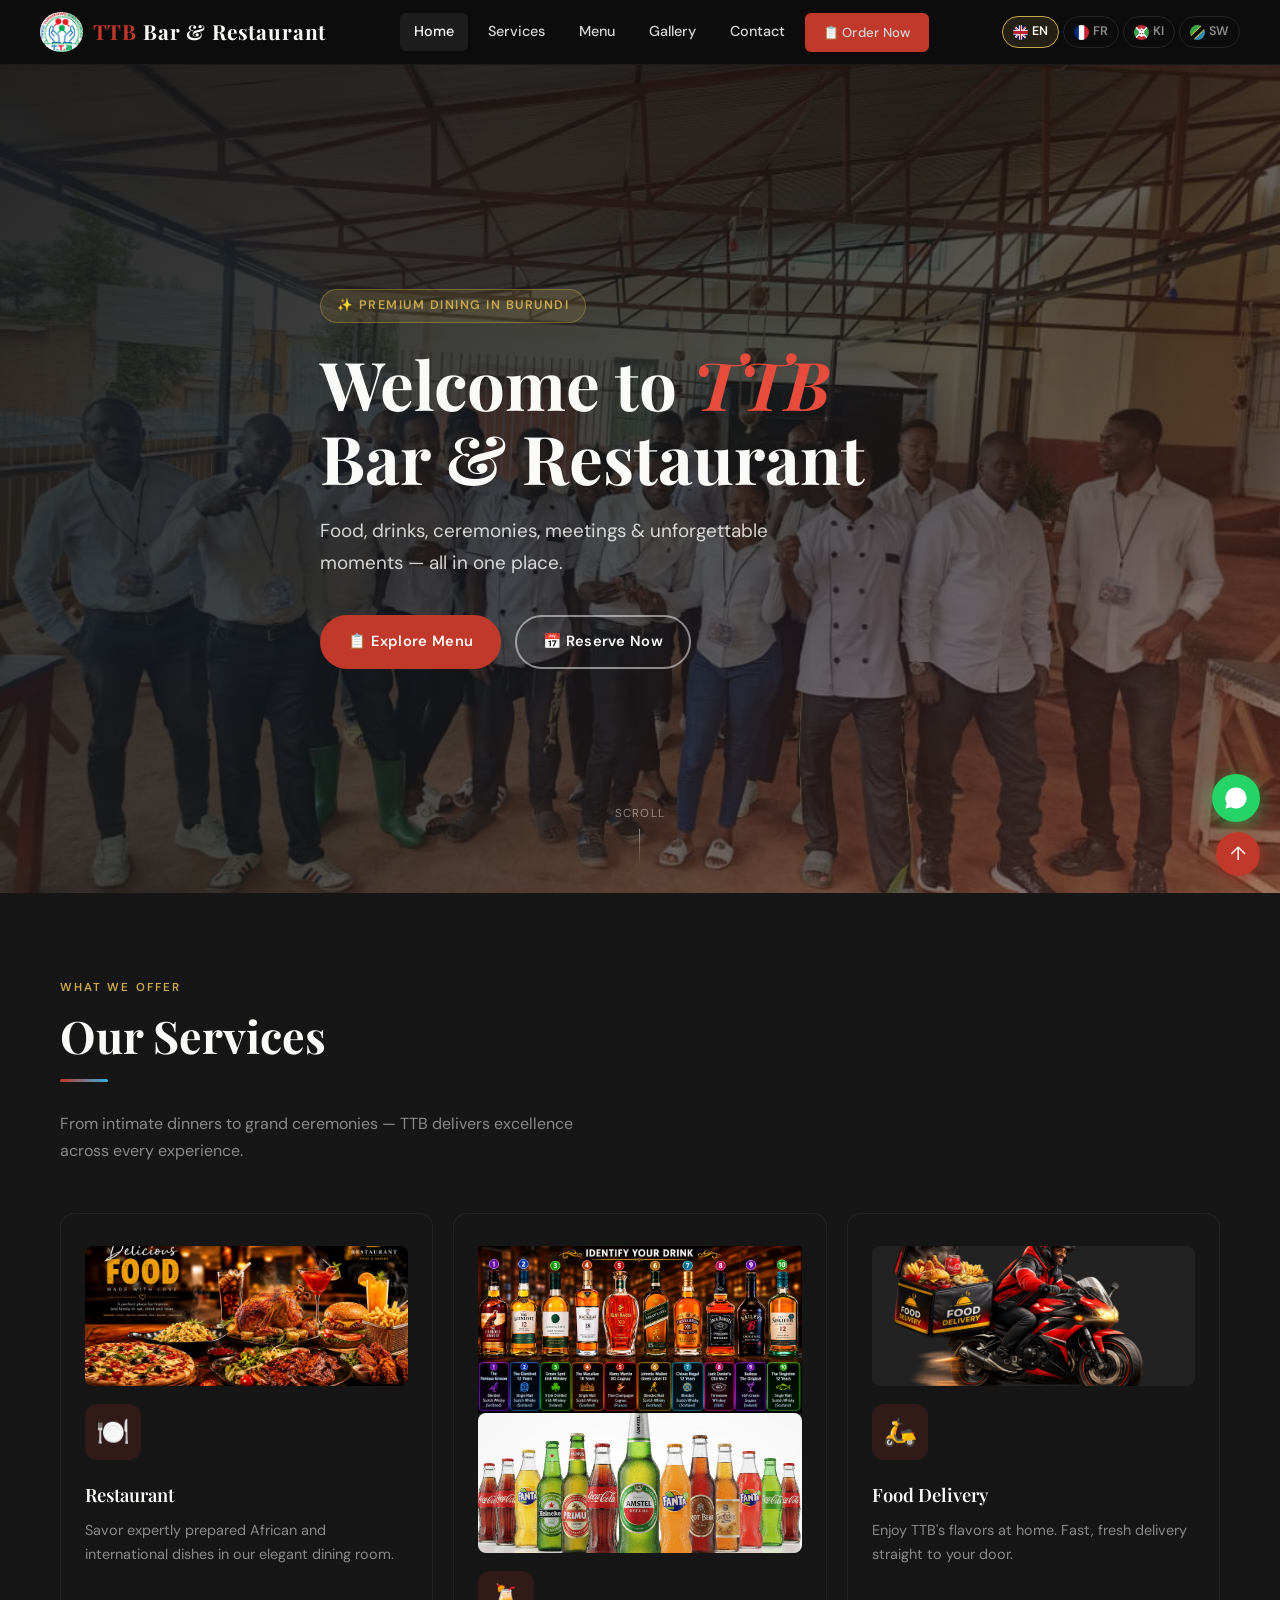
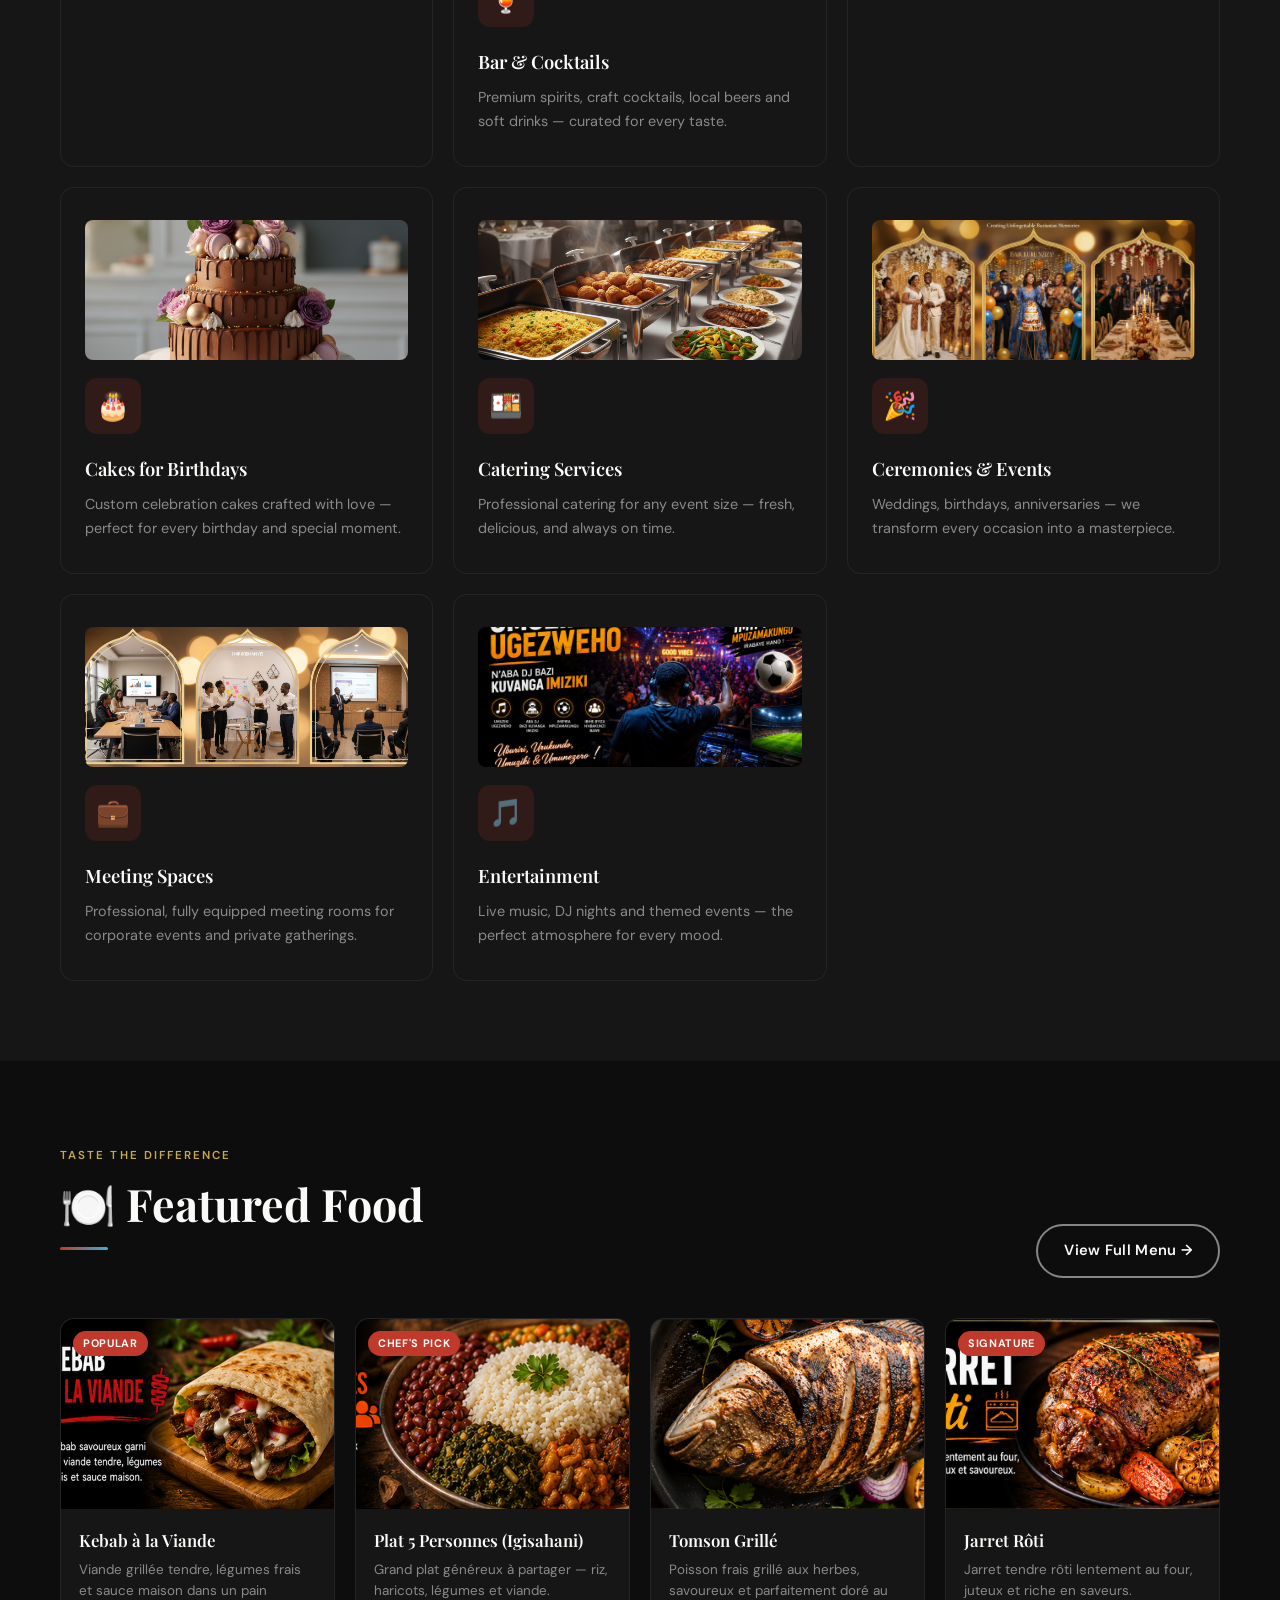
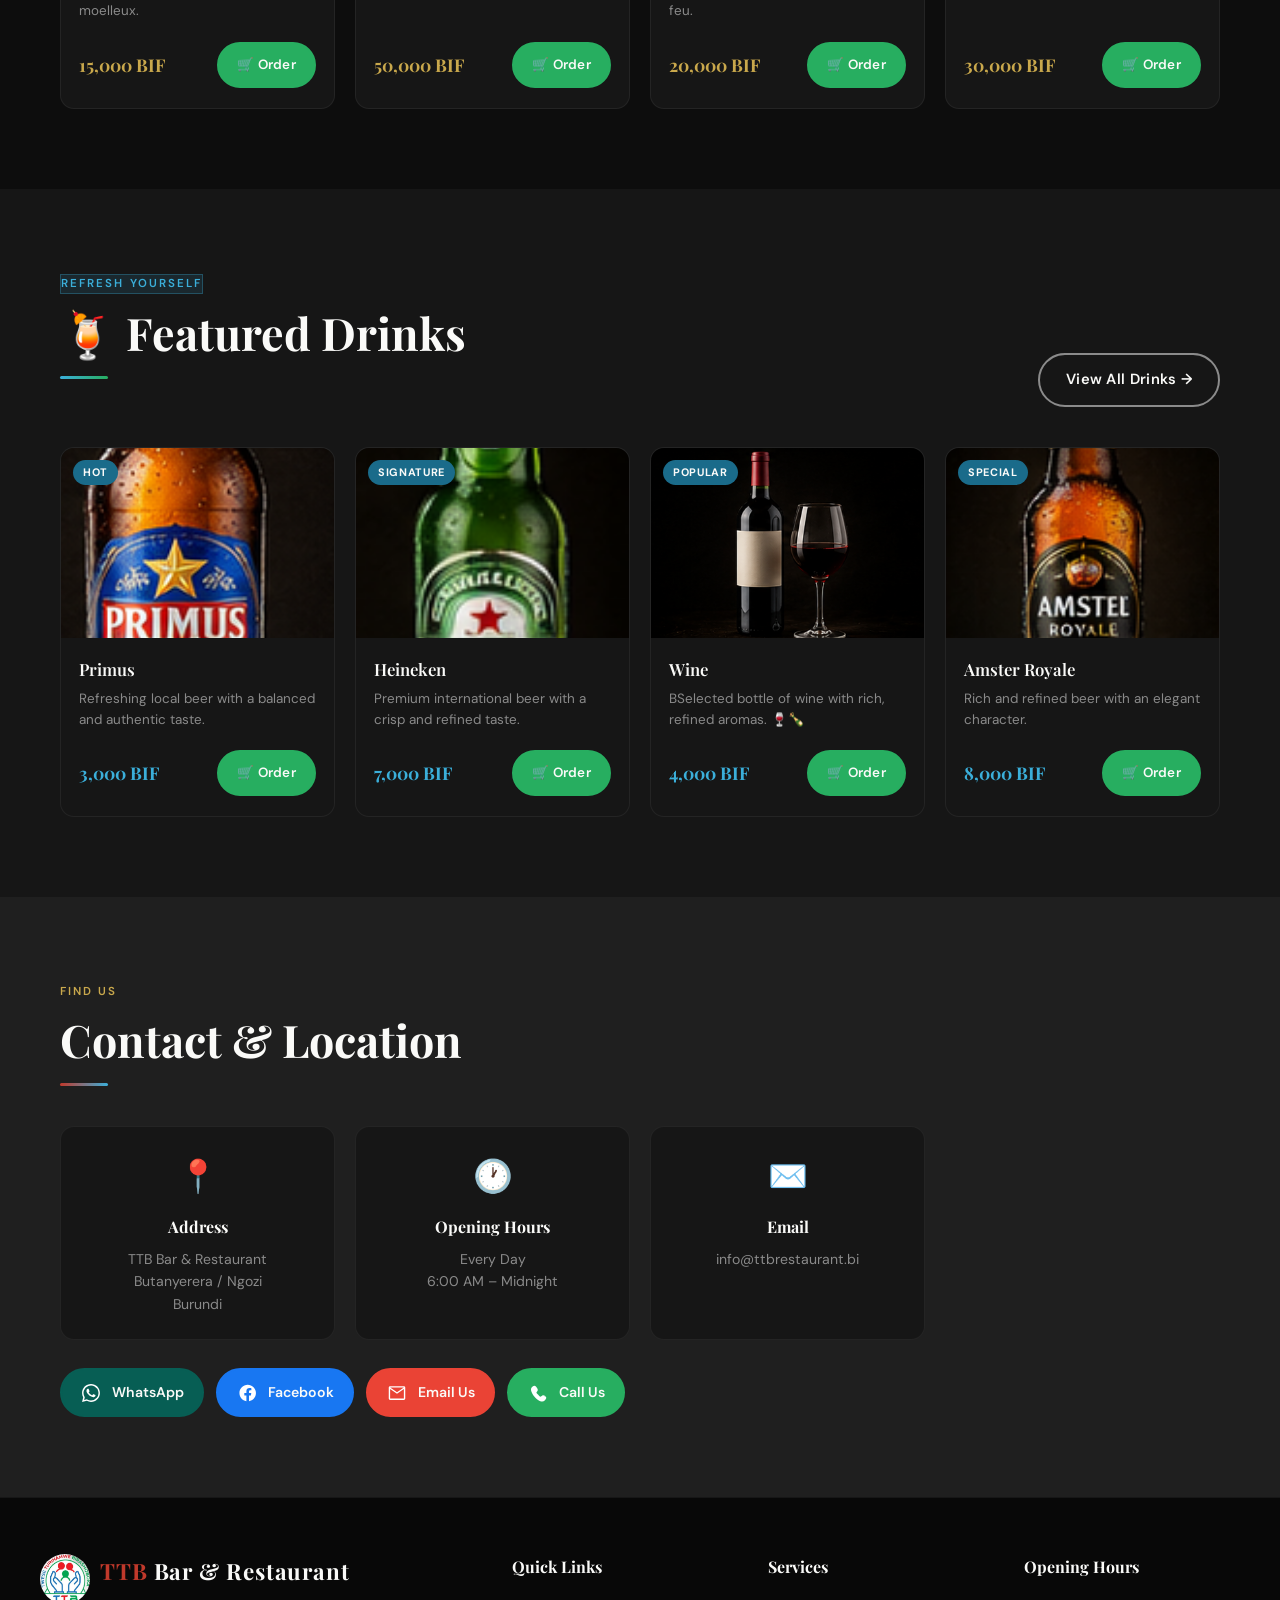
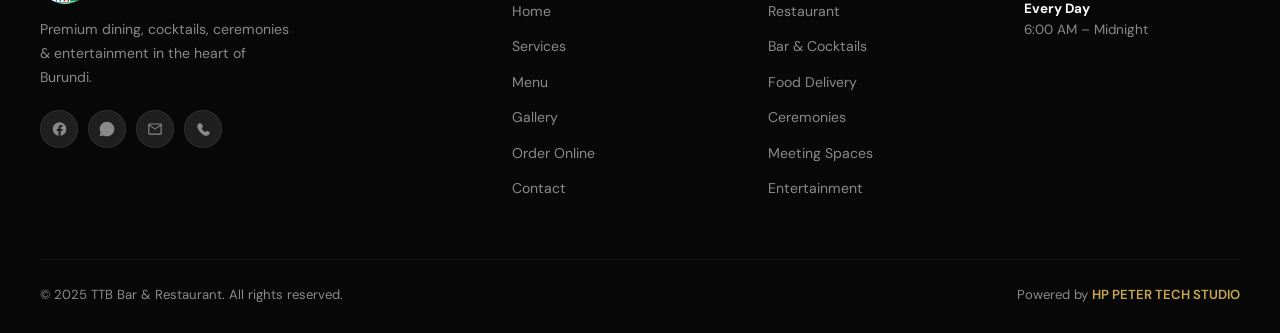
<file: index.html>
<!DOCTYPE html>
<html lang="en">
<head>
  <meta charset="UTF-8" />
  <meta name="viewport" content="width=device-width, initial-scale=1.0" />
  <title>TTB Bar & Restaurant — Burundi</title>
  
  <meta property="og:type" content="website">
  <meta property="og:url" content="https://ttbbarresto.vercel.app/">
  <meta property="og:title" content="TTB Bar & Restaurant">
  <meta property="og:description" content="TTB Bar & Restaurant — Premium food, drinks, ceremonies & unforgettable moments in Burundi.">
  <meta property="og:image" content="https://ttbbarresto.vercel.app/images/ttbBarRestaurantLogo.jpeg">

  <meta name="description" content="TTB Bar & Restaurant — Premium food, drinks, ceremonies & unforgettable moments in Burundi." />
  <link rel="icon" href="images/ttbBarRestaurantLogo.jpeg" />
  <link rel="stylesheet" href="style.css" />
  <style>
    /* ── Real social icons (SVG inline via background) ── */
    .social-icon-link {
      display: inline-flex;
      align-items: center;
      gap: 10px;
      padding: 11px 18px;
      border-radius: 50px;
      font-size: 0.88rem;
      font-weight: 600;
      color: var(--white);
      text-decoration: none;
      transition: all var(--transition);
      border: 2px solid rgba(255,255,255,0.12);
    }
    .social-icon-link img { width: 22px; height: 22px; border-radius: 4px; }
    .social-icon-link.wa  { background: #075E54; border-color:#075E54; }
    .social-icon-link.fb  { background: #1877F2; border-color:#1877F2; }
    .social-icon-link.gm  { background: #EA4335; border-color:#EA4335; }
    .social-icon-link.ph  { background: #27AE60; border-color:#27AE60; }
    .social-icon-link:hover { transform: translateY(-3px); filter: brightness(1.15); box-shadow: 0 6px 20px rgba(0,0,0,0.35); }
    .social-contact-row { display: flex; flex-wrap: wrap; gap: 12px; margin-top: 28px; }

    /* ── Drinks section accent ── */
    .drinks-badge { background: rgba(59,175,218,0.12); border: 1px solid rgba(59,175,218,0.3); color: var(--blue); }
    .drink-card .food-img { background: linear-gradient(135deg,#0d1a22,#0a2030); }
    .drink-card .food-badge { background: var(--blue-dark); }
    .drink-price { color: var(--blue) !important; }
  </style>
</head>
<body>

  <input type="checkbox" id="nav-toggle" hidden />

  <header class="site-header">
    <div class="header-inner">
      <a href="index.html" class="logo-wrap">
        <img style="border-radius:50%;" src="images/ttbBarRestaurantLogo.jpeg" alt="TTB Logo" onerror="this.style.display='none'" />
        <span class="logo-text"><span>TTB</span> Bar & Restaurant</span>
      </a>
      <nav class="main-nav" aria-label="Main navigation">
        <a href="#home" class="active">Home</a>
        <a href="#services">Services</a>
        <a href="#menu-preview">Menu</a>
        <!-- Gallery now links to its own page -->
        <a href="gallery.html">Gallery</a>
        <a href="#contact">Contact</a>
        <a href="menu.html" class="btn btn-primary" style="padding:7px 16px;font-size:0.82rem;">📋 Order Now</a>
      </nav>
      <div class="lang-nav">
        <a href="index.html"    class="lang-btn active"><img style="width:15px;height:15px;border-radius:50%;" src="images/greatBretainIcon.png" alt="EN"> EN</a>
        <a href="francais.html" class="lang-btn"><img style="width:15px;height:15px;border-radius:50%;" src="images/franceIcon.png" alt="FR"> FR</a>
        <a href="kirundi.html"  class="lang-btn"><img style="width:15px;height:15px;border-radius:50%;" src="images/burundiIcon.png" alt="KI"> KI</a>
        <a href="swahili.html"  class="lang-btn"><img style="width:15px;height:15px;border-radius:50%;" src="images/tanzaniaIcon.png" alt="SW"> SW</a>
      </div>
      <label for="nav-toggle" class="menu-toggle" aria-label="Open menu">
        <span></span><span></span><span></span>
      </label>
    </div>
  </header>

  <nav class="mobile-nav" aria-label="Mobile navigation">
    <a href="#home">Home</a>
    <a href="#services">Services</a>
    <a href="#menu-preview">Menu</a>
    <a href="gallery.html">Gallery</a>
    <a href="#contact">Contact</a>
    <a href="menu.html">📋 Order Now</a>
    <div class="lang-row">
      <a href="index.html"    class="lang-btn active">🇬🇧 EN</a>
      <a href="francais.html" class="lang-btn">🇫🇷 FR</a>
      <a href="kirundi.html"  class="lang-btn">🇧🇮 KI</a>
      <a href="swahili.html"  class="lang-btn">🇹🇿 SW</a>
    </div>
  </nav>

  <!-- HERO -->
  <section class="hero" id="home">
    <div class="hero-bg">
      <img src="images/ttbImg11.jpeg" alt="TTB Bar & Restaurant ambiance" />
    </div>
    <div class="hero-overlay"></div>
    <div class="hero-content container">
      <div class="hero-badge">✨ Premium Dining in Burundi</div>
      <h1 class="hero-title">Welcome to <em>TTB</em><br />Bar & Restaurant</h1>
      <p class="hero-sub">Food, drinks, ceremonies, meetings &amp; unforgettable moments — all in one place.</p>
      <div class="hero-actions">
        <a href="menu.html" class="btn btn-primary">📋 Explore Menu</a>
        <a href="https://wa.me/25768857061?text=Hello%20TTB%20Bar%20%26%20Restaurant,%20I%20would%20like%20to%20make%20a%20reservation%20for%20___%20people%20on%20___" class="btn btn-outline">📅 Reserve Now</a>
      </div>
    </div>
    <div class="hero-scroll">Scroll</div>
  </section>

  <!-- SERVICES -->
  <section class="section section-dark2" id="services">
    <div class="container">
      <span class="section-label">What We Offer</span>
      <h2 class="section-title">Our Services</h2>
      <div class="divider"></div>
      <p class="section-subtitle">From intimate dinners to grand ceremonies — TTB delivers excellence across every experience.</p>
      <div class="services-grid">
        <div class="service-card">
          <div class="service-img-wrap"><img src="images/ttbImg16.png" alt="Restaurant" onerror="this.parentElement.innerHTML='🍽️'" /></div>
          <div class="service-icon">🍽️</div>
          <h3>Restaurant</h3>
          <p>Savor expertly prepared African and international dishes in our elegant dining room.</p>
        </div>
        <div class="service-card">
          <div><img src="images/nosWhiskey.png" alt="nosWhiskey"></div>
          <div class="service-img-wrap"><img src="images/ttbImg15.png" alt="Bar & Cocktails" onerror="this.parentElement.innerHTML='🍹'" /></div>
          <div class="service-icon">🍹</div>
          <h3>Bar &amp; Cocktails</h3>
          <p>Premium spirits, craft cocktails, local beers and soft drinks — curated for every taste.</p>
        </div>
        <div class="service-card">
          <div class="service-img-wrap"><img src="images/ttbImg17.png" alt="Food Delivery" onerror="this.parentElement.innerHTML='🛵'" /></div>
          <div class="service-icon">🛵</div>
          <h3>Food Delivery</h3>
          <p>Enjoy TTB's flavors at home. Fast, fresh delivery straight to your door.</p>
        </div>
        <div class="service-card">
          <div class="service-img-wrap"><img src="images/ttbImg14.png" alt="Cakes for Birthdays" onerror="this.parentElement.innerHTML='🎂'" /></div>
          <div class="service-icon">🎂</div>
          <h3>Cakes for Birthdays</h3>
          <p>Custom celebration cakes crafted with love — perfect for every birthday and special moment.</p>
        </div>
        <div class="service-card">
          <div class="service-img-wrap"><img src="images/ttbImg13.png" alt="Catering Services" onerror="this.parentElement.innerHTML='🍱'" /></div>
          <div class="service-icon">🍱</div>
          <h3>Catering Services</h3>
          <p>Professional catering for any event size — fresh, delicious, and always on time.</p>
        </div>
        <div class="service-card">
          <div class="service-img-wrap"><img src="images/ttbImg18.png" alt="Ceremonies & Events" onerror="this.parentElement.innerHTML='🎉'" /></div>
          <div class="service-icon">🎉</div>
          <h3>Ceremonies &amp; Events</h3>
          <p>Weddings, birthdays, anniversaries — we transform every occasion into a masterpiece.</p>
        </div>
        <div class="service-card">
          <div class="service-img-wrap"><img src="images/ttbImg19.png" alt="Meeting Spaces" onerror="this.parentElement.innerHTML='💼'" /></div>
          <div class="service-icon">💼</div>
          <h3>Meeting Spaces</h3>
          <p>Professional, fully equipped meeting rooms for corporate events and private gatherings.</p>
        </div>
        <div class="service-card">
          <div class="service-img-wrap"><img src="images/imyidagaduro.png" alt="Entertainment" onerror="this.parentElement.innerHTML='🎵'" /></div>
          <div class="service-icon">🎵</div>
          <h3>Entertainment</h3>
          <p>Live music, DJ nights and themed events — the perfect atmosphere for every mood.</p>
        </div>
      </div>
    </div>
  </section>

  <!-- ============================================================
       FEATURED FOOD SECTION
       ============================================================ -->
  <section class="section section-dark" id="menu-preview">
    <div class="container">
      <div class="menu-section-head">
        <div>
          <!-- FOOD title -->
          <span class="section-label">Taste the Difference</span>
          <h2 class="section-title">🍽️ Featured Food</h2>
          <div class="divider"></div>
        </div>
        <a href="menu.html" class="btn btn-outline">View Full Menu →</a>
      </div>
      <div class="cards-row">

        <div class="food-card">
          <div class="food-img">
            <img src="images/ttbKebabAlaViande.png" alt="Kebab à la Viande" onerror="this.parentElement.innerHTML='🌮'" />
            <span class="food-badge">Popular</span>
          </div>
          <div class="food-body">
            <div class="food-name">Kebab à la Viande</div>
            <div class="food-desc">Viande grillée tendre, légumes frais et sauce maison dans un pain moelleux.</div>
            <div class="food-footer">
              <span class="food-price">15,000 BIF</span>
              <a href="https://wa.me/25768857061?text=Hello%20TTB%2C%20I%20would%20like%20to%20order%201x%20Kebab%20%C3%A0%20la%20Viande%20%28Table%20%2F%20Delivery%3A%20__________%29" class="btn btn-green">🛒 Order</a>
            </div>
          </div>
        </div>

        <div class="food-card">
          <div class="food-img">
            <img src="images/ttbIgisahani.png" alt="Igisahani" onerror="this.parentElement.innerHTML='🍱'" />
            <span class="food-badge">Chef's Pick</span>
          </div>
          <div class="food-body">
            <div class="food-name">Plat 5 Personnes (Igisahani)</div>
            <div class="food-desc">Grand plat généreux à partager — riz, haricots, légumes et viande.</div>
            <div class="food-footer">
              <span class="food-price">50,000 BIF</span>
              <a href="https://wa.me/25768857061?text=Hello%20TTB%2C%20I%20would%20like%20to%20order%201x%20Igisahani%20%28Table%20%2F%20Delivery%3A%20__________%29" class="btn btn-green">🛒 Order</a>
            </div>
          </div>
        </div>

        <div class="food-card">
          <div class="food-img">
            <img src="images/ttbTomsonGrille.png" alt="Tomson Grillé" onerror="this.parentElement.innerHTML='🐟'" />
          </div>
          <div class="food-body">
            <div class="food-name">Tomson Grillé</div>
            <div class="food-desc">Poisson frais grillé aux herbes, savoureux et parfaitement doré au feu.</div>
            <div class="food-footer">
              <span class="food-price">20,000 BIF</span>
              <a href="https://wa.me/25768857061?text=Hello%20TTB%2C%20I%20would%20like%20to%20order%201x%20Tomson%20Grill%C3%A9%20%28Table%20%2F%20Delivery%3A%20__________%29" class="btn btn-green">🛒 Order</a>
            </div>
          </div>
        </div>

        <div class="food-card">
          <div class="food-img">
            <img src="images/ttbJarretRoti.png" alt="Jarret Roti" onerror="this.parentElement.innerHTML='🍖'" />
            <span class="food-badge">Signature</span>
          </div>
          <div class="food-body">
            <div class="food-name">Jarret Rôti</div>
            <div class="food-desc">Jarret tendre rôti lentement au four, juteux et riche en saveurs.</div>
            <div class="food-footer">
              <span class="food-price">30,000 BIF</span>
              <a href="https://wa.me/25768857061?text=Hello%20TTB%2C%20I%20would%20like%20to%20order%201x%20Jarret%20R%C3%B4ti%20%28Table%20%2F%20Delivery%3A%20__________%29" class="btn btn-green">🛒 Order</a>
            </div>
          </div>
        </div>

      </div>
    </div>
  </section>

  <!-- ============================================================
       FEATURED DRINKS SECTION  ← NEW SECTION
       ============================================================ -->
  <section class="section section-dark2" id="drinks-preview">
    <div class="container">
      <div class="menu-section-head">
        <div>
          <!-- DRINKS title — differentiates from Food above -->
          <span class="section-label drinks-badge">Refresh Yourself</span>
          <h2 class="section-title">🍹 Featured Drinks</h2>
          <div class="divider" style="background:linear-gradient(90deg,var(--blue),var(--green));"></div>
        </div>
        <a href="menu.html#drinks" class="btn btn-outline">View All Drinks →</a>
      </div>
      <div class="cards-row">

        <!-- Drink 1 — Primus -->
        <div class="food-card drink-card">
          <div class="food-img">
            <!-- Replace with green tea image -->
            <img src="images/primus.png" alt="Primus" onerror="this.parentElement.innerHTML='🍵'" />
            <span class="food-badge">Hot</span>
          </div>
          <div class="food-body">
            <div class="food-name">Primus</div>
            <div class="food-desc">Refreshing local beer with a balanced and authentic taste.</div>
            <div class="food-footer">
              <span class="food-price drink-price">3,000 BIF</span>
              <a href="https://wa.me/25768857061?text=Hello%20TTB%2C%20I%20would%20like%20to%20order%201x%20Primus%20%28Table%20%2F%20Delivery%3A%20__________%29" class="btn btn-green">🛒 Order</a>
            </div>
          </div>
        </div>

        <!-- Drink 2 — Heineken -->
        <div class="food-card drink-card">
          <div class="food-img">
            <!-- Replace with African coffee image -->
            <img src="images/heineken.png" alt="Heineken" onerror="this.parentElement.innerHTML='☕'" />
            <span class="food-badge">Signature</span>
          </div>
          <div class="food-body">
            <div class="food-name">Heineken</div>
            <div class="food-desc">Premium international beer with a crisp and refined taste.</div>
            <div class="food-footer">
              <span class="food-price drink-price">7,000 BIF</span>
              <a href="https://wa.me/25768857061?text=Hello%20TTB%2C%20I%20would%20like%20to%20order%201x%20Heineken%20%28Table%20%2F%20Delivery%3A%20__________%29" class="btn btn-green">🛒 Order</a>
            </div>
          </div>
        </div>

        <!-- Drink 3 — Wine -->
        <div class="food-card drink-card">
          <div class="food-img">
            <!-- Replace with Tangawizi ginger drink image -->
            <img src="images/vinEnBouteille.png" alt="Wine" onerror="this.parentElement.innerHTML='🫚'" />
            <span class="food-badge">Popular</span>
          </div>
          <div class="food-body">
            <div class="food-name">Wine</div>
            <div class="food-desc">BSelected bottle of wine with rich, refined aromas. 🍷🍾</div>
            <div class="food-footer">
              <span class="food-price drink-price">4,000 BIF</span>
              <a href="https://wa.me/25768857061?text=Hello%20TTB%2C%20I%20would%20like%20to%20order%201x%20Wine%20%28Table%20%2F%20Delivery%3A%20__________%29" class="btn btn-green">🛒 Order</a>
            </div>
          </div>
        </div>

        <!-- Drink 4 — Amster Royale -->
        <div class="food-card drink-card">
          <div class="food-img">
            <!-- Replace with Thé GCM image -->
            <img src="images/amsterRoyale.png" alt="Amster Royale" onerror="this.parentElement.innerHTML='🍵'" />
            <span class="food-badge">Special</span>
          </div>
          <div class="food-body">
            <div class="food-name">Amster Royale</div>
            <div class="food-desc">Rich and refined beer with an elegant character.</div>
            <div class="food-footer">
              <span class="food-price drink-price">8,000 BIF</span>
              <a href="https://wa.me/25768857061?text=Hello%20TTB%2C%20I%20would%20like%20to%20order%201x%20Amster%20Royale%20%28Table%20%2F%20Delivery%3A%20__________%29" class="btn btn-green">🛒 Order</a>
            </div>
          </div>
        </div>

      </div>
    </div>
  </section>

  <!-- CONTACT -->
  <section class="section section-dark3" id="contact">
    <div class="container">
      <span class="section-label">Find Us</span>
      <h2 class="section-title">Contact &amp; Location</h2>
      <div class="divider"></div>

      <div class="info-grid">
        <div class="info-card">
          <div class="icon">📍</div>
          <h4>Address</h4>
          <p>TTB Bar &amp; Restaurant<br />Butanyerera / Ngozi<br />Burundi</p>
        </div>
        <div class="info-card">
          <div class="icon">🕐</div>
          <h4>Opening Hours</h4>
          <!-- Updated: every day 6:00 AM – 00:00 -->
          <p>Every Day<br />6:00 AM – Midnight</p>
        </div>
        <div class="info-card">
          <div class="icon">✉️</div>
          <h4>Email</h4>
          <!-- Replace with official email -->
          <p><a href="mailto:info@ttbrestaurant.bi">info@ttbrestaurant.bi</a></p>
        </div>
      </div>

      <!-- ── Real social / contact buttons ── -->
      <div class="social-contact-row">

        <!-- WhatsApp — replace number -->
        <a href="https://wa.me/25768857061?text=Hello%20TTB!" target="_blank" class="social-icon-link wa">
          <!-- WhatsApp icon (green) -->
          <svg width="22" height="22" viewBox="0 0 32 32" fill="white"><path d="M16 3C8.82 3 3 8.82 3 16c0 2.3.6 4.46 1.64 6.33L3 29l6.84-1.6A13 13 0 0 0 16 29c7.18 0 13-5.82 13-13S23.18 3 16 3zm0 23.85a10.83 10.83 0 0 1-5.52-1.52l-.4-.24-4.06.95.99-3.95-.26-.41A10.85 10.85 0 1 1 16 26.85zm5.95-8.13c-.33-.16-1.93-.95-2.23-1.06-.3-.1-.52-.16-.73.16-.22.33-.84 1.06-1.03 1.28-.19.22-.38.24-.7.08-.33-.16-1.38-.51-2.63-1.62-.97-.87-1.63-1.94-1.82-2.27-.19-.33-.02-.51.14-.67.15-.14.33-.38.49-.57.16-.19.22-.33.33-.54.1-.22.05-.41-.02-.57-.08-.16-.73-1.77-1-2.43-.26-.64-.53-.55-.73-.56h-.62c-.22 0-.57.08-.86.41-.3.33-1.13 1.1-1.13 2.68s1.16 3.11 1.32 3.32c.16.22 2.28 3.47 5.52 4.87.77.33 1.37.53 1.84.68.77.24 1.47.21 2.03.13.62-.09 1.93-.79 2.2-1.55.27-.76.27-1.41.19-1.55-.08-.14-.3-.22-.62-.38z"/></svg>
          WhatsApp
        </a>

        <!-- Facebook — replace URL -->
        <a href="https://facebook.com/your-ttb-page" target="_blank" class="social-icon-link fb">
          <!-- Facebook icon -->
          <svg width="22" height="22" viewBox="0 0 32 32" fill="white"><path d="M29 16C29 9.37 23.63 4 17 4S5 9.37 5 16c0 6 4.39 10.99 10.13 11.85V19.7h-3.05V16h3.05v-2.65c0-3.01 1.79-4.67 4.53-4.67 1.31 0 2.69.23 2.69.23v2.96h-1.51c-1.49 0-1.96.93-1.96 1.88V16h3.33l-.53 3.7H18.9v8.15C24.61 26.99 29 22 29 16z"/></svg>
          Facebook
        </a>

        <!-- Gmail — replace email -->
        <a href="mailto:info@ttbrestaurant.bi" class="social-icon-link gm">
          <!-- Gmail icon -->
          <svg width="22" height="22" viewBox="0 0 32 32" fill="white"><path d="M26 6H6a2 2 0 0 0-2 2v16a2 2 0 0 0 2 2h20a2 2 0 0 0 2-2V8a2 2 0 0 0-2-2zm0 2-10 7L6 8h20zm0 16H6V10l10 7 10-7v14z"/></svg>
          Email Us
        </a>

        <!-- Direct call — replace number -->
        <a href="tel:+25768857061" class="social-icon-link ph">
          <!-- Phone icon -->
          <svg width="22" height="22" viewBox="0 0 32 32" fill="white"><path d="M26.5 20.5c-1.5-1-3.1-1.6-4.5-.6l-1.8 1.3c-.5.3-1.1.2-1.5-.2-1.3-1.2-3.4-3.3-4.6-4.6-.4-.4-.5-1-.2-1.5l1.3-1.8c1-1.4.4-3-.6-4.5L13 6.7C11.9 5.2 10 5 8.7 6.2L7 7.8C5 9.8 5.5 13.2 8 17.5c2 3.5 4.8 6.4 8 8.5 4.5 2.8 7.8 2.8 9.7.8l1.5-1.7c1.2-1.3 1-3.1-.2-4.1l-1.5-1.1-1 1z"/></svg>
          Call Us
        </a>

      </div>
    </div>
  </section>

  <!-- FOOTER -->
  <footer class="site-footer">
    <div class="footer-inner">
      <div class="footer-grid">
        <div class="footer-brand">
          <div style="display:flex;align-items:center;gap:10px;margin-bottom:14px;">
            <img style="width:50px;height:50px;border-radius:50%;" src="images/ttbBarRestaurantLogo.jpeg" alt="TTB Logo" />
            <span class="logo-text"><span>TTB</span> Bar &amp; Restaurant</span>
          </div>
          <p>Premium dining, cocktails, ceremonies &amp; entertainment in the heart of Burundi.</p>
          <div class="social-row" style="margin-top:14px;">
            <!-- Replace # with real social media URLs -->
            <a href="https://facebook.com/your-ttb-page" class="social-btn" title="Facebook">
              <svg width="18" height="18" viewBox="0 0 32 32" fill="currentColor"><path d="M29 16C29 9.37 23.63 4 17 4S5 9.37 5 16c0 6 4.39 10.99 10.13 11.85V19.7h-3.05V16h3.05v-2.65c0-3.01 1.79-4.67 4.53-4.67 1.31 0 2.69.23 2.69.23v2.96h-1.51c-1.49 0-1.96.93-1.96 1.88V16h3.33l-.53 3.7H18.9v8.15C24.61 26.99 29 22 29 16z"/></svg>
            </a>
            <a href="https://wa.me/25768857061" target="_blank" class="social-btn" title="WhatsApp">
              <svg width="18" height="18" viewBox="0 0 32 32" fill="currentColor"><path d="M16 3C8.82 3 3 8.82 3 16c0 2.3.6 4.46 1.64 6.33L3 29l6.84-1.6A13 13 0 0 0 16 29c7.18 0 13-5.82 13-13S23.18 3 16 3zm5.95 15.72c-.33-.16-1.93-.95-2.23-1.06-.3-.1-.52-.16-.73.16-.22.33-.84 1.06-1.03 1.28-.19.22-.38.24-.7.08-.33-.16-1.38-.51-2.63-1.62-.97-.87-1.63-1.94-1.82-2.27-.19-.33-.02-.51.14-.67.15-.14.33-.38.49-.57.16-.19.22-.33.33-.54.1-.22.05-.41-.02-.57-.08-.16-.73-1.77-1-2.43-.26-.64-.53-.55-.73-.56h-.62c-.22 0-.57.08-.86.41-.3.33-1.13 1.1-1.13 2.68s1.16 3.11 1.32 3.32c.16.22 2.28 3.47 5.52 4.87.77.33 1.37.53 1.84.68.77.24 1.47.21 2.03.13.62-.09 1.93-.79 2.2-1.55.27-.76.27-1.41.19-1.55-.08-.14-.3-.22-.62-.38z"/></svg>
            </a>
            <a href="mailto:info@ttbrestaurant.bi" class="social-btn" title="Email">
              <svg width="18" height="18" viewBox="0 0 32 32" fill="currentColor"><path d="M26 6H6a2 2 0 0 0-2 2v16a2 2 0 0 0 2 2h20a2 2 0 0 0 2-2V8a2 2 0 0 0-2-2zm0 2-10 7L6 8h20zm0 16H6V10l10 7 10-7v14z"/></svg>
            </a>
            <a href="tel:+25768857061" class="social-btn" title="Call">
              <svg width="18" height="18" viewBox="0 0 32 32" fill="currentColor"><path d="M26.5 20.5c-1.5-1-3.1-1.6-4.5-.6l-1.8 1.3c-.5.3-1.1.2-1.5-.2-1.3-1.2-3.4-3.3-4.6-4.6-.4-.4-.5-1-.2-1.5l1.3-1.8c1-1.4.4-3-.6-4.5L13 6.7C11.9 5.2 10 5 8.7 6.2L7 7.8C5 9.8 5.5 13.2 8 17.5c2 3.5 4.8 6.4 8 8.5 4.5 2.8 7.8 2.8 9.7.8l1.5-1.7c1.2-1.3 1-3.1-.2-4.1l-1.5-1.1-1 1z"/></svg>
            </a>
          </div>
        </div>
        <div class="footer-col">
          <h5>Quick Links</h5>
          <ul>
            <li><a href="#home">Home</a></li>
            <li><a href="#services">Services</a></li>
            <li><a href="#menu-preview">Menu</a></li>
            <li><a href="gallery.html">Gallery</a></li>
            <li><a href="menu.html">Order Online</a></li>
            <li><a href="#contact">Contact</a></li>
          </ul>
        </div>
        <div class="footer-col">
          <h5>Services</h5>
          <ul>
            <li><a href="#services">Restaurant</a></li>
            <li><a href="#services">Bar &amp; Cocktails</a></li>
            <li><a href="#services">Food Delivery</a></li>
            <li><a href="#services">Ceremonies</a></li>
            <li><a href="#services">Meeting Spaces</a></li>
            <li><a href="#services">Entertainment</a></li>
          </ul>
        </div>
        <div class="footer-col">
          <h5>Opening Hours</h5>
          <div class="footer-hours">
            <!-- Updated: every day 6:00 AM – midnight -->
            <span><strong>Every Day</strong><br />6:00 AM – Midnight</span>
          </div>
        </div>
      </div>
      <div class="footer-bottom">
        <span>© 2025 TTB Bar &amp; Restaurant. All rights reserved.</span>
        <span>Powered by <a href="https://hppeter.vercel.app" target="_blank" rel="noopener">HP PETER TECH STUDIO</a></span>
      </div>
    </div>
  </footer>

  <a href="https://wa.me/25768857061?text=Hello%20TTB%20Bar%20%26%20Restaurant!" target="_blank" class="whatsapp-float" title="Chat on WhatsApp">
    <svg width="26" height="26" viewBox="0 0 32 32" fill="white"><path d="M16 3C8.82 3 3 8.82 3 16c0 2.3.6 4.46 1.64 6.33L3 29l6.84-1.6A13 13 0 0 0 16 29c7.18 0 13-5.82 13-13S23.18 3 16 3zm5.95 15.72c-.33-.16-1.93-.95-2.23-1.06-.3-.1-.52-.16-.73.16-.22.33-.84 1.06-1.03 1.28-.19.22-.38.24-.7.08-.33-.16-1.38-.51-2.63-1.62-.97-.87-1.63-1.94-1.82-2.27-.19-.33-.02-.51.14-.67.15-.14.33-.38.49-.57.16-.19.22-.33.33-.54.1-.22.05-.41-.02-.57-.08-.16-.73-1.77-1-2.43-.26-.64-.53-.55-.73-.56h-.62c-.22 0-.57.08-.86.41-.3.33-1.13 1.1-1.13 2.68s1.16 3.11 1.32 3.32c.16.22 2.28 3.47 5.52 4.87.77.33 1.37.53 1.84.68.77.24 1.47.21 2.03.13.62-.09 1.93-.79 2.2-1.55.27-.76.27-1.41.19-1.55-.08-.14-.3-.22-.62-.38z"/></svg>
  </a>
  <a href="#home" class="scroll-top" title="Back to top">↑</a>

</body>
</html>
</file>
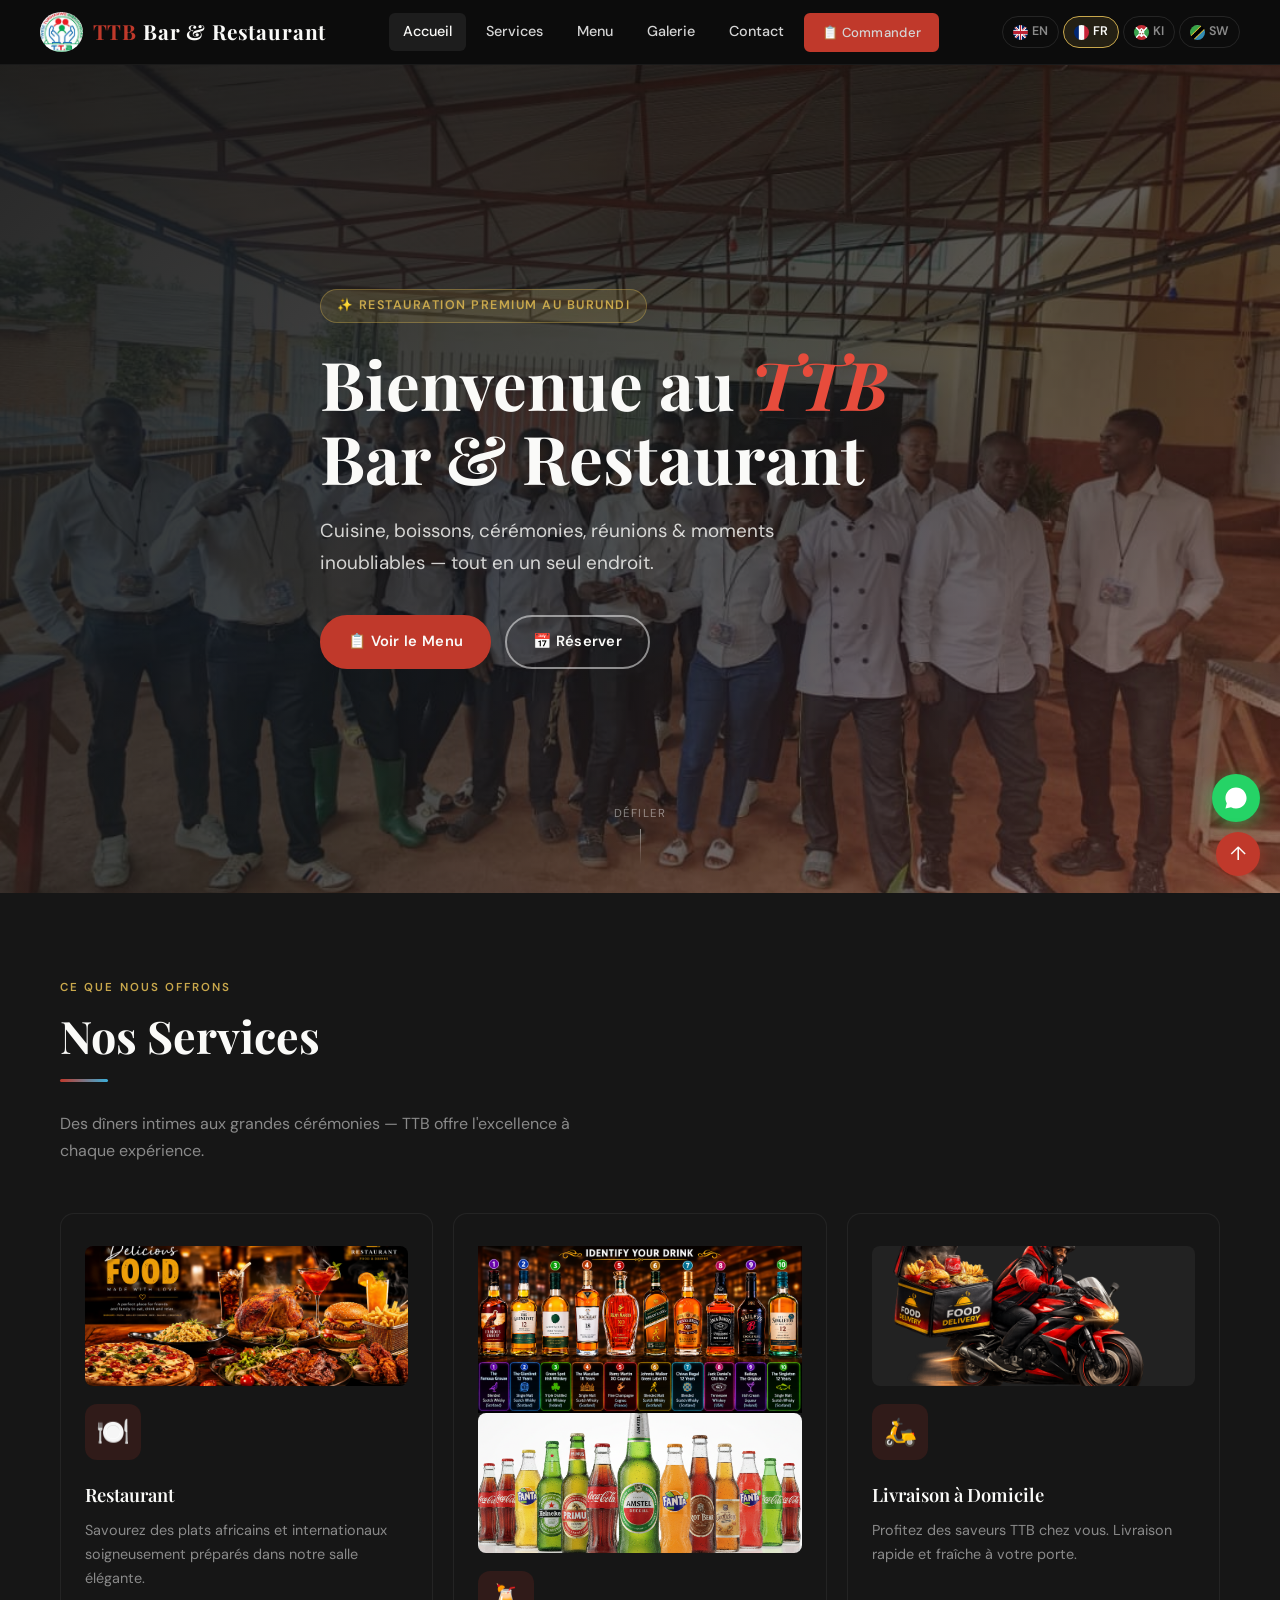
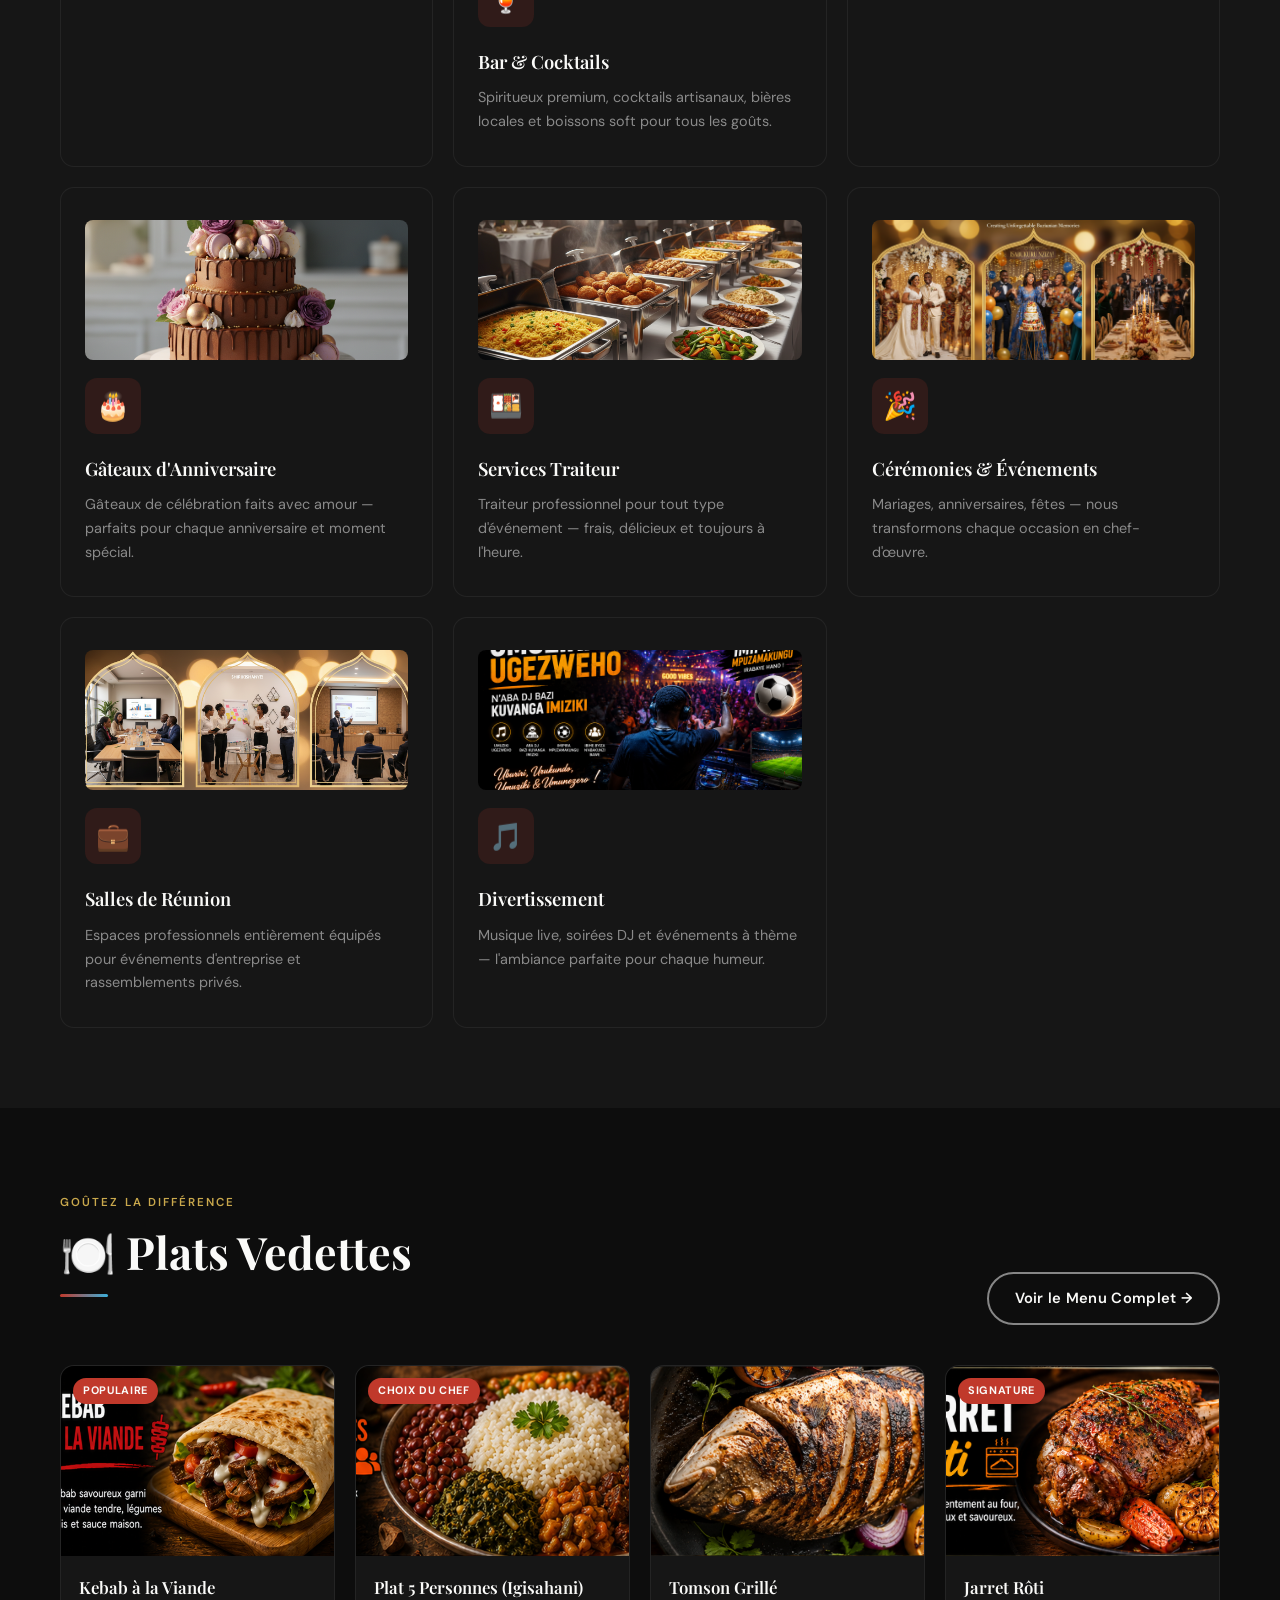
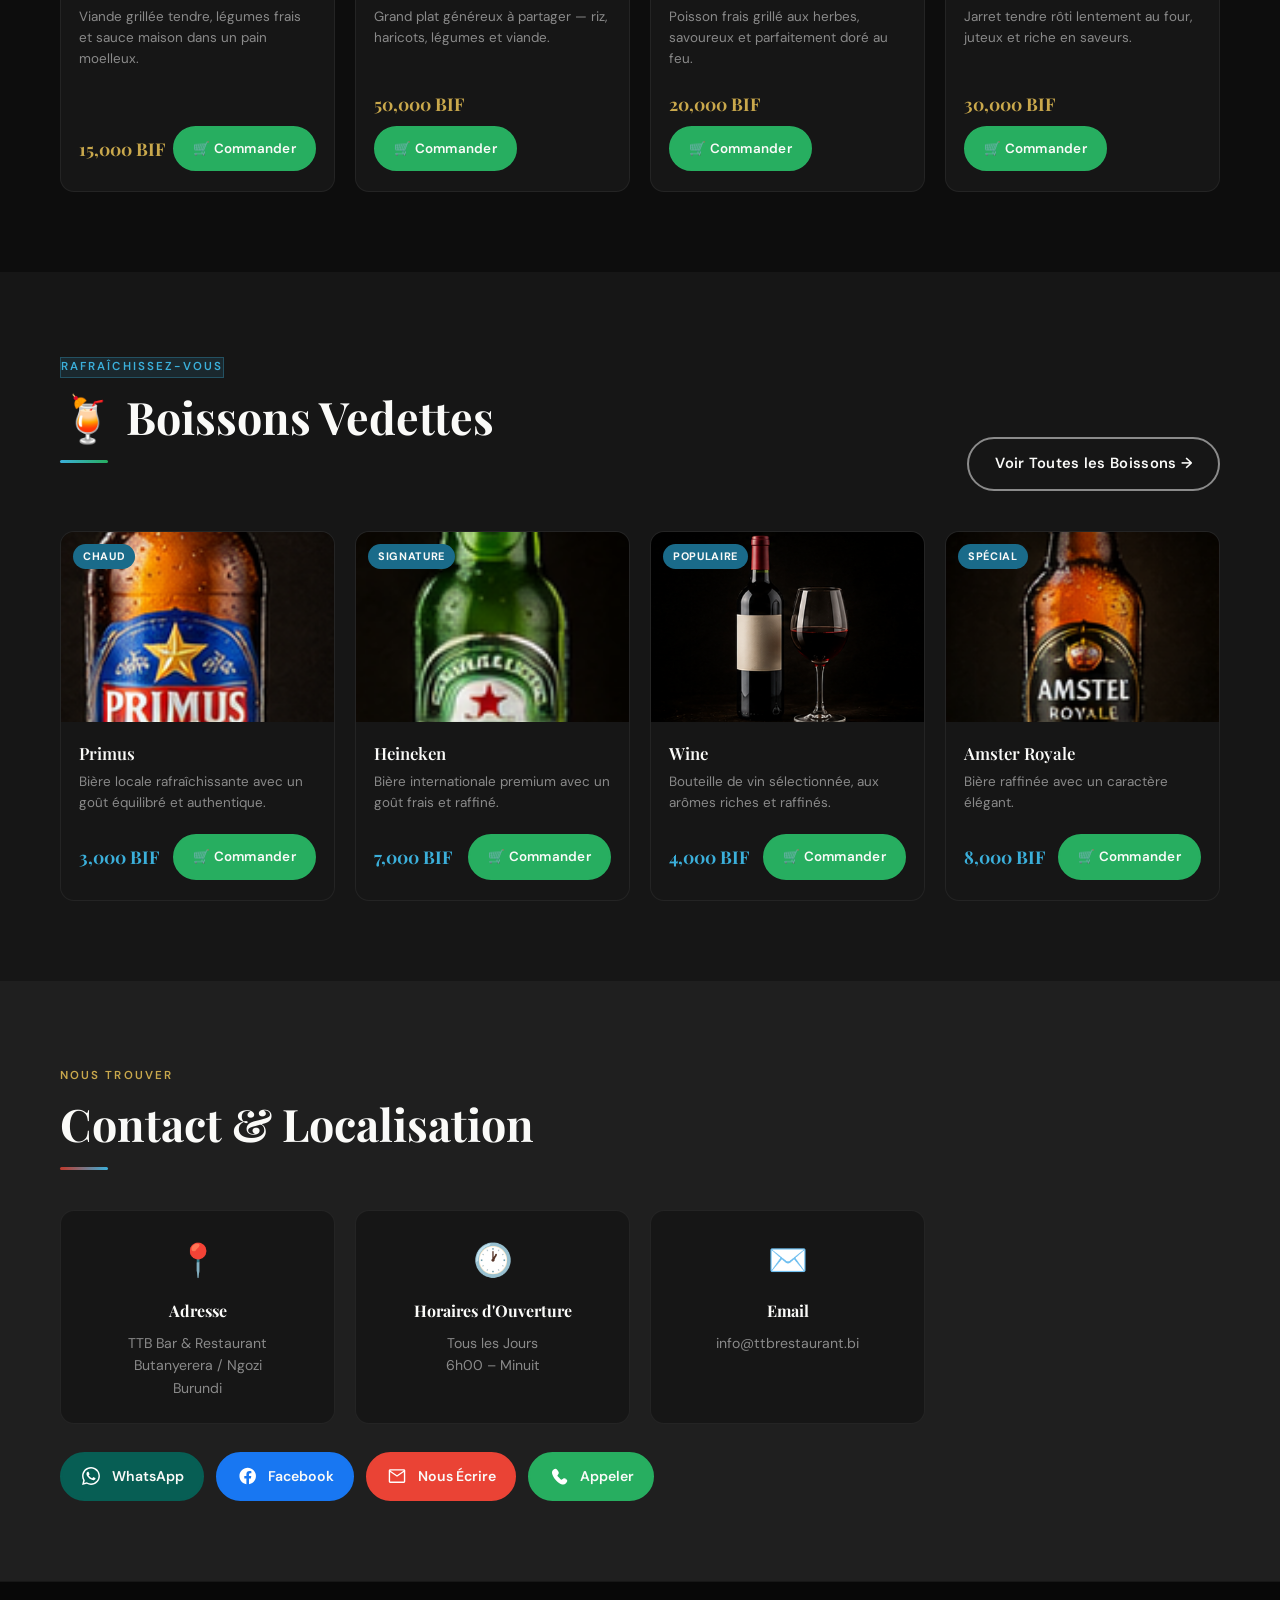
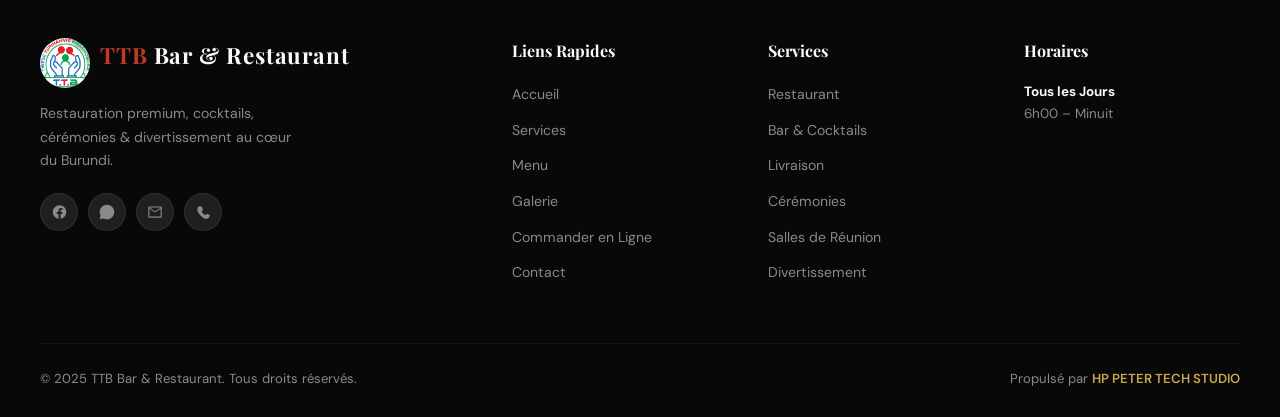
<file: francais.html>
<!DOCTYPE html>
<html lang="fr">
<head>
  <meta charset="UTF-8" />
  <meta name="viewport" content="width=device-width, initial-scale=1.0" />
  <title>TTB Bar & Restaurant — Burundi (Français)</title>
  <meta name="description" content="TTB Bar & Restaurant — Cuisine premium, boissons, cérémonies, réunions et moments inoubliables au Burundi." />
  <link rel="stylesheet" href="style.css" />
  <style>
    /* Boutons réseaux sociaux avec icônes réelles */
    .social-icon-link {
      display: inline-flex;
      align-items: center;
      gap: 10px;
      padding: 11px 18px;
      border-radius: 50px;
      font-size: 0.88rem;
      font-weight: 600;
      color: var(--white);
      text-decoration: none;
      transition: all var(--transition);
      border: 2px solid rgba(255,255,255,0.12);
    }
    .social-icon-link.wa  { background: #075E54; border-color:#075E54; }
    .social-icon-link.fb  { background: #1877F2; border-color:#1877F2; }
    .social-icon-link.gm  { background: #EA4335; border-color:#EA4335; }
    .social-icon-link.ph  { background: #27AE60; border-color:#27AE60; }
    .social-icon-link:hover { transform: translateY(-3px); filter: brightness(1.15); box-shadow: 0 6px 20px rgba(0,0,0,0.35); }
    .social-contact-row { display: flex; flex-wrap: wrap; gap: 12px; margin-top: 28px; }

    /* Accent section boissons */
    .drinks-badge { background: rgba(59,175,218,0.12); border: 1px solid rgba(59,175,218,0.3); color: var(--blue); }
    .drink-card .food-img { background: linear-gradient(135deg,#0d1a22,#0a2030); }
    .drink-card .food-badge { background: var(--blue-dark); }
    .drink-price { color: var(--blue) !important; }
  </style>
</head>
<body>

  <input type="checkbox" id="nav-toggle" hidden />

  <!-- ============================================================
       EN-TÊTE
       ============================================================ -->
  <header class="site-header">
    <div class="header-inner">
      <a href="francais.html" class="logo-wrap">
        <img style="border-radius:50%;" src="images/ttbBarRestaurantLogo.jpeg" alt="TTB Logo" onerror="this.style.display='none'" />
        <span class="logo-text"><span>TTB</span> Bar & Restaurant</span>
      </a>
      <nav class="main-nav" aria-label="Navigation principale">
        <a href="#accueil" class="active">Accueil</a>
        <a href="#services">Services</a>
        <a href="#menu-apercu">Menu</a>
        <!-- Galerie liée à sa propre page -->
        <a href="gallery.html">Galerie</a>
        <a href="#contact">Contact</a>
        <a href="menu.html" class="btn btn-primary" style="padding:7px 16px;font-size:0.82rem;">📋 Commander</a>
      </nav>
      <div class="lang-nav">
        <a href="index.html"    class="lang-btn"><img style="width:15px;height:15px;border-radius:50%;" src="images/greatBretainIcon.png" alt="EN"> EN</a>
        <a href="francais.html" class="lang-btn active"><img style="width:15px;height:15px;border-radius:50%;" src="images/franceIcon.png" alt="FR"> FR</a>
        <a href="kirundi.html"  class="lang-btn"><img style="width:15px;height:15px;border-radius:50%;" src="images/burundiIcon.png" alt="KI"> KI</a>
        <a href="swahili.html"  class="lang-btn"><img style="width:15px;height:15px;border-radius:50%;" src="images/tanzaniaIcon.png" alt="SW"> SW</a>
      </div>
      <label for="nav-toggle" class="menu-toggle" aria-label="Ouvrir le menu">
        <span></span><span></span><span></span>
      </label>
    </div>
  </header>

  <!-- Menu mobile — DOIT être EN DEHORS du header pour que le CSS fonctionne -->
  <nav class="mobile-nav" aria-label="Navigation mobile">
    <a href="#accueil">Accueil</a>
    <a href="#services">Services</a>
    <a href="#menu-apercu">Menu</a>
    <a href="gallery.html">Galerie</a>
    <a href="#contact">Contact</a>
    <a href="menu.html">📋 Commander</a>
    <div class="lang-row">
      <a href="index.html"    class="lang-btn">🇬🇧 EN</a>
      <a href="francais.html" class="lang-btn active">🇫🇷 FR</a>
      <a href="kirundi.html"  class="lang-btn">🇧🇮 KI</a>
      <a href="swahili.html"  class="lang-btn">🇹🇿 SW</a>
    </div>
  </nav>

  <!-- ============================================================
       HERO
       ============================================================ -->
  <section class="hero" id="accueil">
    <div class="hero-bg">
      <img src="images/ttbImg11.jpeg" alt="TTB Bar & Restaurant ambiance" />
    </div>
    <div class="hero-overlay"></div>
    <div class="hero-content container">
      <div class="hero-badge">✨ Restauration Premium au Burundi</div>
      <h1 class="hero-title">Bienvenue au <em>TTB</em><br />Bar &amp; Restaurant</h1>
      <p class="hero-sub">Cuisine, boissons, cérémonies, réunions &amp; moments inoubliables — tout en un seul endroit.</p>
      <div class="hero-actions">
        <a href="menu.html" class="btn btn-primary">📋 Voir le Menu</a>
        <a href="https://wa.me/25768857061?text=Bonjour%20TTB%20Bar%20%26%20Restaurant%2C%20je%20voudrais%20faire%20une%20r%C3%A9servation%20pour%20___%20personnes%20le%20___" class="btn btn-outline">📅 Réserver</a>
      </div>
    </div>
    <div class="hero-scroll">Défiler</div>
  </section>

  <!-- ============================================================
       SERVICES
       ============================================================ -->
  <section class="section section-dark2" id="services">
    <div class="container">
      <span class="section-label">Ce Que Nous Offrons</span>
      <h2 class="section-title">Nos Services</h2>
      <div class="divider"></div>
      <p class="section-subtitle">Des dîners intimes aux grandes cérémonies — TTB offre l'excellence à chaque expérience.</p>
      <div class="services-grid">

        <div class="service-card">
          <div class="service-img-wrap"><img src="images/ttbImg16.png" alt="Restaurant" onerror="this.parentElement.innerHTML='🍽️'" /></div>
          <div class="service-icon">🍽️</div>
          <h3>Restaurant</h3>
          <p>Savourez des plats africains et internationaux soigneusement préparés dans notre salle élégante.</p>
        </div>

        <div class="service-card">
          <div><img src="images/nosWhiskey.png" alt="nosWhiskey"></div>
          <div class="service-img-wrap"><img src="images/ttbImg15.png" alt="Bar & Cocktails" onerror="this.parentElement.innerHTML='🍹'" /></div>
          <div class="service-icon">🍹</div>
          <h3>Bar &amp; Cocktails</h3>
          <p>Spiritueux premium, cocktails artisanaux, bières locales et boissons soft pour tous les goûts.</p>
        </div>

        <div class="service-card">
          <div class="service-img-wrap"><img src="images/ttbImg17.png" alt="Livraison à Domicile" onerror="this.parentElement.innerHTML='🛵'" /></div>
          <div class="service-icon">🛵</div>
          <h3>Livraison à Domicile</h3>
          <p>Profitez des saveurs TTB chez vous. Livraison rapide et fraîche à votre porte.</p>
        </div>

        <div class="service-card">
          <div class="service-img-wrap"><img src="images/ttbImg14.png" alt="Gâteaux d'Anniversaire" onerror="this.parentElement.innerHTML='🎂'" /></div>
          <div class="service-icon">🎂</div>
          <h3>Gâteaux d'Anniversaire</h3>
          <p>Gâteaux de célébration faits avec amour — parfaits pour chaque anniversaire et moment spécial.</p>
        </div>

        <div class="service-card">
          <div class="service-img-wrap"><img src="images/ttbImg13.png" alt="Traiteur" onerror="this.parentElement.innerHTML='🍱'" /></div>
          <div class="service-icon">🍱</div>
          <h3>Services Traiteur</h3>
          <p>Traiteur professionnel pour tout type d'événement — frais, délicieux et toujours à l'heure.</p>
        </div>

        <div class="service-card">
          <div class="service-img-wrap"><img src="images/ttbImg18.png" alt="Cérémonies & Événements" onerror="this.parentElement.innerHTML='🎉'" /></div>
          <div class="service-icon">🎉</div>
          <h3>Cérémonies &amp; Événements</h3>
          <p>Mariages, anniversaires, fêtes — nous transformons chaque occasion en chef-d'œuvre.</p>
        </div>

        <div class="service-card">
          <div class="service-img-wrap"><img src="images/ttbImg19.png" alt="Salles de Réunion" onerror="this.parentElement.innerHTML='💼'" /></div>
          <div class="service-icon">💼</div>
          <h3>Salles de Réunion</h3>
          <p>Espaces professionnels entièrement équipés pour événements d'entreprise et rassemblements privés.</p>
        </div>

        <div class="service-card">
          <div class="service-img-wrap"><img src="images/imyidagaduro.png" alt="Divertissement" onerror="this.parentElement.innerHTML='🎵'" /></div>
          <div class="service-icon">🎵</div>
          <h3>Divertissement</h3>
          <p>Musique live, soirées DJ et événements à thème — l'ambiance parfaite pour chaque humeur.</p>
        </div>

      </div>
    </div>
  </section>

  <!-- ============================================================
       PLATS VEDETTES (NOURRITURE)
       ============================================================ -->
  <section class="section section-dark" id="menu-apercu">
    <div class="container">
      <div class="menu-section-head">
        <div>
          <span class="section-label">Goûtez la Différence</span>
          <h2 class="section-title">🍽️ Plats Vedettes</h2>
          <div class="divider"></div>
        </div>
        <a href="menu.html" class="btn btn-outline">Voir le Menu Complet →</a>
      </div>
      <div class="cards-row">

        <div class="food-card">
          <div class="food-img">
            <img src="images/ttbKebabAlaViande.png" alt="Kebab à la Viande" onerror="this.parentElement.innerHTML='🌮'" />
            <span class="food-badge">Populaire</span>
          </div>
          <div class="food-body">
            <div class="food-name">Kebab à la Viande</div>
            <div class="food-desc">Viande grillée tendre, légumes frais et sauce maison dans un pain moelleux.</div>
            <div class="food-footer">
              <span class="food-price">15,000 BIF</span>
              <a href="https://wa.me/25768857061?text=Bonjour%20TTB%2C%20je%20voudrais%20commander%201x%20Kebab%20%C3%A0%20la%20Viande%20%28Table%20%2F%20Livraison%3A%20__________%29" class="btn btn-green">🛒 Commander</a>
            </div>
          </div>
        </div>

        <div class="food-card">
          <div class="food-img">
            <img src="images/ttbIgisahani.png" alt="Igisahani" onerror="this.parentElement.innerHTML='🍱'" />
            <span class="food-badge">Choix du Chef</span>
          </div>
          <div class="food-body">
            <div class="food-name">Plat 5 Personnes (Igisahani)</div>
            <div class="food-desc">Grand plat généreux à partager — riz, haricots, légumes et viande.</div>
            <div class="food-footer">
              <span class="food-price">50,000 BIF</span>
              <a href="https://wa.me/25768857061?text=Bonjour%20TTB%2C%20je%20voudrais%20commander%201x%20Igisahani%20%28Table%20%2F%20Livraison%3A%20__________%29" class="btn btn-green">🛒 Commander</a>
            </div>
          </div>
        </div>

        <div class="food-card">
          <div class="food-img">
            <img src="images/ttbTomsonGrille.png" alt="Tomson Grillé" onerror="this.parentElement.innerHTML='🐟'" />
          </div>
          <div class="food-body">
            <div class="food-name">Tomson Grillé</div>
            <div class="food-desc">Poisson frais grillé aux herbes, savoureux et parfaitement doré au feu.</div>
            <div class="food-footer">
              <span class="food-price">20,000 BIF</span>
              <a href="https://wa.me/25768857061?text=Bonjour%20TTB%2C%20je%20voudrais%20commander%201x%20Tomson%20Grill%C3%A9%20%28Table%20%2F%20Livraison%3A%20__________%29" class="btn btn-green">🛒 Commander</a>
            </div>
          </div>
        </div>

        <div class="food-card">
          <div class="food-img">
            <img src="images/ttbJarretRoti.png" alt="Jarret Rôti" onerror="this.parentElement.innerHTML='🍖'" />
            <span class="food-badge">Signature</span>
          </div>
          <div class="food-body">
            <div class="food-name">Jarret Rôti</div>
            <div class="food-desc">Jarret tendre rôti lentement au four, juteux et riche en saveurs.</div>
            <div class="food-footer">
              <span class="food-price">30,000 BIF</span>
              <a href="https://wa.me/25768857061?text=Bonjour%20TTB%2C%20je%20voudrais%20commander%201x%20Jarret%20R%C3%B4ti%20%28Table%20%2F%20Livraison%3A%20__________%29" class="btn btn-green">🛒 Commander</a>
            </div>
          </div>
        </div>

      </div>
    </div>
  </section>

  <!-- ============================================================
       BOISSONS VEDETTES ← NOUVELLE SECTION
       ============================================================ -->
  <section class="section section-dark2" id="boissons-apercu">
    <div class="container">
      <div class="menu-section-head">
        <div>
          <span class="section-label drinks-badge">Rafraîchissez-vous</span>
          <h2 class="section-title">🍹 Boissons Vedettes</h2>
          <div class="divider" style="background:linear-gradient(90deg,var(--blue),var(--green));"></div>
        </div>
        <a href="menu.html#drinks" class="btn btn-outline">Voir Toutes les Boissons →</a>
      </div>
      <div class="cards-row">

        <!-- Boisson 1 — Thé Vert -->
        <div class="food-card drink-card">
          <div class="food-img">
            <img src="images/primus.png" alt="Primus" onerror="this.parentElement.innerHTML='🍵'" />
            <span class="food-badge">Chaud</span>
          </div>
          <div class="food-body">
            <div class="food-name">Primus</div>
            <div class="food-desc">Bière locale rafraîchissante avec un goût équilibré et authentique.</div>
            <div class="food-footer">
              <span class="food-price drink-price">3,000 BIF</span>
              <a href="https://wa.me/25768857061?text=Bonjour%20TTB%2C%20je%20voudrais%20commander%201x%20Primus%20%28Table%20%2F%20Livraison%3A%20__________%29" class="btn btn-green">🛒 Commander</a>
            </div>
          </div>
        </div>

        <!-- Boisson 2 — Café Africain -->
        <div class="food-card drink-card">
          <div class="food-img">
            <img src="images/heineken.png" alt="Heineken" onerror="this.parentElement.innerHTML='☕'" />
            <span class="food-badge">Signature</span>
          </div>
          <div class="food-body">
            <div class="food-name">Heineken</div>
            <div class="food-desc">Bière internationale premium avec un goût frais et raffiné.</div>
            <div class="food-footer">
              <span class="food-price drink-price">7,000 BIF</span>
              <a href="https://wa.me/25768857061?text=Bonjour%20TTB%2C%20je%20voudrais%20commander%201x%20Heineken%20%28Table%20%2F%20Livraison%3A%20__________%29" class="btn btn-green">🛒 Commander</a>
            </div>
          </div>
        </div>

        <!-- Boisson 3 — Tangawizi -->
        <div class="food-card drink-card">
          <div class="food-img">
            <img src="images/vinEnBouteille.png" alt="Tangawizi" onerror="this.parentElement.innerHTML='🫚'" />
            <span class="food-badge">Populaire</span>
          </div>
          <div class="food-body">
            <div class="food-name">Wine</div>
            <div class="food-desc">Bouteille de vin sélectionnée, aux arômes riches et raffinés.</div>
            <div class="food-footer">
              <span class="food-price drink-price">4,000 BIF</span>
              <a href="https://wa.me/25768857061?text=Bonjour%20TTB%2C%20je%20voudrais%20commander%201x%20Wine%20%28Table%20%2F%20Livraison%3A%20__________%29" class="btn btn-green">🛒 Commander</a>
            </div>
          </div>
        </div>

        <!-- Boisson 4 — Thé G.C.M -->
        <div class="food-card drink-card">
          <div class="food-img">
            <img src="images/amsterRoyale.png" alt="Amster Royale" onerror="this.parentElement.innerHTML='🍵'" />
            <span class="food-badge">Spécial</span>
          </div>
          <div class="food-body">
            <div class="food-name">Amster Royale</div>
            <div class="food-desc">Bière raffinée avec un caractère élégant.</div>
            <div class="food-footer">
              <span class="food-price drink-price">8,000 BIF</span>
              <a href="https://wa.me/25768857061?text=Bonjour%20TTB%2C%20je%20voudrais%20commander%201x%20Amster%20Royale%20%28Table%20%2F%20Livraison%3A%20__________%29" class="btn btn-green">🛒 Commander</a>
            </div>
          </div>
        </div>

      </div>
    </div>
  </section>

  <!-- ============================================================
       CONTACT
       ============================================================ -->
  <section class="section section-dark3" id="contact">
    <div class="container">
      <span class="section-label">Nous Trouver</span>
      <h2 class="section-title">Contact &amp; Localisation</h2>
      <div class="divider"></div>

      <div class="info-grid">
        <div class="info-card">
          <div class="icon">📍</div>
          <h4>Adresse</h4>
          <p>TTB Bar &amp; Restaurant<br />Butanyerera / Ngozi<br />Burundi</p>
        </div>
        <div class="info-card">
          <div class="icon">🕐</div>
          <h4>Horaires d'Ouverture</h4>
          <p>Tous les Jours<br />6h00 – Minuit</p>
        </div>
        <div class="info-card">
          <div class="icon">✉️</div>
          <h4>Email</h4>
          <p><a href="mailto:info@ttbrestaurant.bi">info@ttbrestaurant.bi</a></p>
        </div>
      </div>

      <!-- Boutons réseaux sociaux réels -->
      <div class="social-contact-row">

        <a href="https://wa.me/25768857061?text=Bonjour%20TTB!" class="social-icon-link wa">
          <svg width="22" height="22" viewBox="0 0 32 32" fill="white"><path d="M16 3C8.82 3 3 8.82 3 16c0 2.3.6 4.46 1.64 6.33L3 29l6.84-1.6A13 13 0 0 0 16 29c7.18 0 13-5.82 13-13S23.18 3 16 3zm0 23.85a10.83 10.83 0 0 1-5.52-1.52l-.4-.24-4.06.95.99-3.95-.26-.41A10.85 10.85 0 1 1 16 26.85zm5.95-8.13c-.33-.16-1.93-.95-2.23-1.06-.3-.1-.52-.16-.73.16-.22.33-.84 1.06-1.03 1.28-.19.22-.38.24-.7.08-.33-.16-1.38-.51-2.63-1.62-.97-.87-1.63-1.94-1.82-2.27-.19-.33-.02-.51.14-.67.15-.14.33-.38.49-.57.16-.19.22-.33.33-.54.1-.22.05-.41-.02-.57-.08-.16-.73-1.77-1-2.43-.26-.64-.53-.55-.73-.56h-.62c-.22 0-.57.08-.86.41-.3.33-1.13 1.1-1.13 2.68s1.16 3.11 1.32 3.32c.16.22 2.28 3.47 5.52 4.87.77.33 1.37.53 1.84.68.77.24 1.47.21 2.03.13.62-.09 1.93-.79 2.2-1.55.27-.76.27-1.41.19-1.55-.08-.14-.3-.22-.62-.38z"/></svg>
          WhatsApp
        </a>

        <a href="https://facebook.com/your-ttb-page" target="_blank" class="social-icon-link fb">
          <svg width="22" height="22" viewBox="0 0 32 32" fill="white"><path d="M29 16C29 9.37 23.63 4 17 4S5 9.37 5 16c0 6 4.39 10.99 10.13 11.85V19.7h-3.05V16h3.05v-2.65c0-3.01 1.79-4.67 4.53-4.67 1.31 0 2.69.23 2.69.23v2.96h-1.51c-1.49 0-1.96.93-1.96 1.88V16h3.33l-.53 3.7H18.9v8.15C24.61 26.99 29 22 29 16z"/></svg>
          Facebook
        </a>

        <a href="mailto:info@ttbrestaurant.bi" class="social-icon-link gm">
          <svg width="22" height="22" viewBox="0 0 32 32" fill="white"><path d="M26 6H6a2 2 0 0 0-2 2v16a2 2 0 0 0 2 2h20a2 2 0 0 0 2-2V8a2 2 0 0 0-2-2zm0 2-10 7L6 8h20zm0 16H6V10l10 7 10-7v14z"/></svg>
          Nous Écrire
        </a>

        <a href="tel:+25768857061" class="social-icon-link ph">
          <svg width="22" height="22" viewBox="0 0 32 32" fill="white"><path d="M26.5 20.5c-1.5-1-3.1-1.6-4.5-.6l-1.8 1.3c-.5.3-1.1.2-1.5-.2-1.3-1.2-3.4-3.3-4.6-4.6-.4-.4-.5-1-.2-1.5l1.3-1.8c1-1.4.4-3-.6-4.5L13 6.7C11.9 5.2 10 5 8.7 6.2L7 7.8C5 9.8 5.5 13.2 8 17.5c2 3.5 4.8 6.4 8 8.5 4.5 2.8 7.8 2.8 9.7.8l1.5-1.7c1.2-1.3 1-3.1-.2-4.1l-1.5-1.1-1 1z"/></svg>
          Appeler
        </a>

      </div>
    </div>
  </section>

  <!-- ============================================================
       PIED DE PAGE
       ============================================================ -->
  <footer class="site-footer">
    <div class="footer-inner">
      <div class="footer-grid">

        <div class="footer-brand">
          <div style="display:flex;align-items:center;gap:10px;margin-bottom:14px;">
            <img style="width:50px;height:50px;border-radius:50%;" src="images/ttbBarRestaurantLogo.jpeg" alt="TTB Logo" />
            <span class="logo-text"><span>TTB</span> Bar &amp; Restaurant</span>
          </div>
          <p>Restauration premium, cocktails, cérémonies &amp; divertissement au cœur du Burundi.</p>
          <div class="social-row" style="margin-top:14px;">
            <a href="https://facebook.com/your-ttb-page" class="social-btn" title="Facebook">
              <svg width="18" height="18" viewBox="0 0 32 32" fill="currentColor"><path d="M29 16C29 9.37 23.63 4 17 4S5 9.37 5 16c0 6 4.39 10.99 10.13 11.85V19.7h-3.05V16h3.05v-2.65c0-3.01 1.79-4.67 4.53-4.67 1.31 0 2.69.23 2.69.23v2.96h-1.51c-1.49 0-1.96.93-1.96 1.88V16h3.33l-.53 3.7H18.9v8.15C24.61 26.99 29 22 29 16z"/></svg>
            </a>
            <a href="https://wa.me/25768857061" class="social-btn" title="WhatsApp">
              <svg width="18" height="18" viewBox="0 0 32 32" fill="currentColor"><path d="M16 3C8.82 3 3 8.82 3 16c0 2.3.6 4.46 1.64 6.33L3 29l6.84-1.6A13 13 0 0 0 16 29c7.18 0 13-5.82 13-13S23.18 3 16 3zm5.95 15.72c-.33-.16-1.93-.95-2.23-1.06-.3-.1-.52-.16-.73.16-.22.33-.84 1.06-1.03 1.28-.19.22-.38.24-.7.08-.33-.16-1.38-.51-2.63-1.62-.97-.87-1.63-1.94-1.82-2.27-.19-.33-.02-.51.14-.67.15-.14.33-.38.49-.57.16-.19.22-.33.33-.54.1-.22.05-.41-.02-.57-.08-.16-.73-1.77-1-2.43-.26-.64-.53-.55-.73-.56h-.62c-.22 0-.57.08-.86.41-.3.33-1.13 1.1-1.13 2.68s1.16 3.11 1.32 3.32c.16.22 2.28 3.47 5.52 4.87.77.33 1.37.53 1.84.68.77.24 1.47.21 2.03.13.62-.09 1.93-.79 2.2-1.55.27-.76.27-1.41.19-1.55-.08-.14-.3-.22-.62-.38z"/></svg>
            </a>
            <a href="mailto:info@ttbrestaurant.bi" class="social-btn" title="Email">
              <svg width="18" height="18" viewBox="0 0 32 32" fill="currentColor"><path d="M26 6H6a2 2 0 0 0-2 2v16a2 2 0 0 0 2 2h20a2 2 0 0 0 2-2V8a2 2 0 0 0-2-2zm0 2-10 7L6 8h20zm0 16H6V10l10 7 10-7v14z"/></svg>
            </a>
            <a href="tel:+25768857061" class="social-btn" title="Appeler">
              <svg width="18" height="18" viewBox="0 0 32 32" fill="currentColor"><path d="M26.5 20.5c-1.5-1-3.1-1.6-4.5-.6l-1.8 1.3c-.5.3-1.1.2-1.5-.2-1.3-1.2-3.4-3.3-4.6-4.6-.4-.4-.5-1-.2-1.5l1.3-1.8c1-1.4.4-3-.6-4.5L13 6.7C11.9 5.2 10 5 8.7 6.2L7 7.8C5 9.8 5.5 13.2 8 17.5c2 3.5 4.8 6.4 8 8.5 4.5 2.8 7.8 2.8 9.7.8l1.5-1.7c1.2-1.3 1-3.1-.2-4.1l-1.5-1.1-1 1z"/></svg>
            </a>
          </div>
        </div>

        <div class="footer-col">
          <h5>Liens Rapides</h5>
          <ul>
            <li><a href="#accueil">Accueil</a></li>
            <li><a href="#services">Services</a></li>
            <li><a href="#menu-apercu">Menu</a></li>
            <li><a href="gallery.html">Galerie</a></li>
            <li><a href="menu.html">Commander en Ligne</a></li>
            <li><a href="#contact">Contact</a></li>
          </ul>
        </div>

        <div class="footer-col">
          <h5>Services</h5>
          <ul>
            <li><a href="#services">Restaurant</a></li>
            <li><a href="#services">Bar &amp; Cocktails</a></li>
            <li><a href="#services">Livraison</a></li>
            <li><a href="#services">Cérémonies</a></li>
            <li><a href="#services">Salles de Réunion</a></li>
            <li><a href="#services">Divertissement</a></li>
          </ul>
        </div>

        <div class="footer-col">
          <h5>Horaires</h5>
          <div class="footer-hours">
            <span><strong>Tous les Jours</strong><br />6h00 – Minuit</span>
          </div>
        </div>

      </div>
      <div class="footer-bottom">
        <span>© 2025 TTB Bar &amp; Restaurant. Tous droits réservés.</span>
        <span>Propulsé par <a href="https://hppeter.vercel.app" target="_blank" rel="noopener">HP PETER TECH STUDIO</a></span>
      </div>
    </div>
  </footer>

  <a href="https://wa.me/25768857061?text=Bonjour%20TTB%20Bar%20%26%20Restaurant!" class="whatsapp-float" title="Discuter sur WhatsApp">
    <svg width="26" height="26" viewBox="0 0 32 32" fill="white"><path d="M16 3C8.82 3 3 8.82 3 16c0 2.3.6 4.46 1.64 6.33L3 29l6.84-1.6A13 13 0 0 0 16 29c7.18 0 13-5.82 13-13S23.18 3 16 3zm5.95 15.72c-.33-.16-1.93-.95-2.23-1.06-.3-.1-.52-.16-.73.16-.22.33-.84 1.06-1.03 1.28-.19.22-.38.24-.7.08-.33-.16-1.38-.51-2.63-1.62-.97-.87-1.63-1.94-1.82-2.27-.19-.33-.02-.51.14-.67.15-.14.33-.38.49-.57.16-.19.22-.33.33-.54.1-.22.05-.41-.02-.57-.08-.16-.73-1.77-1-2.43-.26-.64-.53-.55-.73-.56h-.62c-.22 0-.57.08-.86.41-.3.33-1.13 1.1-1.13 2.68s1.16 3.11 1.32 3.32c.16.22 2.28 3.47 5.52 4.87.77.33 1.37.53 1.84.68.77.24 1.47.21 2.03.13.62-.09 1.93-.79 2.2-1.55.27-.76.27-1.41.19-1.55-.08-.14-.3-.22-.62-.38z"/></svg>
  </a>
  <a href="#accueil" class="scroll-top" title="Haut de page">↑</a>

</body>
</html>
</file>
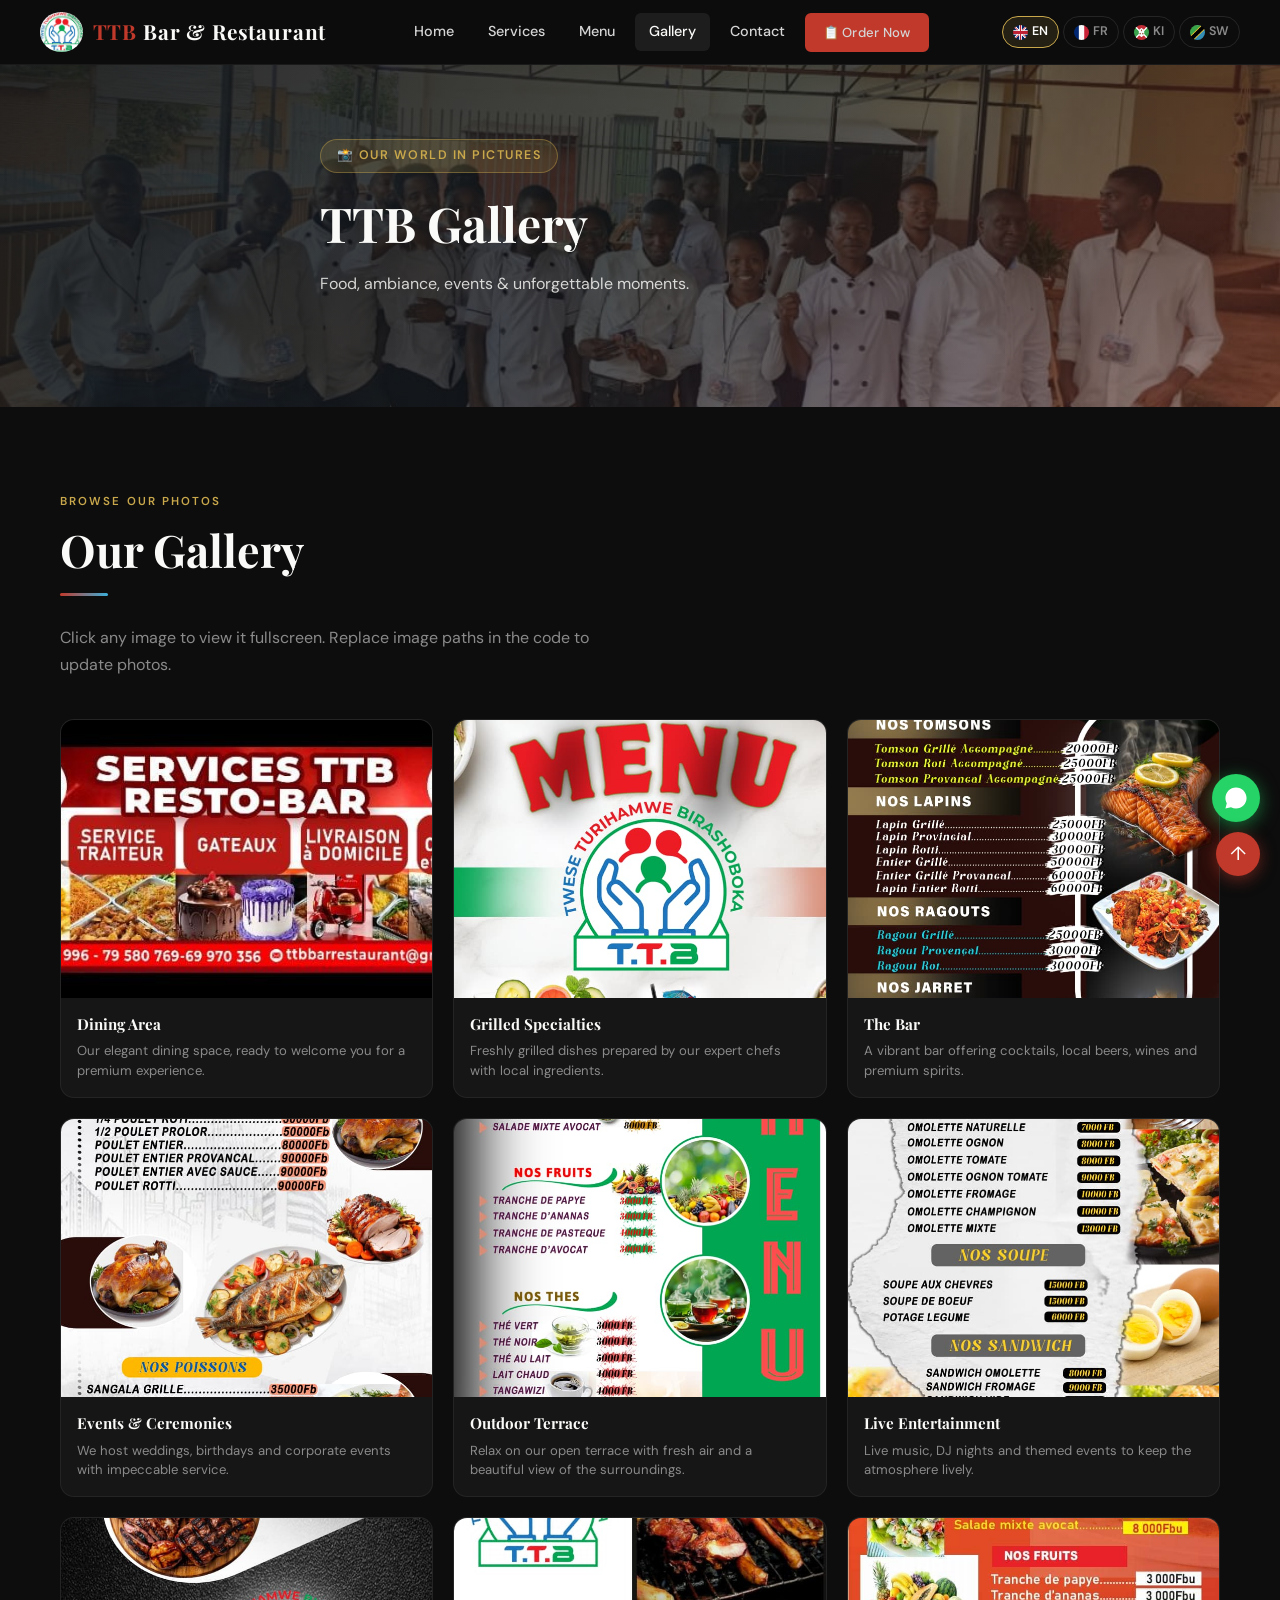
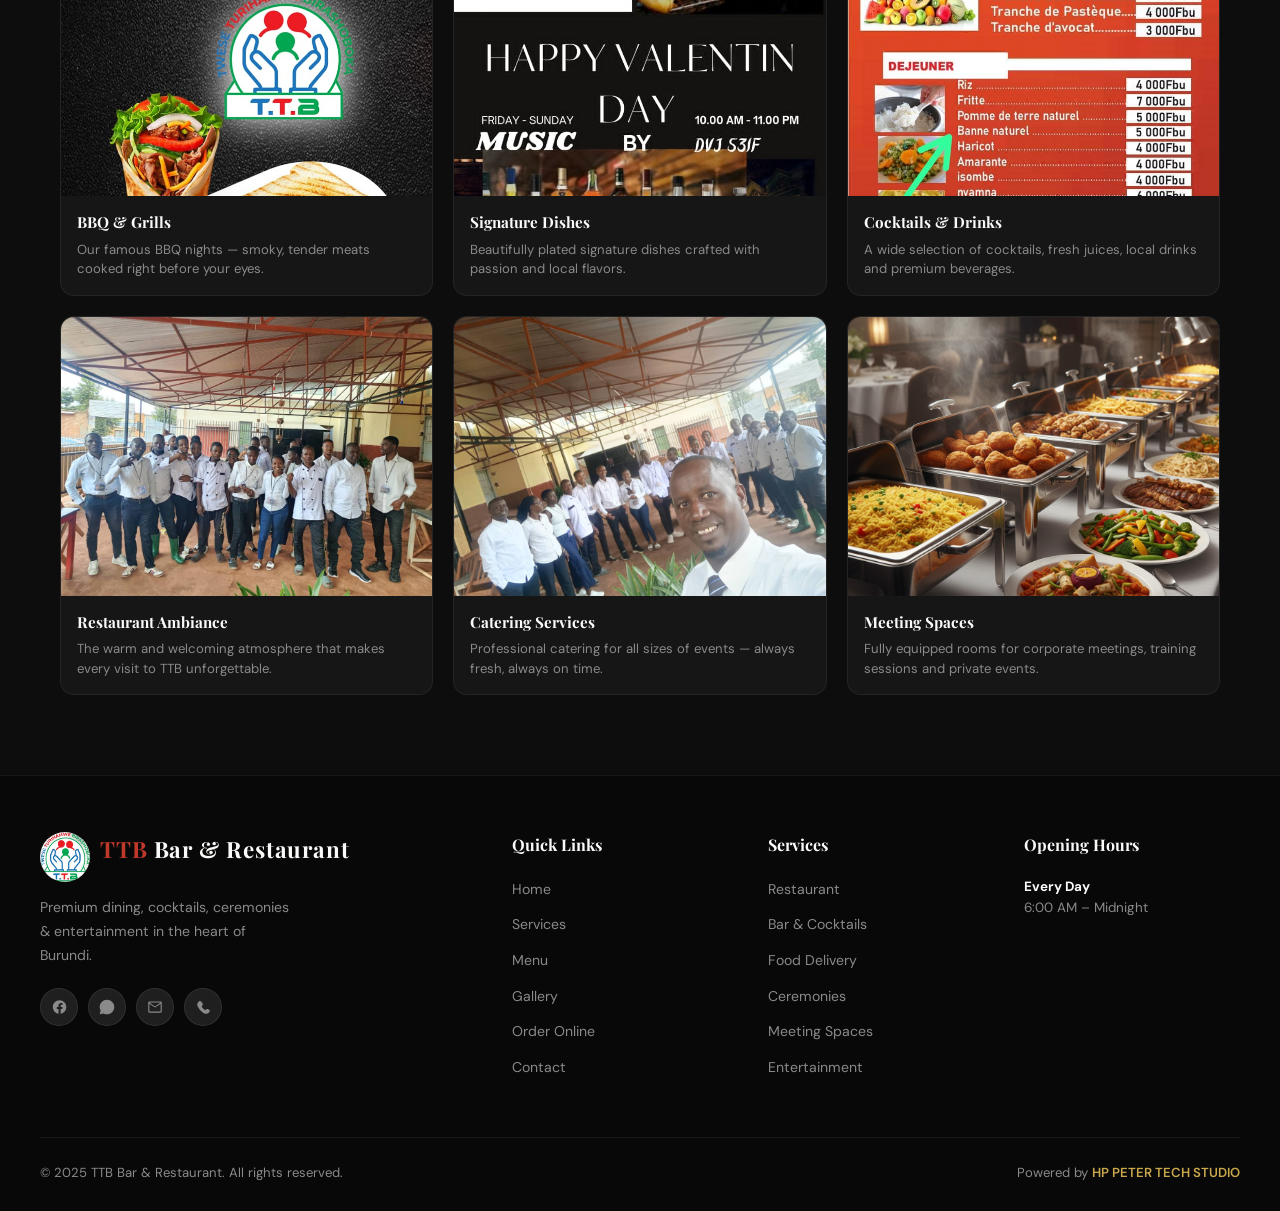
<file: gallery.html>
<!DOCTYPE html>
<html lang="en">
<head>
  <meta charset="UTF-8" />
  <meta name="viewport" content="width=device-width, initial-scale=1.0" />
  <title>TTB Bar & Restaurant — Gallery</title>
  <meta name="description" content="Explore TTB Bar & Restaurant through our photo gallery — food, ambiance, events and more." />
  <link rel="stylesheet" href="style.css" />
</head>
<body>

  <!-- ============================================================
       HEADER — same as all other pages
       ============================================================ -->
  <input type="checkbox" id="nav-toggle" hidden />

  <header class="site-header">
    <div class="header-inner">
      <a href="index.html" class="logo-wrap">
        <img style="border-radius:50%;" src="images/ttbBarRestaurantLogo.jpeg" alt="TTB Logo" onerror="this.style.display='none'" />
        <span class="logo-text"><span>TTB</span> Bar & Restaurant</span>
      </a>
      <nav class="main-nav" aria-label="Main navigation">
        <a href="index.html">Home</a>
        <a href="index.html#services">Services</a>
        <a href="index.html#menu-preview">Menu</a>
        <!-- Gallery is active on this page -->
        <a href="gallery.html" class="active">Gallery</a>
        <a href="index.html#contact">Contact</a>
        <a href="menu.html" class="btn btn-primary" style="padding:7px 16px;font-size:0.82rem;">📋 Order Now</a>
      </nav>
      <div class="lang-nav">
        <a href="index.html"    class="lang-btn active"><img style="width:15px;height:15px;border-radius:50%;" src="images/greatBretainIcon.png" alt="EN"> EN</a>
        <a href="francais.html" class="lang-btn"><img style="width:15px;height:15px;border-radius:50%;" src="images/franceIcon.png" alt="FR"> FR</a>
        <a href="kirundi.html"  class="lang-btn"><img style="width:15px;height:15px;border-radius:50%;" src="images/burundiIcon.png" alt="KI"> KI</a>
        <a href="swahili.html"  class="lang-btn"><img style="width:15px;height:15px;border-radius:50%;" src="images/tanzaniaIcon.png" alt="SW"> SW</a>
      </div>
      <label for="nav-toggle" class="menu-toggle" aria-label="Open menu">
        <span></span><span></span><span></span>
      </label>
    </div>
  </header>

  <nav class="mobile-nav" aria-label="Mobile navigation">
    <a href="index.html">Home</a>
    <a href="index.html#services">Services</a>
    <a href="index.html#menu-preview">Menu</a>
    <a href="gallery.html">Gallery</a>
    <a href="index.html#contact">Contact</a>
    <a href="menu.html">📋 Order Now</a>
    <div class="lang-row">
      <a href="index.html"    class="lang-btn active">🇬🇧 EN</a>
      <a href="francais.html" class="lang-btn">🇫🇷 FR</a>
      <a href="kirundi.html"  class="lang-btn">🇧🇮 KI</a>
      <a href="swahili.html"  class="lang-btn">🇹🇿 SW</a>
    </div>
  </nav>

  <!-- ============================================================
       GALLERY HERO BANNER
       ============================================================ -->
  <section class="hero" style="min-height:38vh;">
    <div class="hero-bg">
      <!-- Uses same hero image as home page -->
      <img src="images/ttbImg11.jpeg" alt="TTB Gallery" />
    </div>
    <div class="hero-overlay"></div>
    <div class="hero-content container" style="padding:40px 20px;">
      <div class="hero-badge">📸 Our World in Pictures</div>
      <h1 class="hero-title" style="font-size:clamp(1.8rem,5vw,3rem);">TTB Gallery</h1>
      <p class="hero-sub" style="font-size:1rem;">Food, ambiance, events &amp; unforgettable moments.</p>
    </div>
  </section>

  <!-- ============================================================
       GALLERY GRID
       Click any image → it enlarges (lightbox via CSS :target)
       lazy="lazy" → images load only when user scrolls to them
       To edit: replace src paths and update descriptions below
       ============================================================ -->
  <section class="section section-dark">
    <div class="container">
      <span class="section-label">Browse Our Photos</span>
      <h2 class="section-title">Our Gallery</h2>
      <div class="divider"></div>
      <p class="section-subtitle">Click any image to view it fullscreen. Replace image paths in the code to update photos.</p>

      <div class="gallery-page-grid">

        <!-- ── CARD 1 ── -->
        <!-- To edit: change href="#lightbox-1", src in card AND in lightbox below -->
        <a href="#lightbox-1" class="gallery-card">
          <div style="overflow:hidden;">
            <!-- Replace src with your actual photo -->
            <img class="gallery-card-img" src="images/ttbImg1.jpeg" alt="TTB Dining Area" loading="lazy" onerror="this.src=''" />
          </div>
          <div class="gallery-card-overlay"><span class="gallery-zoom-icon">🔍</span></div>
          <div class="gallery-caption">
            <h4>Dining Area</h4>
            <!-- Edit description below -->
            <p>Our elegant dining space, ready to welcome you for a premium experience.</p>
          </div>
        </a>

        <!-- ── CARD 2 ── -->
        <a href="#lightbox-2" class="gallery-card">
          <div style="overflow:hidden;">
            <img class="gallery-card-img" src="images/ttbImg2.jpeg" alt="TTB Grilled Dishes" loading="lazy" onerror="this.src=''" />
          </div>
          <div class="gallery-card-overlay"><span class="gallery-zoom-icon">🔍</span></div>
          <div class="gallery-caption">
            <h4>Grilled Specialties</h4>
            <p>Freshly grilled dishes prepared by our expert chefs with local ingredients.</p>
          </div>
        </a>

        <!-- ── CARD 3 ── -->
        <a href="#lightbox-3" class="gallery-card">
          <div style="overflow:hidden;">
            <img class="gallery-card-img" src="images/ttbImg3.jpeg" alt="TTB Bar" loading="lazy" onerror="this.src=''" />
          </div>
          <div class="gallery-card-overlay"><span class="gallery-zoom-icon">🔍</span></div>
          <div class="gallery-caption">
            <h4>The Bar</h4>
            <p>A vibrant bar offering cocktails, local beers, wines and premium spirits.</p>
          </div>
        </a>

        <!-- ── CARD 4 ── -->
        <a href="#lightbox-4" class="gallery-card">
          <div style="overflow:hidden;">
            <img class="gallery-card-img" src="images/ttbImg4.jpeg" alt="TTB Events" loading="lazy" onerror="this.src=''" />
          </div>
          <div class="gallery-card-overlay"><span class="gallery-zoom-icon">🔍</span></div>
          <div class="gallery-caption">
            <h4>Events & Ceremonies</h4>
            <p>We host weddings, birthdays and corporate events with impeccable service.</p>
          </div>
        </a>

        <!-- ── CARD 5 ── -->
        <a href="#lightbox-5" class="gallery-card">
          <div style="overflow:hidden;">
            <img class="gallery-card-img" src="images/ttbImg5.jpeg" alt="TTB Terrace" loading="lazy" onerror="this.src=''" />
          </div>
          <div class="gallery-card-overlay"><span class="gallery-zoom-icon">🔍</span></div>
          <div class="gallery-caption">
            <h4>Outdoor Terrace</h4>
            <p>Relax on our open terrace with fresh air and a beautiful view of the surroundings.</p>
          </div>
        </a>

        <!-- ── CARD 6 ── -->
        <a href="#lightbox-6" class="gallery-card">
          <div style="overflow:hidden;">
            <img class="gallery-card-img" src="images/ttbImg6.jpeg" alt="TTB Entertainment" loading="lazy" onerror="this.src=''" />
          </div>
          <div class="gallery-card-overlay"><span class="gallery-zoom-icon">🔍</span></div>
          <div class="gallery-caption">
            <h4>Live Entertainment</h4>
            <p>Live music, DJ nights and themed events to keep the atmosphere lively.</p>
          </div>
        </a>

        <!-- ── CARD 7 ── -->
        <a href="#lightbox-7" class="gallery-card">
          <div style="overflow:hidden;">
            <img class="gallery-card-img" src="images/ttbImg7.jpeg" alt="TTB BBQ" loading="lazy" onerror="this.src=''" />
          </div>
          <div class="gallery-card-overlay"><span class="gallery-zoom-icon">🔍</span></div>
          <div class="gallery-caption">
            <h4>BBQ & Grills</h4>
            <p>Our famous BBQ nights — smoky, tender meats cooked right before your eyes.</p>
          </div>
        </a>

        <!-- ── CARD 8 ── -->
        <a href="#lightbox-8" class="gallery-card">
          <div style="overflow:hidden;">
            <img class="gallery-card-img" src="images/ttbImg8.jpeg" alt="TTB Food Plating" loading="lazy" onerror="this.src=''" />
          </div>
          <div class="gallery-card-overlay"><span class="gallery-zoom-icon">🔍</span></div>
          <div class="gallery-caption">
            <h4>Signature Dishes</h4>
            <p>Beautifully plated signature dishes crafted with passion and local flavors.</p>
          </div>
        </a>

        <!-- ── CARD 9 ── -->
        <a href="#lightbox-9" class="gallery-card">
          <div style="overflow:hidden;">
            <img class="gallery-card-img" src="images/ttbImg9.jpeg" alt="TTB Drinks" loading="lazy" onerror="this.src=''" />
          </div>
          <div class="gallery-card-overlay"><span class="gallery-zoom-icon">🔍</span></div>
          <div class="gallery-caption">
            <h4>Cocktails & Drinks</h4>
            <p>A wide selection of cocktails, fresh juices, local drinks and premium beverages.</p>
          </div>
        </a>

        <!-- ── CARD 10 ── -->
        <a href="#lightbox-10" class="gallery-card">
          <div style="overflow:hidden;">
            <img class="gallery-card-img" src="images/ttbImg11.jpeg" alt="TTB Ambiance" loading="lazy" onerror="this.src=''" />
          </div>
          <div class="gallery-card-overlay"><span class="gallery-zoom-icon">🔍</span></div>
          <div class="gallery-caption">
            <h4>Restaurant Ambiance</h4>
            <p>The warm and welcoming atmosphere that makes every visit to TTB unforgettable.</p>
          </div>
        </a>

        <!-- ── CARD 11 ── -->
        <a href="#lightbox-11" class="gallery-card">
          <div style="overflow:hidden;">
            <img class="gallery-card-img" src="images/ttbImg12.jpeg" alt="TTB Catering" loading="lazy" onerror="this.src=''" />
          </div>
          <div class="gallery-card-overlay"><span class="gallery-zoom-icon">🔍</span></div>
          <div class="gallery-caption">
            <h4>Catering Services</h4>
            <p>Professional catering for all sizes of events — always fresh, always on time.</p>
          </div>
        </a>

        <!-- ── CARD 12 ── -->
        <a href="#lightbox-12" class="gallery-card">
          <div style="overflow:hidden;">
            <img class="gallery-card-img" src="images/ttbImg13.png" alt="TTB Meeting Spaces" loading="lazy" onerror="this.src=''" />
          </div>
          <div class="gallery-card-overlay"><span class="gallery-zoom-icon">🔍</span></div>
          <div class="gallery-caption">
            <h4>Meeting Spaces</h4>
            <p>Fully equipped rooms for corporate meetings, training sessions and private events.</p>
          </div>
        </a>

        <!-- ── Add more cards here by copying a card block above ── -->

      </div>
    </div>
  </section>

  <!-- ============================================================
       LIGHTBOX OVERLAYS
       These are hidden by default. When you click a gallery card,
       the URL hash changes to #lightbox-N and CSS shows that one.
       Click the × button or anywhere outside to close (links to #).
       To edit: update the src and description text for each one.
       ============================================================ -->

  <!-- Lightbox 1 -->
  <div class="lightbox" id="lightbox-1">
    <a href="#" class="lightbox-close" title="Close">✕</a>
    <div class="lightbox-inner">
      <img src="images/ttbImg1.jpeg" alt="TTB Dining Area" />
      <p>Dining Area — The heart of TTB experience</p>
    </div>
  </div>

  <!-- Lightbox 2 -->
  <div class="lightbox" id="lightbox-2">
    <a href="#" class="lightbox-close" title="Close">✕</a>
    <div class="lightbox-inner">
      <img src="images/ttbImg2.jpeg" alt="TTB Grilled Dishes" />
      <p>Grilled Specialties — Freshly prepared with local ingredients</p>
    </div>
  </div>

  <!-- Lightbox 3 -->
  <div class="lightbox" id="lightbox-3">
    <a href="#" class="lightbox-close" title="Close">✕</a>
    <div class="lightbox-inner">
      <img src="images/ttbImg3.jpeg" alt="TTB Bar" />
      <p>The Bar — Cocktails, beers, wines and premium spirits</p>
    </div>
  </div>

  <!-- Lightbox 4 -->
  <div class="lightbox" id="lightbox-4">
    <a href="#" class="lightbox-close" title="Close">✕</a>
    <div class="lightbox-inner">
      <img src="images/ttbImg4.jpeg" alt="TTB Events" />
      <p>Events & Ceremonies — Making every occasion unforgettable</p>
    </div>
  </div>

  <!-- Lightbox 5 -->
  <div class="lightbox" id="lightbox-5">
    <a href="#" class="lightbox-close" title="Close">✕</a>
    <div class="lightbox-inner">
      <img src="images/ttbImg5.jpeg" alt="TTB Terrace" />
      <p>Outdoor Terrace — Fresh air and beautiful surroundings</p>
    </div>
  </div>

  <!-- Lightbox 6 -->
  <div class="lightbox" id="lightbox-6">
    <a href="#" class="lightbox-close" title="Close">✕</a>
    <div class="lightbox-inner">
      <img src="images/ttbImg6.jpeg" alt="TTB Entertainment" />
      <p>Live Entertainment — Music, DJ nights and themed events</p>
    </div>
  </div>

  <!-- Lightbox 7 -->
  <div class="lightbox" id="lightbox-7">
    <a href="#" class="lightbox-close" title="Close">✕</a>
    <div class="lightbox-inner">
      <img src="images/ttbImg7.jpeg" alt="TTB BBQ" />
      <p>BBQ & Grills — Smoky, tender meats cooked to perfection</p>
    </div>
  </div>

  <!-- Lightbox 8 -->
  <div class="lightbox" id="lightbox-8">
    <a href="#" class="lightbox-close" title="Close">✕</a>
    <div class="lightbox-inner">
      <img src="images/ttbImg8.jpeg" alt="TTB Food Plating" />
      <p>Signature Dishes — Crafted with passion and local flavors</p>
    </div>
  </div>

  <!-- Lightbox 9 -->
  <div class="lightbox" id="lightbox-9">
    <a href="#" class="lightbox-close" title="Close">✕</a>
    <div class="lightbox-inner">
      <img src="images/ttbImg9.jpeg" alt="TTB Drinks" />
      <p>Cocktails & Drinks — A world of flavors in every glass</p>
    </div>
  </div>

  <!-- Lightbox 10 -->
  <div class="lightbox" id="lightbox-10">
    <a href="#" class="lightbox-close" title="Close">✕</a>
    <div class="lightbox-inner">
      <img src="images/ttbImg11.jpeg" alt="TTB Ambiance" />
      <p>Restaurant Ambiance — Warm, welcoming, unforgettable</p>
    </div>
  </div>

  <!-- Lightbox 11 -->
  <div class="lightbox" id="lightbox-11">
    <a href="#" class="lightbox-close" title="Close">✕</a>
    <div class="lightbox-inner">
      <img src="images/ttbImg12.jpeg" alt="TTB Catering" />
      <p>Catering Services — Fresh, professional, always on time</p>
    </div>
  </div>

  <!-- Lightbox 12 -->
  <div class="lightbox" id="lightbox-12">
    <a href="#" class="lightbox-close" title="Close">✕</a>
    <div class="lightbox-inner">
      <img src="images/ttbImg13.png" alt="TTB Meeting Spaces" />
      <p>Meeting Spaces — Professional rooms for every occasion</p>
    </div>
  </div>

  <!-- ============================================================
       FOOTER
       ============================================================ -->
  <footer class="site-footer">
    <div class="footer-inner">
      <div class="footer-grid">
        <div class="footer-brand">
          <div style="display:flex;align-items:center;gap:10px;margin-bottom:14px;">
            <img style="width:50px;height:50px;border-radius:50%;" src="images/ttbBarRestaurantLogo.jpeg" alt="TTB Logo" />
            <span class="logo-text"><span>TTB</span> Bar &amp; Restaurant</span>
          </div>
          <p>Premium dining, cocktails, ceremonies &amp; entertainment in the heart of Burundi.</p>
          <div class="social-row" style="margin-top:14px;">
            <a href="https://facebook.com/your-ttb-page" class="social-btn" title="Facebook">
              <svg width="18" height="18" viewBox="0 0 32 32" fill="currentColor"><path d="M29 16C29 9.37 23.63 4 17 4S5 9.37 5 16c0 6 4.39 10.99 10.13 11.85V19.7h-3.05V16h3.05v-2.65c0-3.01 1.79-4.67 4.53-4.67 1.31 0 2.69.23 2.69.23v2.96h-1.51c-1.49 0-1.96.93-1.96 1.88V16h3.33l-.53 3.7H18.9v8.15C24.61 26.99 29 22 29 16z"/></svg>
            </a>
            <a href="https://wa.me/25768857061" class="social-btn" title="WhatsApp">
              <svg width="18" height="18" viewBox="0 0 32 32" fill="currentColor"><path d="M16 3C8.82 3 3 8.82 3 16c0 2.3.6 4.46 1.64 6.33L3 29l6.84-1.6A13 13 0 0 0 16 29c7.18 0 13-5.82 13-13S23.18 3 16 3zm5.95 15.72c-.33-.16-1.93-.95-2.23-1.06-.3-.1-.52-.16-.73.16-.22.33-.84 1.06-1.03 1.28-.19.22-.38.24-.7.08-.33-.16-1.38-.51-2.63-1.62-.97-.87-1.63-1.94-1.82-2.27-.19-.33-.02-.51.14-.67.15-.14.33-.38.49-.57.16-.19.22-.33.33-.54.1-.22.05-.41-.02-.57-.08-.16-.73-1.77-1-2.43-.26-.64-.53-.55-.73-.56h-.62c-.22 0-.57.08-.86.41-.3.33-1.13 1.1-1.13 2.68s1.16 3.11 1.32 3.32c.16.22 2.28 3.47 5.52 4.87.77.33 1.37.53 1.84.68.77.24 1.47.21 2.03.13.62-.09 1.93-.79 2.2-1.55.27-.76.27-1.41.19-1.55-.08-.14-.3-.22-.62-.38z"/></svg>
            </a>
            <a href="mailto:info@ttbrestaurant.bi" class="social-btn" title="Email">
              <svg width="18" height="18" viewBox="0 0 32 32" fill="currentColor"><path d="M26 6H6a2 2 0 0 0-2 2v16a2 2 0 0 0 2 2h20a2 2 0 0 0 2-2V8a2 2 0 0 0-2-2zm0 2-10 7L6 8h20zm0 16H6V10l10 7 10-7v14z"/></svg>
            </a>
            <a href="tel:+25768857061" class="social-btn" title="Call">
              <svg width="18" height="18" viewBox="0 0 32 32" fill="currentColor"><path d="M26.5 20.5c-1.5-1-3.1-1.6-4.5-.6l-1.8 1.3c-.5.3-1.1.2-1.5-.2-1.3-1.2-3.4-3.3-4.6-4.6-.4-.4-.5-1-.2-1.5l1.3-1.8c1-1.4.4-3-.6-4.5L13 6.7C11.9 5.2 10 5 8.7 6.2L7 7.8C5 9.8 5.5 13.2 8 17.5c2 3.5 4.8 6.4 8 8.5 4.5 2.8 7.8 2.8 9.7.8l1.5-1.7c1.2-1.3 1-3.1-.2-4.1l-1.5-1.1-1 1z"/></svg>
            </a>
          </div>
        </div>
        <div class="footer-col">
          <h5>Quick Links</h5>
          <ul>
            <li><a href="index.html">Home</a></li>
            <li><a href="index.html#services">Services</a></li>
            <li><a href="index.html#menu-preview">Menu</a></li>
            <li><a href="gallery.html">Gallery</a></li>
            <li><a href="menu.html">Order Online</a></li>
            <li><a href="index.html#contact">Contact</a></li>
          </ul>
        </div>
        <div class="footer-col">
          <h5>Services</h5>
          <ul>
            <li><a href="index.html#services">Restaurant</a></li>
            <li><a href="index.html#services">Bar &amp; Cocktails</a></li>
            <li><a href="index.html#services">Food Delivery</a></li>
            <li><a href="index.html#services">Ceremonies</a></li>
            <li><a href="index.html#services">Meeting Spaces</a></li>
            <li><a href="index.html#services">Entertainment</a></li>
          </ul>
        </div>
        <div class="footer-col">
          <h5>Opening Hours</h5>
          <div class="footer-hours">
            <span><strong>Every Day</strong><br />6:00 AM – Midnight</span>
          </div>
        </div>
      </div>
      <div class="footer-bottom">
        <span>© 2025 TTB Bar &amp; Restaurant. All rights reserved.</span>
        <span>Powered by <a href="https://hppeter.vercel.app" target="_blank" rel="noopener">HP PETER TECH STUDIO</a></span>
      </div>
    </div>
  </footer>

  <a href="https://wa.me/25768857061?text=Hello%20TTB%20Bar%20%26%20Restaurant!" class="whatsapp-float" title="Chat on WhatsApp">
    <svg width="26" height="26" viewBox="0 0 32 32" fill="white"><path d="M16 3C8.82 3 3 8.82 3 16c0 2.3.6 4.46 1.64 6.33L3 29l6.84-1.6A13 13 0 0 0 16 29c7.18 0 13-5.82 13-13S23.18 3 16 3zm5.95 15.72c-.33-.16-1.93-.95-2.23-1.06-.3-.1-.52-.16-.73.16-.22.33-.84 1.06-1.03 1.28-.19.22-.38.24-.7.08-.33-.16-1.38-.51-2.63-1.62-.97-.87-1.63-1.94-1.82-2.27-.19-.33-.02-.51.14-.67.15-.14.33-.38.49-.57.16-.19.22-.33.33-.54.1-.22.05-.41-.02-.57-.08-.16-.73-1.77-1-2.43-.26-.64-.53-.55-.73-.56h-.62c-.22 0-.57.08-.86.41-.3.33-1.13 1.1-1.13 2.68s1.16 3.11 1.32 3.32c.16.22 2.28 3.47 5.52 4.87.77.33 1.37.53 1.84.68.77.24 1.47.21 2.03.13.62-.09 1.93-.79 2.2-1.55.27-.76.27-1.41.19-1.55-.08-.14-.3-.22-.62-.38z"/></svg>
  </a>
  <a href="#" class="scroll-top" title="Back to top">↑</a>

</body>
</html>
</file>
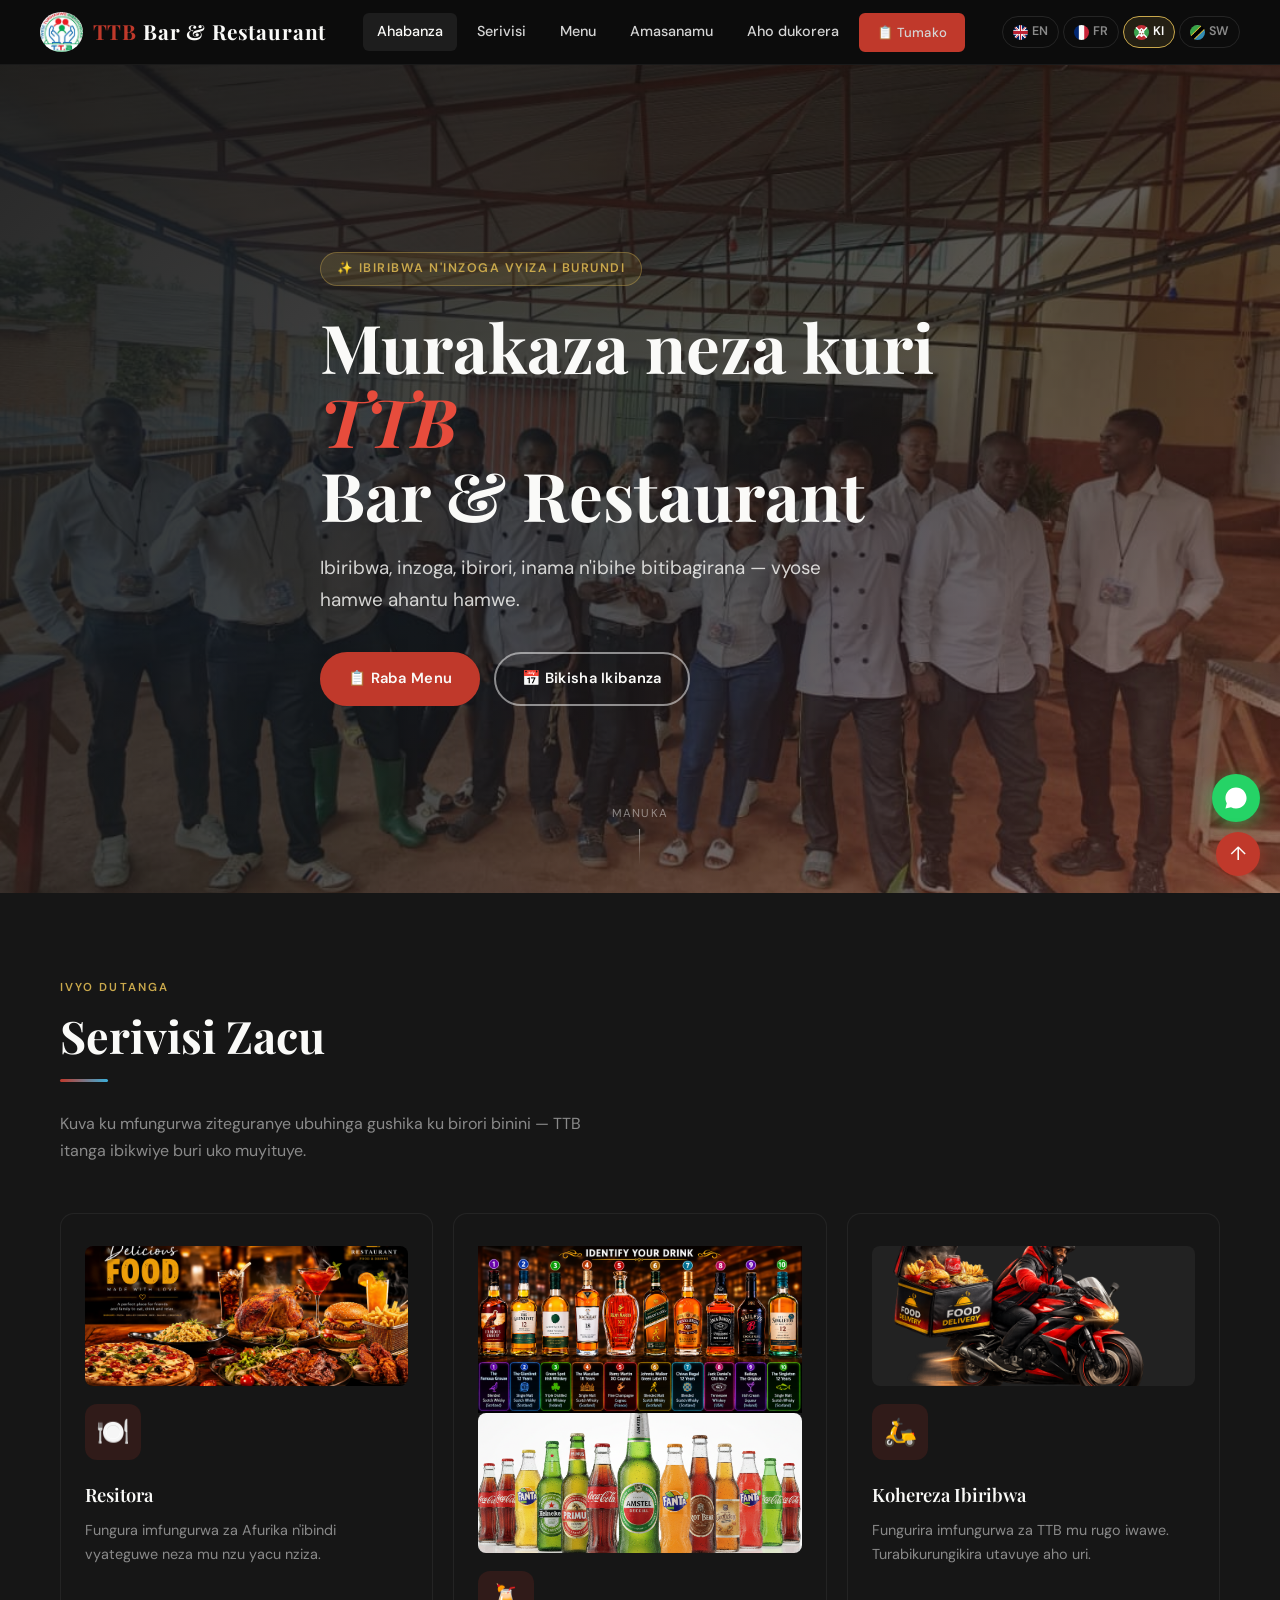
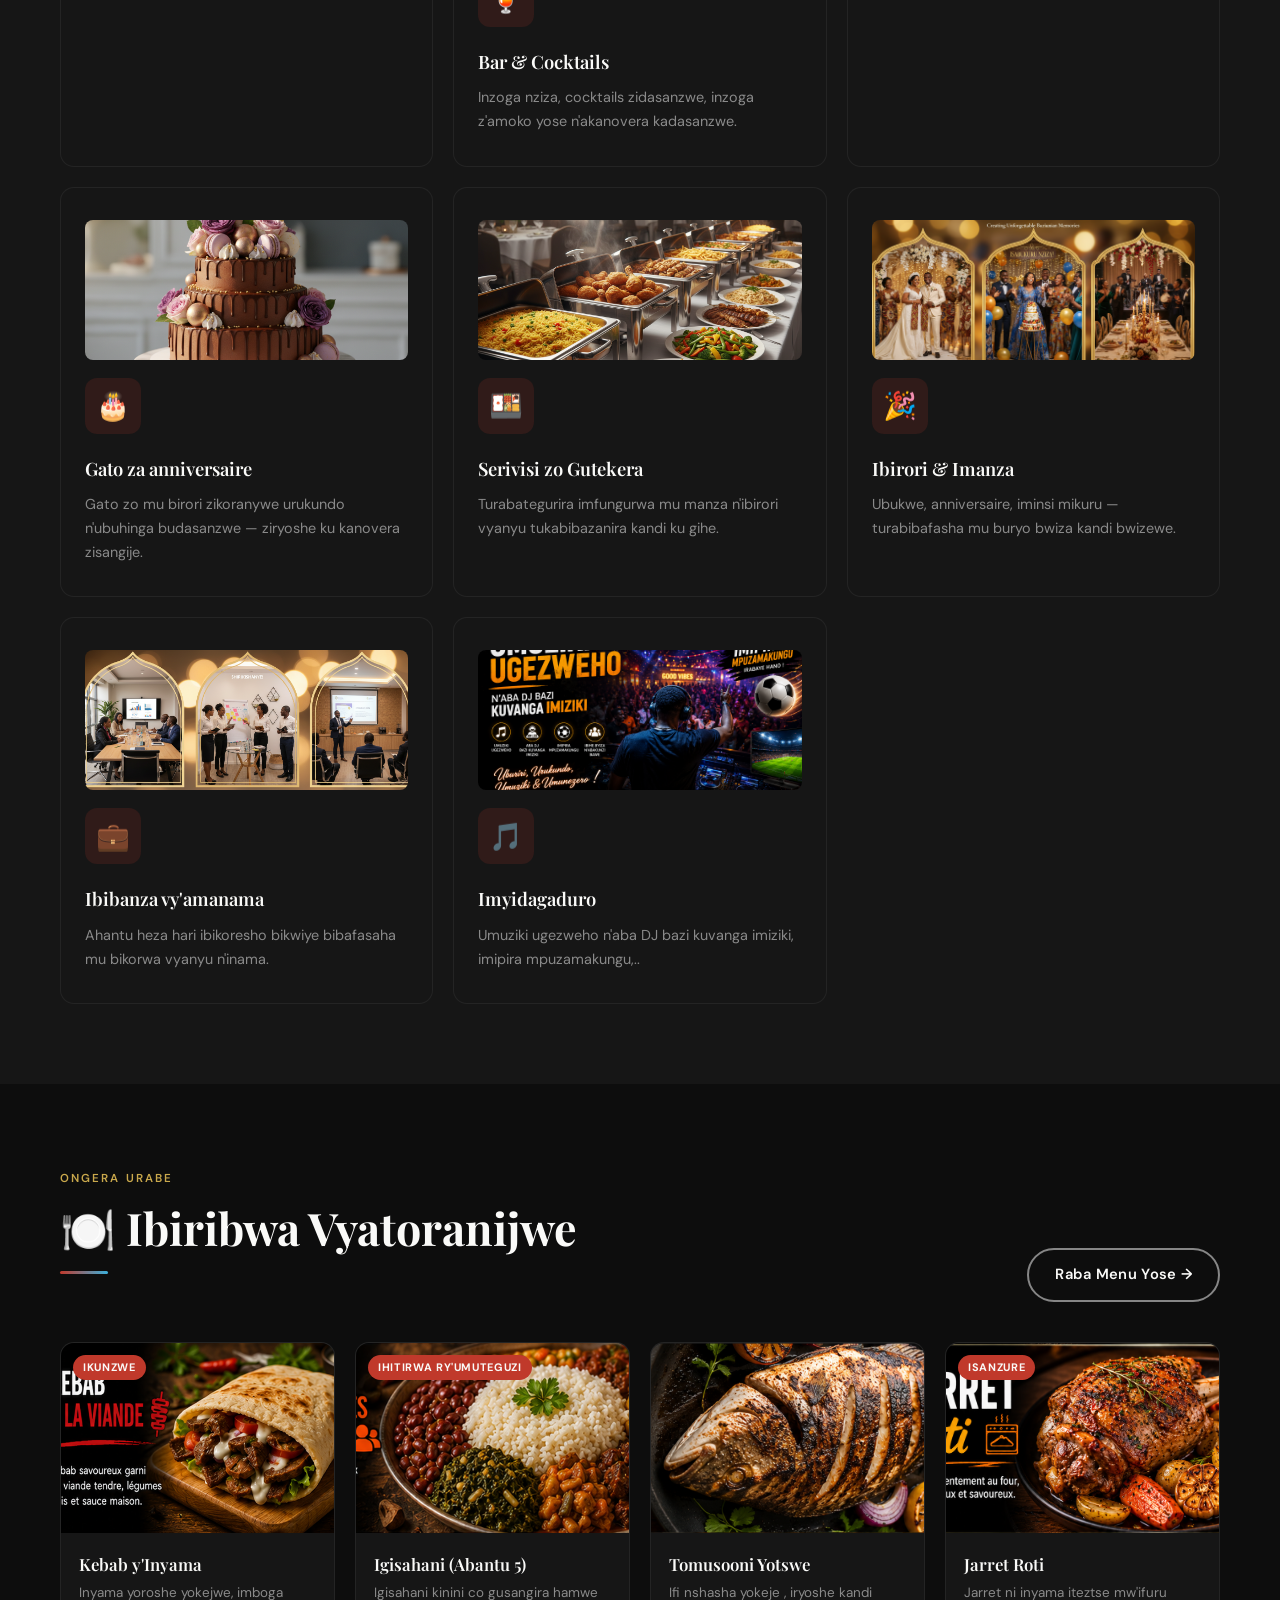
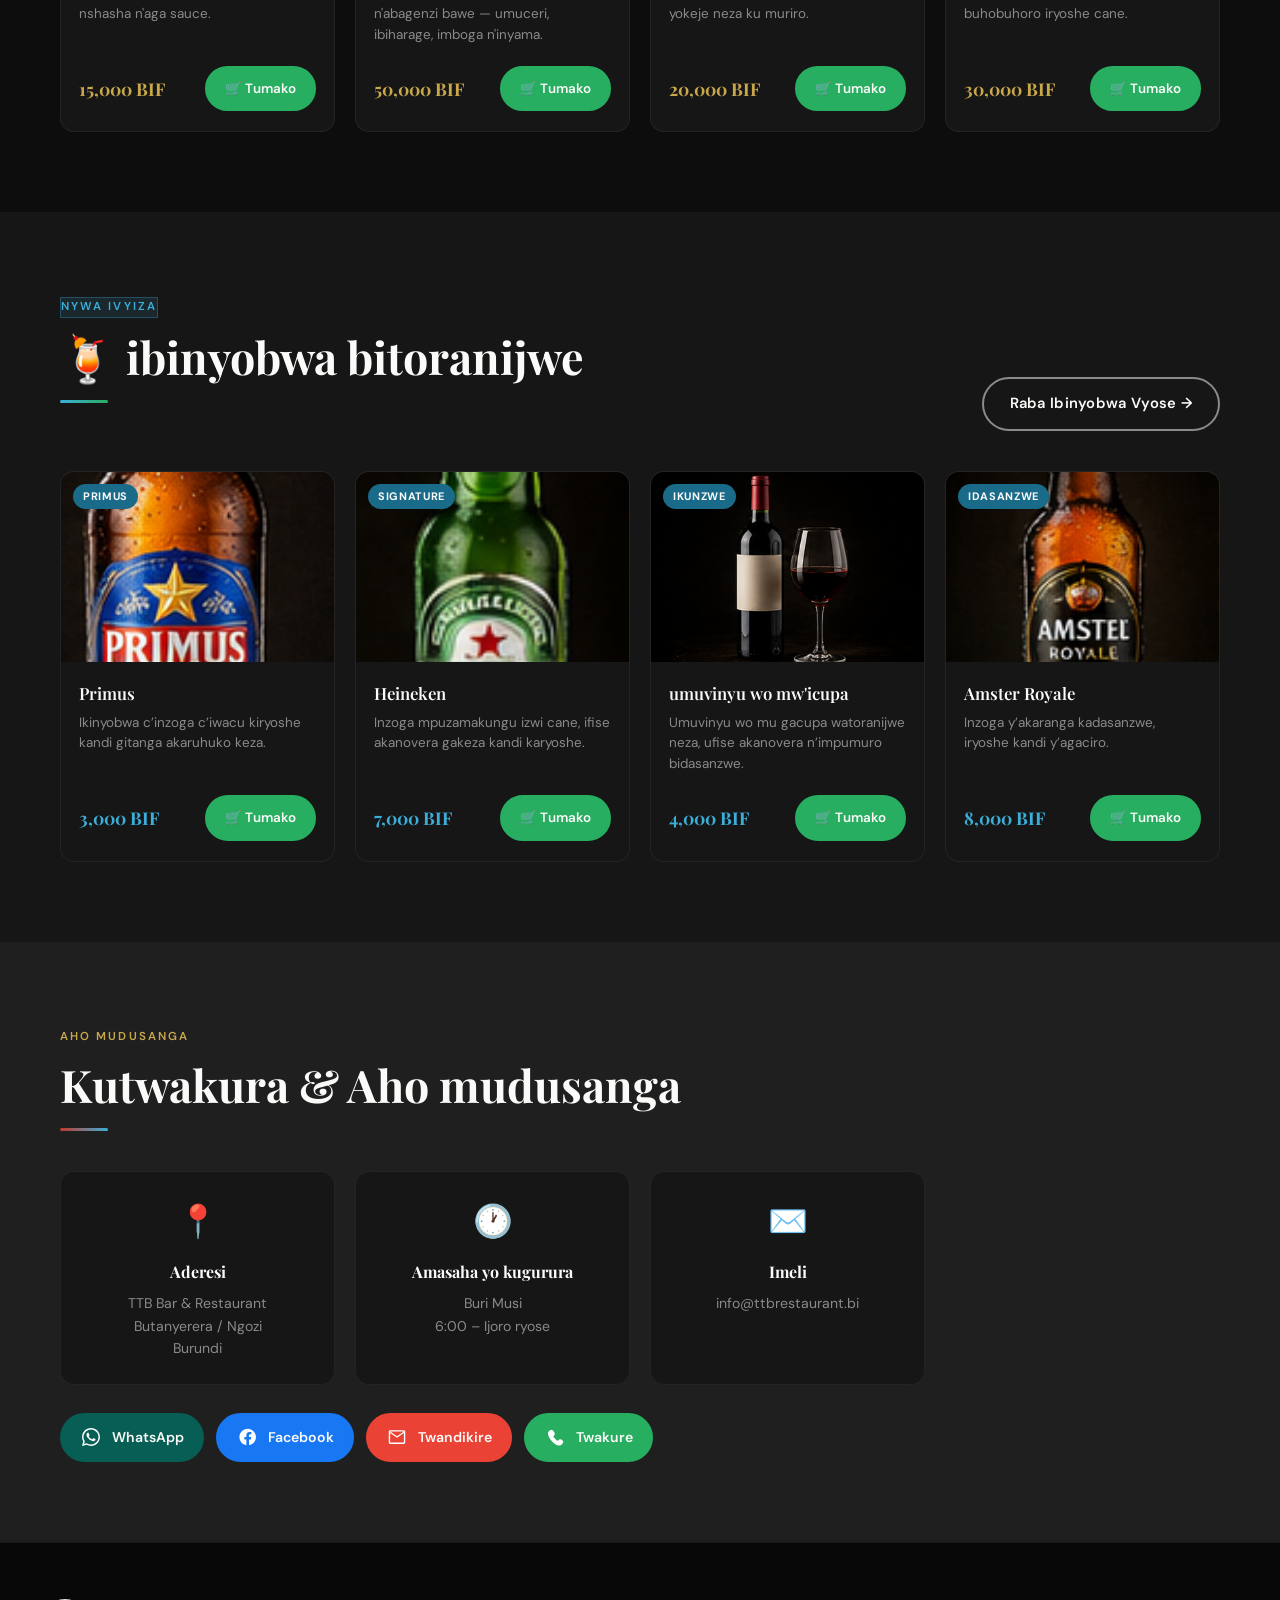
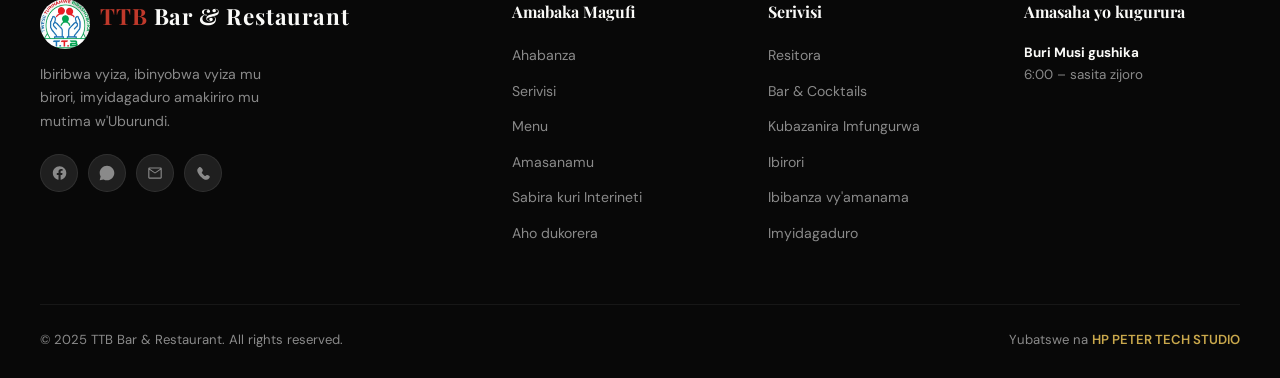
<file: kirundi.html>
<!DOCTYPE html>
<html lang="rn">
<head>
  <meta charset="UTF-8" />
  <meta name="viewport" content="width=device-width, initial-scale=1.0" />
  <title>TTB Bar & Restaurant — Burundi (Kirundi)</title>
  <meta name="description" content="TTB Bar & Restaurant — Ibiribwa vyiza, inzoga, ibirori, inama n'amanya atibagikwa i Burundi." />
  <link rel="stylesheet" href="style.css" />
  <style>
    /* Buto rya social media rifise ikimenyetso nyako */
    .social-icon-link {
      display: inline-flex;
      align-items: center;
      gap: 10px;
      padding: 11px 18px;
      border-radius: 50px;
      font-size: 0.88rem;
      font-weight: 600;
      color: var(--white);
      text-decoration: none;
      transition: all var(--transition);
      border: 2px solid rgba(255,255,255,0.12);
    }
    .social-icon-link.wa  { background: #075E54; border-color:#075E54; }
    .social-icon-link.fb  { background: #1877F2; border-color:#1877F2; }
    .social-icon-link.gm  { background: #EA4335; border-color:#EA4335; }
    .social-icon-link.ph  { background: #27AE60; border-color:#27AE60; }
    .social-icon-link:hover { transform: translateY(-3px); filter: brightness(1.15); box-shadow: 0 6px 20px rgba(0,0,0,0.35); }
    .social-contact-row { display: flex; flex-wrap: wrap; gap: 12px; margin-top: 28px; }

    /* Igice c'inzoga */
    .drinks-badge { background: rgba(59,175,218,0.12); border: 1px solid rgba(59,175,218,0.3); color: var(--blue); }
    .drink-card .food-img { background: linear-gradient(135deg,#0d1a22,#0a2030); }
    .drink-card .food-badge { background: var(--blue-dark); }
    .drink-price { color: var(--blue) !important; }
  </style>
</head>
<body>

  <input type="checkbox" id="nav-toggle" hidden />

  <!-- ============================================================
       UMUSORO (HEADER)
       ============================================================ -->
  <header class="site-header">
    <div class="header-inner">
      <a href="kirundi.html" class="logo-wrap">
        <img style="border-radius:50%;" src="images/ttbBarRestaurantLogo.jpeg" alt="TTB Logo" onerror="this.style.display='none'" />
        <span class="logo-text"><span>TTB</span> Bar & Restaurant</span>
      </a>
      <nav class="main-nav" aria-label="Uburyo bwo gutembera">
        <a href="#ahabanza" class="active">Ahabanza</a>
        <a href="#serivisi">Serivisi</a>
        <a href="#menu-raba">Menu</a>
        <!-- Amasanamu ashinzwe ku rupapuro rwawo -->
        <a href="gallery.html">Amasanamu</a>
        <a href="#tuwabone">Aho dukorera</a>
        <a href="menu.html" class="btn btn-primary" style="padding:7px 16px;font-size:0.82rem;">📋 Tumako</a>
      </nav>
      <div class="lang-nav">
        <a href="index.html"    class="lang-btn"><img style="width:15px;height:15px;border-radius:50%;" src="images/greatBretainIcon.png" alt="EN"> EN</a>
        <a href="francais.html" class="lang-btn"><img style="width:15px;height:15px;border-radius:50%;" src="images/franceIcon.png" alt="FR"> FR</a>
        <a href="kirundi.html"  class="lang-btn active"><img style="width:15px;height:15px;border-radius:50%;" src="images/burundiIcon.png" alt="KI"> KI</a>
        <a href="swahili.html"  class="lang-btn"><img style="width:15px;height:15px;border-radius:50%;" src="images/tanzaniaIcon.png" alt="SW"> SW</a>
      </div>
      <label for="nav-toggle" class="menu-toggle" aria-label="Fungura menu">
        <span></span><span></span><span></span>
      </label>
    </div>
  </header>

  <!-- Menu ya telefone — IGENWA HANZE ya header kugira CSS ikorane neza -->
  <nav class="mobile-nav" aria-label="Menu ya telefone">
    <a href="#ahabanza">Ahabanza</a>
    <a href="#serivisi">Serivisi</a>
    <a href="#menu-raba">Menu</a>
    <a href="gallery.html">Amasanamu</a>
    <a href="#tuwabone">Aho dukorera</a>
    <a href="menu.html">📋 Tumako</a>
    <div class="lang-row">
      <a href="index.html"    class="lang-btn">🇬🇧 EN</a>
      <a href="francais.html" class="lang-btn">🇫🇷 FR</a>
      <a href="kirundi.html"  class="lang-btn active">🇧🇮 KI</a>
      <a href="swahili.html"  class="lang-btn">🇹🇿 SW</a>
    </div>
  </nav>

  <!-- ============================================================
       IGICE CA MBERE (HERO)
       ============================================================ -->
  <section class="hero" id="ahabanza">
    <div class="hero-bg">
      <img src="images/ttbImg11.jpeg" alt="TTB Bar & Restaurant" />
    </div>
    <div class="hero-overlay"></div>
    <div class="hero-content container">
      <div class="hero-badge">✨ Ibiribwa n'Inzoga Vyiza i Burundi</div>
      <h1 class="hero-title">Murakaza neza kuri <em>TTB</em><br />Bar &amp; Restaurant</h1>
      <p class="hero-sub">Ibiribwa, inzoga, ibirori, inama n'ibihe bitibagirana — vyose hamwe ahantu hamwe.</p>
      <div class="hero-actions">
        <a href="menu.html" class="btn btn-primary">📋 Raba Menu</a>
        <a href="https://wa.me/25768857061?text=Mwaramutse%20TTB%20Bar%20%26%20Restaurant%2C%20ndashaka%20gutegura%20aho%20turarara%20kwa%20bantu%20___%20ku%20wa%20___" class="btn btn-outline">📅 Bikisha Ikibanza</a>
      </div>
    </div>
    <div class="hero-scroll">Manuka</div>
  </section>

  <!-- ============================================================
       SERIVISI
       ============================================================ -->
  <section class="section section-dark2" id="serivisi">
    <div class="container">
      <span class="section-label">Ivyo Dutanga</span>
      <h2 class="section-title">Serivisi Zacu</h2>
      <div class="divider"></div>
      <p class="section-subtitle">Kuva ku mfungurwa ziteguranye ubuhinga gushika ku birori binini — TTB itanga ibikwiye buri uko muyituye.</p>
      <div class="services-grid">

        <div class="service-card">
          <div class="service-img-wrap"><img src="images/ttbImg16.png" alt="Resitora" onerror="this.parentElement.innerHTML='🍽️'" /></div>
          <div class="service-icon">🍽️</div>
          <h3>Resitora</h3>
          <p>Fungura imfungurwa za Afurika n'ibindi vyateguwe neza mu nzu yacu nziza.</p>
        </div>

        <div class="service-card">
          <div><img src="images/nosWhiskey.png" alt="nosWhiskey"></div>
          <div class="service-img-wrap"><img src="images/ttbImg15.png" alt="Bar & Cocktails" onerror="this.parentElement.innerHTML='🍹'" /></div>
          <div class="service-icon">🍹</div>
          <h3>Bar &amp; Cocktails</h3>
          <p>Inzoga nziza, cocktails zidasanzwe, inzoga z'amoko yose n'akanovera kadasanzwe.</p>
        </div>

        <div class="service-card">
          <div class="service-img-wrap"><img src="images/ttbImg17.png" alt="Kohereza Ibiribwa" onerror="this.parentElement.innerHTML='🛵'" /></div>
          <div class="service-icon">🛵</div>
          <h3>Kohereza Ibiribwa</h3>
          <p>Fungurira imfungurwa za TTB mu rugo iwawe. Turabikurungikira utavuye aho uri.</p>
        </div>

        <div class="service-card">
          <div class="service-img-wrap"><img src="images/ttbImg14.png" alt="Imikate y'Ivuka" onerror="this.parentElement.innerHTML='🎂'" /></div>
          <div class="service-icon">🎂</div>
          <h3>Gato za anniversaire</h3>
          <p>Gato zo mu birori zikoranywe urukundo n'ubuhinga budasanzwe — ziryoshe ku kanovera zisangije.</p>
        </div>

        <div class="service-card">
          <div class="service-img-wrap"><img src="images/ttbImg13.png" alt="Serivisi zo Gutekera" onerror="this.parentElement.innerHTML='🍱'" /></div>
          <div class="service-icon">🍱</div>
          <h3>Serivisi zo Gutekera</h3>
          <p>Turabategurira imfungurwa mu manza n'ibirori vyanyu tukabibazanira kandi ku gihe.</p>
        </div>

        <div class="service-card">
          <div class="service-img-wrap"><img src="images/ttbImg18.png" alt="Ibirori n'Amakiriro" onerror="this.parentElement.innerHTML='🎉'" /></div>
          <div class="service-icon">🎉</div>
          <h3>Ibirori &amp; Imanza</h3>
          <p>Ubukwe, anniversaire, iminsi mikuru — turabibafasha mu buryo bwiza kandi bwizewe.</p>
        </div>

        <div class="service-card">
          <div class="service-img-wrap"><img src="images/ttbImg19.png" alt="Inyubakwa z'Inama" onerror="this.parentElement.innerHTML='💼'" /></div>
          <div class="service-icon">💼</div>
          <h3>Ibibanza vy'amanama</h3>
          <p>Ahantu heza hari ibikoresho bikwiye bibafasaha mu bikorwa vyanyu n'inama.</p>
        </div>

        <div class="service-card">
          <div class="service-img-wrap"><img src="images/imyidagaduro.png" alt="Amakiriro" onerror="this.parentElement.innerHTML='🎵'" /></div>
          <div class="service-icon">🎵</div>
          <h3>Imyidagaduro</h3>
          <p>Umuziki ugezweho n'aba DJ bazi kuvanga imiziki, imipira mpuzamakungu,..</p>
        </div>

      </div>
    </div>
  </section>

  <!-- ============================================================
       IBIRIBWA VYATORANIJWE
       ============================================================ -->
  <section class="section section-dark" id="menu-raba">
    <div class="container">
      <div class="menu-section-head">
        <div>
          <span class="section-label">Ongera Urabe</span>
          <h2 class="section-title">🍽️ Ibiribwa Vyatoranijwe</h2>
          <div class="divider"></div>
        </div>
        <a href="menu.html" class="btn btn-outline">Raba Menu Yose →</a>
      </div>
      <div class="cards-row">

        <div class="food-card">
          <div class="food-img">
            <img src="images/ttbKebabAlaViande.png" alt="Kebab y'Inyama" onerror="this.parentElement.innerHTML='🌮'" />
            <span class="food-badge">Ikunzwe</span>
          </div>
          <div class="food-body">
            <div class="food-name">Kebab y'Inyama</div>
            <div class="food-desc">Inyama yoroshe yokejwe, imboga nshasha n'aga sauce.</div>
            <div class="food-footer">
              <span class="food-price">15,000 BIF</span>
              <a href="https://wa.me/25768857061?text=Mwaramutse%20TTB%2C%20ndashaka%20mumpe%201x%20Kebab%20y%27Inyama%20%28kuri%20%2F%20Aho%20mundungikire%3A%20__________%29" class="btn btn-green">🛒 Tumako</a>
            </div>
          </div>
        </div>

        <div class="food-card">
          <div class="food-img">
            <img src="images/ttbIgisahani.png" alt="Igisahani" onerror="this.parentElement.innerHTML='🍱'" />
            <span class="food-badge">Ihitirwa ry'Umuteguzi</span>
          </div>
          <div class="food-body">
            <div class="food-name">Igisahani (Abantu 5)</div>
            <div class="food-desc">Igisahani kinini co gusangira hamwe n'abagenzi bawe — umuceri, ibiharage, imboga n'inyama.</div>
            <div class="food-footer">
              <span class="food-price">50,000 BIF</span>
              <a href="https://wa.me/25768857061?text=Mwaramutse%20TTB%2C%20ndashaka%20mumpe%201x%20Igisahani%20%28kuri%20%2F%20Aho%20mundungikire%3A%20__________%29" class="btn btn-green">🛒 Tumako</a>
            </div>
          </div>
        </div>

        <div class="food-card">
          <div class="food-img">
            <img src="images/ttbTomsonGrille.png" alt="Tomusooni Yotswe" onerror="this.parentElement.innerHTML='🐟'" />
          </div>
          <div class="food-body">
            <div class="food-name">Tomusooni Yotswe</div>
            <div class="food-desc">Ifi nshasha yokeje , iryoshe kandi yokeje neza ku muriro.</div>
            <div class="food-footer">
              <span class="food-price">20,000 BIF</span>
              <a href="https://wa.me/25768857061?text=Mwaramutse%20TTB%2C%20ndashaka%20mumpe%201x%20Tomusooni%20Yotswe%20%28kuri%20%2F%20Aho%20mundungikire%3A%20__________%29" class="btn btn-green">🛒 Tumako</a>
            </div>
          </div>
        </div>

        <div class="food-card">
          <div class="food-img">
            <img src="images/ttbJarretRoti.png" alt="Jarret Roti" onerror="this.parentElement.innerHTML='🍖'" />
            <span class="food-badge">Isanzure</span>
          </div>
          <div class="food-body">
            <div class="food-name">Jarret Roti</div>
            <div class="food-desc">Jarret ni inyama iteztse mw'ifuru buhobuhoro iryoshe cane.</div>
            <div class="food-footer">
              <span class="food-price">30,000 BIF</span>
              <a href="https://wa.me/25768857061?text=Mwaramutse%20TTB%2C%20ndashaka%20mumpe%201x%20Jarret%20Roti%20%28kuri%20%2F%20Aho%20mundungikire%3A%20__________%29" class="btn btn-green">🛒 Tumako</a>
            </div>
          </div>
        </div>

      </div>
    </div>
  </section>

  <!-- ============================================================
       IBINYOBWA BITORANIJWE ← IGICE GISHASHA
       ============================================================ -->
  <section class="section section-dark2" id="ibinyobwa-raba">
    <div class="container">
      <div class="menu-section-head">
        <div>
          <span class="section-label drinks-badge">Nywa Ivyiza</span>
          <h2 class="section-title">🍹 ibinyobwa bitoranijwe</h2>
          <div class="divider" style="background:linear-gradient(90deg,var(--blue),var(--green));"></div>
        </div>
        <a href="menu.html#drinks" class="btn btn-outline">Raba Ibinyobwa Vyose →</a>
      </div>
      <div class="cards-row">

        <!-- Ibinyobwa 1 — Icayi Gitoto -->
        <div class="food-card drink-card">
          <div class="food-img">
            <img src="images/primus.png" alt="Icayi Gitoto" onerror="this.parentElement.innerHTML='🍵'" />
            <span class="food-badge">Primus</span>
          </div>
          <div class="food-body">
            <div class="food-name">Primus</div>
            <div class="food-desc">Ikinyobwa c’inzoga c’iwacu kiryoshe kandi gitanga akaruhuko keza.</div>
            <div class="food-footer">
              <span class="food-price drink-price">3,000 BIF</span>
              <a href="https://wa.me/25768857061?text=Mwaramutse%20TTB%2C%20ndashaka%20mumpe%201x%20Primus%20%28kuri%20%2F%20Aho%20mundungikire%3A%20__________%29" class="btn btn-green">🛒 Tumako</a>
            </div>
          </div>
        </div>

        <!-- Ibinyobwa 2 — Ikawa y'Uburundi -->
        <div class="food-card drink-card">
          <div class="food-img">
            <img src="images/heineken.png" alt="Ikawa y'Uburundi" onerror="this.parentElement.innerHTML='☕'" />
            <span class="food-badge">Signature</span>
          </div>
          <div class="food-body">
            <div class="food-name">Heineken</div>
            <div class="food-desc">Inzoga mpuzamakungu izwi cane, ifise akanovera gakeza kandi karyoshe.</div>
            <div class="food-footer">
              <span class="food-price drink-price">7,000 BIF</span>
              <a href="https://wa.me/25768857061?text=Mwaramutse%20TTB%2C%20ndashaka%20mumpe%201x%20Heineken%20%28kuri%20%2F%20Aho%20mundungikire%3A%20__________%29" class="btn btn-green">🛒 Tumako</a>
            </div>
          </div>
        </div>

        <!-- Ibinyobwa 3 — umuvinyu wo mw'icupa -->
        <div class="food-card drink-card">
          <div class="food-img">
            <img src="images/vinEnBouteille.png" alt="umuvinyu wo mw'icupa" onerror="this.parentElement.innerHTML='🫚'" />
            <span class="food-badge">Ikunzwe</span>
          </div>
          <div class="food-body">
            <div class="food-name">umuvinyu wo mw'icupa</div>
            <div class="food-desc">Umuvinyu wo mu gacupa watoranijwe neza, ufise akanovera n’impumuro bidasanzwe.</div>
            <div class="food-footer">
              <span class="food-price drink-price">4,000 BIF</span>
              <a href="https://wa.me/25768857061?text=Mwaramutse%20TTB%2C%20ndashaka%20mump%201x%20umuvinyu%20wo%20mw'icupa%20%28Imbaho%20%2F%20Aho%20kohereza%3A%20__________%29" class="btn btn-green">🛒 Tumako</a>
            </div>
          </div>
        </div>

        <!-- Ibinyobwa 4 — amster royale -->
        <div class="food-card drink-card">
          <div class="food-img">
            <img src="images/amsterRoyale.png" alt="Amster Royale" onerror="this.parentElement.innerHTML='🍵'" />
            <span class="food-badge">Idasanzwe</span>
          </div>
          <div class="food-body">
            <div class="food-name">Amster Royale</div>
            <div class="food-desc">Inzoga y’akaranga kadasanzwe, iryoshe kandi y’agaciro.</div>
            <div class="food-footer">
              <span class="food-price drink-price">8,000 BIF</span>
              <a href="https://wa.me/25768857061?text=Mwaramutse%20TTB%2C%20ndashaka%20mumpe%201x%20Amster%20Royale%20%28kuri%20%2F%20Aho%20mundungikire%3A%20__________%29" class="btn btn-green">🛒 Tumako</a>
            </div>
          </div>
        </div>

      </div>
    </div>
  </section>

  <!-- ============================================================
       AHO MUDUSANGA (CONTACT)
       ============================================================ -->
  <section class="section section-dark3" id="aho mudusanga">
    <div class="container">
      <span class="section-label">Aho mudusanga</span>
      <h2 class="section-title">Kutwakura &amp; Aho mudusanga</h2>
      <div class="divider"></div>

      <div class="info-grid">
        <div class="info-card">
          <div class="icon">📍</div>
          <h4>Aderesi</h4>
          <p>TTB Bar &amp; Restaurant<br />Butanyerera / Ngozi<br />Burundi</p>
        </div>
        <div class="info-card">
          <div class="icon">🕐</div>
          <h4>Amasaha yo kugurura</h4>
          <p>Buri Musi<br />6:00 – Ijoro ryose</p>
        </div>
        <div class="info-card">
          <div class="icon">✉️</div>
          <h4>Imeli</h4>
          <p><a href="mailto:info@ttbrestaurant.bi">info@ttbrestaurant.bi</a></p>
        </div>
      </div>

      <!-- Buto rya social media rifise ikimenyetso nyaco -->
      <div class="social-contact-row">

        <a href="https://wa.me/25768857061?text=Mwaramutse%20TTB!" class="social-icon-link wa">
          <svg width="22" height="22" viewBox="0 0 32 32" fill="white"><path d="M16 3C8.82 3 3 8.82 3 16c0 2.3.6 4.46 1.64 6.33L3 29l6.84-1.6A13 13 0 0 0 16 29c7.18 0 13-5.82 13-13S23.18 3 16 3zm0 23.85a10.83 10.83 0 0 1-5.52-1.52l-.4-.24-4.06.95.99-3.95-.26-.41A10.85 10.85 0 1 1 16 26.85zm5.95-8.13c-.33-.16-1.93-.95-2.23-1.06-.3-.1-.52-.16-.73.16-.22.33-.84 1.06-1.03 1.28-.19.22-.38.24-.7.08-.33-.16-1.38-.51-2.63-1.62-.97-.87-1.63-1.94-1.82-2.27-.19-.33-.02-.51.14-.67.15-.14.33-.38.49-.57.16-.19.22-.33.33-.54.1-.22.05-.41-.02-.57-.08-.16-.73-1.77-1-2.43-.26-.64-.53-.55-.73-.56h-.62c-.22 0-.57.08-.86.41-.3.33-1.13 1.1-1.13 2.68s1.16 3.11 1.32 3.32c.16.22 2.28 3.47 5.52 4.87.77.33 1.37.53 1.84.68.77.24 1.47.21 2.03.13.62-.09 1.93-.79 2.2-1.55.27-.76.27-1.41.19-1.55-.08-.14-.3-.22-.62-.38z"/></svg>
          WhatsApp
        </a>

        <a href="https://facebook.com/your-ttb-page" target="_blank" class="social-icon-link fb">
          <svg width="22" height="22" viewBox="0 0 32 32" fill="white"><path d="M29 16C29 9.37 23.63 4 17 4S5 9.37 5 16c0 6 4.39 10.99 10.13 11.85V19.7h-3.05V16h3.05v-2.65c0-3.01 1.79-4.67 4.53-4.67 1.31 0 2.69.23 2.69.23v2.96h-1.51c-1.49 0-1.96.93-1.96 1.88V16h3.33l-.53 3.7H18.9v8.15C24.61 26.99 29 22 29 16z"/></svg>
          Facebook
        </a>

        <a href="mailto:info@ttbrestaurant.bi" class="social-icon-link gm">
          <svg width="22" height="22" viewBox="0 0 32 32" fill="white"><path d="M26 6H6a2 2 0 0 0-2 2v16a2 2 0 0 0 2 2h20a2 2 0 0 0 2-2V8a2 2 0 0 0-2-2zm0 2-10 7L6 8h20zm0 16H6V10l10 7 10-7v14z"/></svg>
          Twandikire
        </a>

        <a href="tel:+25768857061" class="social-icon-link ph">
          <svg width="22" height="22" viewBox="0 0 32 32" fill="white"><path d="M26.5 20.5c-1.5-1-3.1-1.6-4.5-.6l-1.8 1.3c-.5.3-1.1.2-1.5-.2-1.3-1.2-3.4-3.3-4.6-4.6-.4-.4-.5-1-.2-1.5l1.3-1.8c1-1.4.4-3-.6-4.5L13 6.7C11.9 5.2 10 5 8.7 6.2L7 7.8C5 9.8 5.5 13.2 8 17.5c2 3.5 4.8 6.4 8 8.5 4.5 2.8 7.8 2.8 9.7.8l1.5-1.7c1.2-1.3 1-3.1-.2-4.1l-1.5-1.1-1 1z"/></svg>
          Twakure
        </a>

      </div>
    </div>
  </section>

  <!-- ============================================================
       IGICE C'EPFO (FOOTER)
       ============================================================ -->
  <footer class="site-footer">
    <div class="footer-inner">
      <div class="footer-grid">

        <div class="footer-brand">
          <div style="display:flex;align-items:center;gap:10px;margin-bottom:14px;">
            <img style="width:50px;height:50px;border-radius:50%;" src="images/ttbBarRestaurantLogo.jpeg" alt="TTB Logo" />
            <span class="logo-text"><span>TTB</span> Bar &amp; Restaurant</span>
          </div>
          <p>Ibiribwa vyiza, ibinyobwa vyiza mu birori, imyidagaduro amakiriro mu mutima w'Uburundi.</p>
          <div class="social-row" style="margin-top:14px;">
            <a href="https://facebook.com/your-ttb-page" class="social-btn" title="Facebook">
              <svg width="18" height="18" viewBox="0 0 32 32" fill="currentColor"><path d="M29 16C29 9.37 23.63 4 17 4S5 9.37 5 16c0 6 4.39 10.99 10.13 11.85V19.7h-3.05V16h3.05v-2.65c0-3.01 1.79-4.67 4.53-4.67 1.31 0 2.69.23 2.69.23v2.96h-1.51c-1.49 0-1.96.93-1.96 1.88V16h3.33l-.53 3.7H18.9v8.15C24.61 26.99 29 22 29 16z"/></svg>
            </a>
            <a href="https://wa.me/25768857061" class="social-btn" title="WhatsApp">
              <svg width="18" height="18" viewBox="0 0 32 32" fill="currentColor"><path d="M16 3C8.82 3 3 8.82 3 16c0 2.3.6 4.46 1.64 6.33L3 29l6.84-1.6A13 13 0 0 0 16 29c7.18 0 13-5.82 13-13S23.18 3 16 3zm5.95 15.72c-.33-.16-1.93-.95-2.23-1.06-.3-.1-.52-.16-.73.16-.22.33-.84 1.06-1.03 1.28-.19.22-.38.24-.7.08-.33-.16-1.38-.51-2.63-1.62-.97-.87-1.63-1.94-1.82-2.27-.19-.33-.02-.51.14-.67.15-.14.33-.38.49-.57.16-.19.22-.33.33-.54.1-.22.05-.41-.02-.57-.08-.16-.73-1.77-1-2.43-.26-.64-.53-.55-.73-.56h-.62c-.22 0-.57.08-.86.41-.3.33-1.13 1.1-1.13 2.68s1.16 3.11 1.32 3.32c.16.22 2.28 3.47 5.52 4.87.77.33 1.37.53 1.84.68.77.24 1.47.21 2.03.13.62-.09 1.93-.79 2.2-1.55.27-.76.27-1.41.19-1.55-.08-.14-.3-.22-.62-.38z"/></svg>
            </a>
            <a href="mailto:info@ttbrestaurant.bi" class="social-btn" title="Imeli">
              <svg width="18" height="18" viewBox="0 0 32 32" fill="currentColor"><path d="M26 6H6a2 2 0 0 0-2 2v16a2 2 0 0 0 2 2h20a2 2 0 0 0 2-2V8a2 2 0 0 0-2-2zm0 2-10 7L6 8h20zm0 16H6V10l10 7 10-7v14z"/></svg>
            </a>
            <a href="tel:+25768857061" class="social-btn" title="Akura">
              <svg width="18" height="18" viewBox="0 0 32 32" fill="currentColor"><path d="M26.5 20.5c-1.5-1-3.1-1.6-4.5-.6l-1.8 1.3c-.5.3-1.1.2-1.5-.2-1.3-1.2-3.4-3.3-4.6-4.6-.4-.4-.5-1-.2-1.5l1.3-1.8c1-1.4.4-3-.6-4.5L13 6.7C11.9 5.2 10 5 8.7 6.2L7 7.8C5 9.8 5.5 13.2 8 17.5c2 3.5 4.8 6.4 8 8.5 4.5 2.8 7.8 2.8 9.7.8l1.5-1.7c1.2-1.3 1-3.1-.2-4.1l-1.5-1.1-1 1z"/></svg>
            </a>
          </div>
        </div>

        <div class="footer-col">
          <h5>Amabaka Magufi</h5>
          <ul>
            <li><a href="#ahabanza">Ahabanza</a></li>
            <li><a href="#serivisi">Serivisi</a></li>
            <li><a href="#menu-raba">Menu</a></li>
            <li><a href="gallery.html">Amasanamu</a></li>
            <li><a href="menu.html">Sabira kuri Interineti</a></li>
            <li><a href="#aho-dukorera">Aho dukorera</a></li>
          </ul>
        </div>

        <div class="footer-col">
          <h5>Serivisi</h5>
          <ul>
            <li><a href="#serivisi">Resitora</a></li>
            <li><a href="#serivisi">Bar &amp; Cocktails</a></li>
            <li><a href="#serivisi">Kubazanira Imfungurwa</a></li>
            <li><a href="#serivisi">Ibirori</a></li>
            <li><a href="#serivisi">Ibibanza vy'amanama</a></li>
            <li><a href="#serivisi">Imyidagaduro</a></li>
          </ul>
        </div>

        <div class="footer-col">
          <h5>Amasaha yo kugurura</h5>
          <div class="footer-hours">
            <span><strong>Buri Musi gushika</strong><br />6:00 – sasita zijoro</span>
          </div>
        </div>

      </div>
      <div class="footer-bottom">
        <span>© 2025 TTB Bar &amp; Restaurant. All rights reserved.</span>
        <span>Yubatswe na <a href="https://hppeter.vercel.app" target="_blank" rel="noopener">HP PETER TECH STUDIO</a></span>
      </div>
    </div>
  </footer>

  <a href="https://wa.me/25768857061?text=Mwaramutse%20TTB%20Bar%20%26%20Restaurant!" class="whatsapp-float" title="Ganira kuri WhatsApp">
    <svg width="26" height="26" viewBox="0 0 32 32" fill="white"><path d="M16 3C8.82 3 3 8.82 3 16c0 2.3.6 4.46 1.64 6.33L3 29l6.84-1.6A13 13 0 0 0 16 29c7.18 0 13-5.82 13-13S23.18 3 16 3zm5.95 15.72c-.33-.16-1.93-.95-2.23-1.06-.3-.1-.52-.16-.73.16-.22.33-.84 1.06-1.03 1.28-.19.22-.38.24-.7.08-.33-.16-1.38-.51-2.63-1.62-.97-.87-1.63-1.94-1.82-2.27-.19-.33-.02-.51.14-.67.15-.14.33-.38.49-.57.16-.19.22-.33.33-.54.1-.22.05-.41-.02-.57-.08-.16-.73-1.77-1-2.43-.26-.64-.53-.55-.73-.56h-.62c-.22 0-.57.08-.86.41-.3.33-1.13 1.1-1.13 2.68s1.16 3.11 1.32 3.32c.16.22 2.28 3.47 5.52 4.87.77.33 1.37.53 1.84.68.77.24 1.47.21 2.03.13.62-.09 1.93-.79 2.2-1.55.27-.76.27-1.41.19-1.55-.08-.14-.3-.22-.62-.38z"/></svg>
  </a>
  <a href="#ahabanza" class="scroll-top" title="Subira hejuru">↑</a>

</body>
</html>
</file>
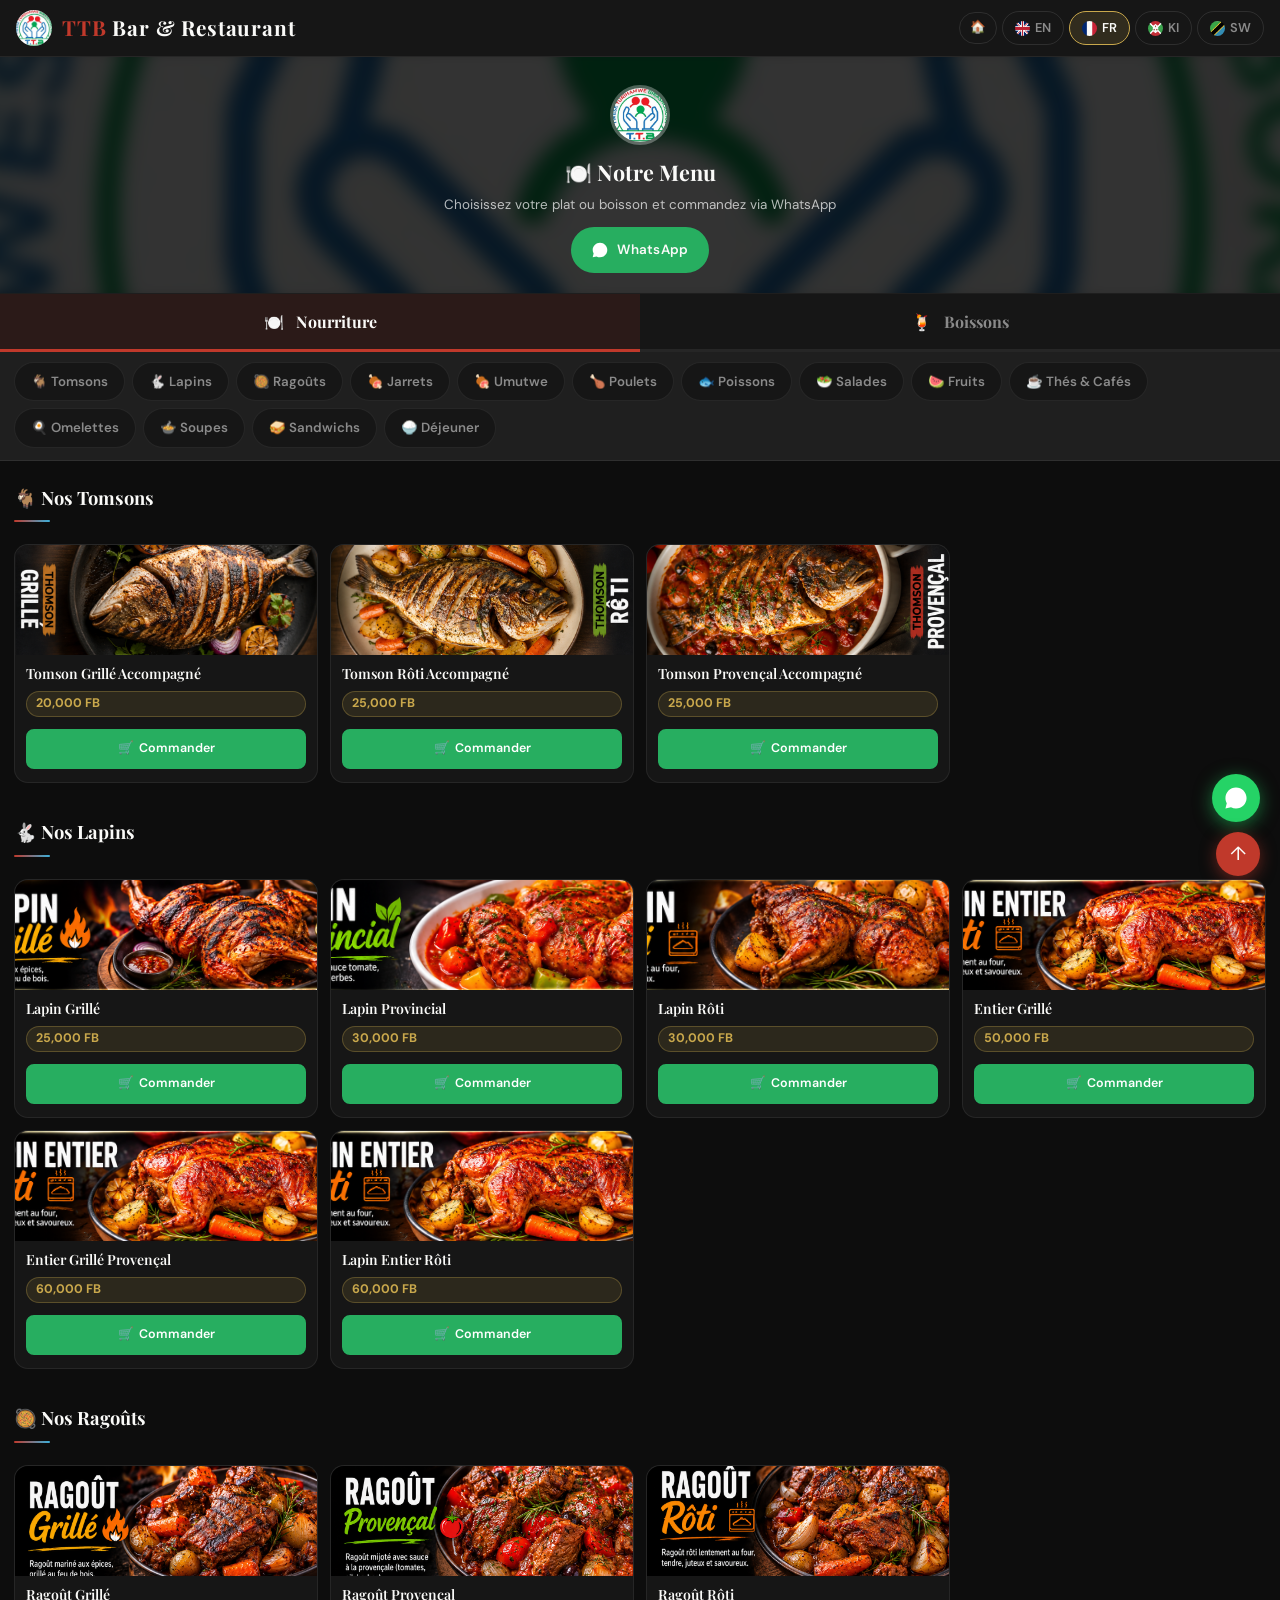
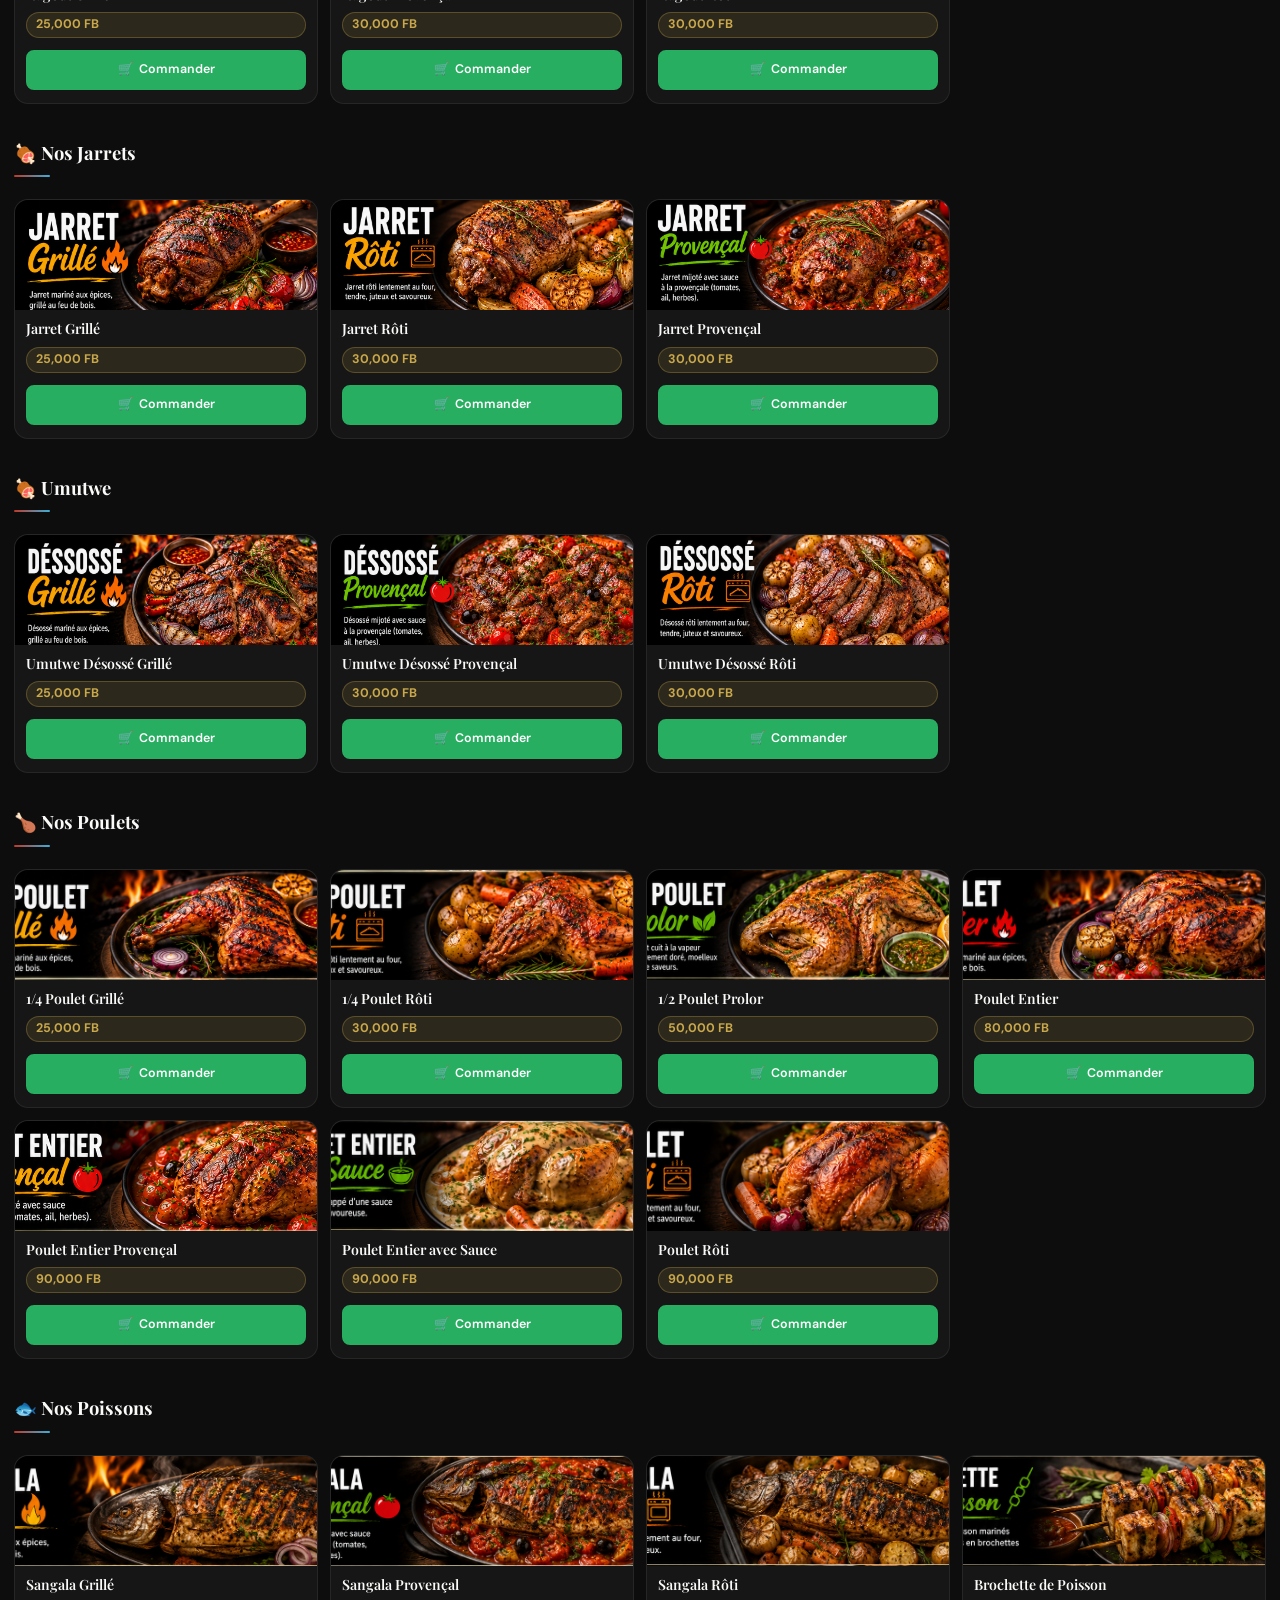
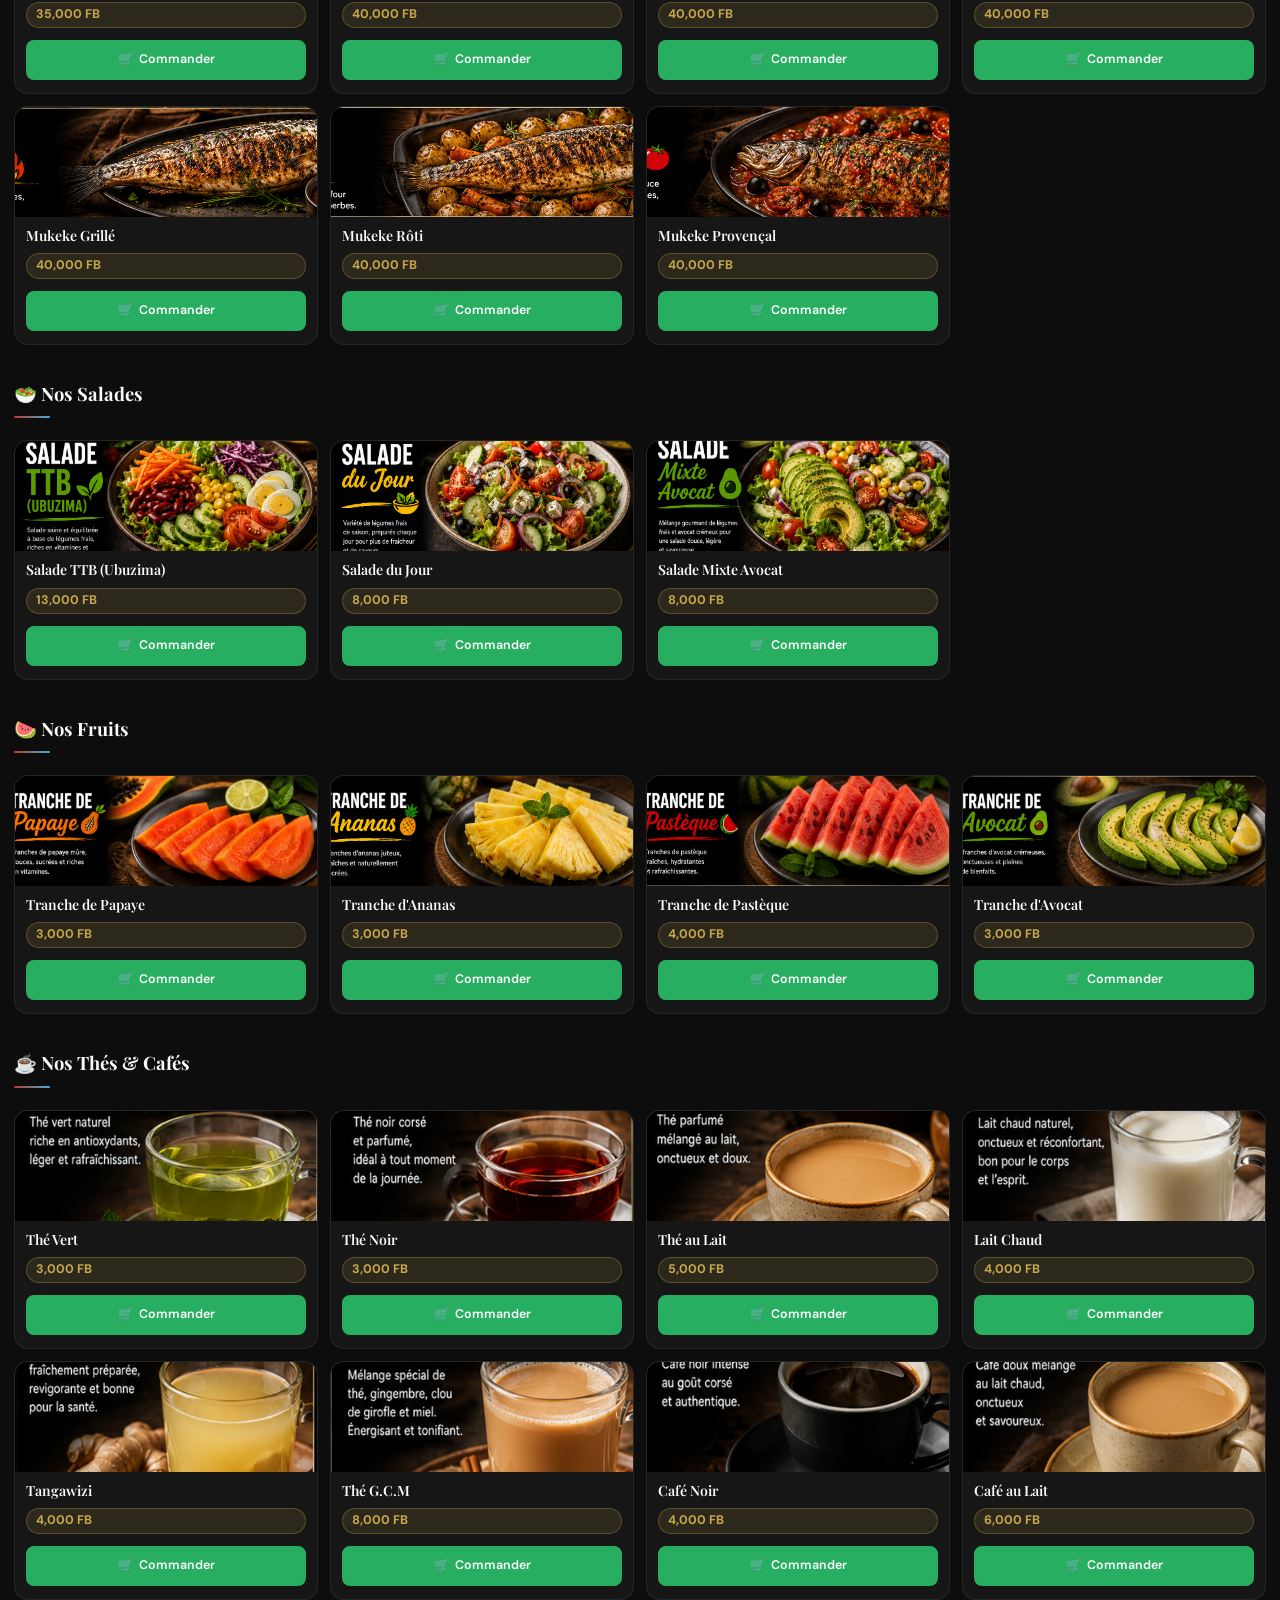
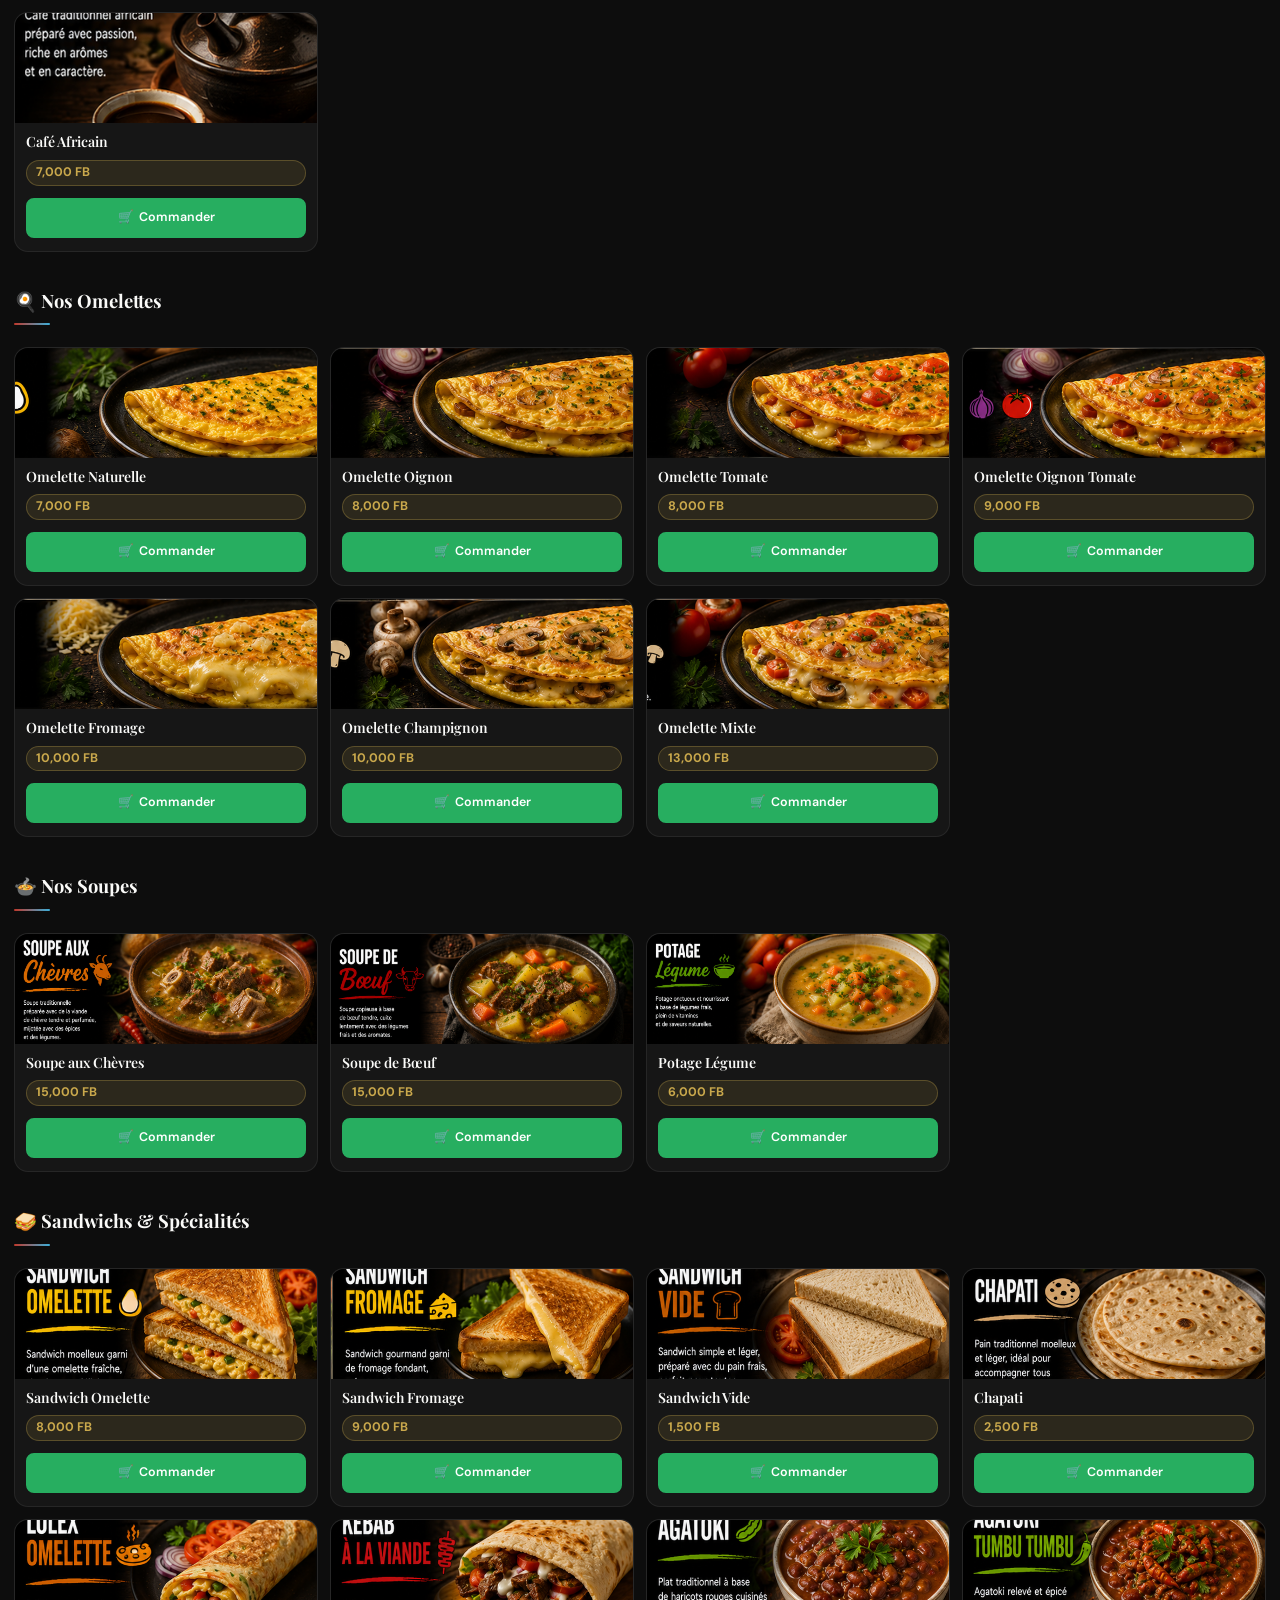
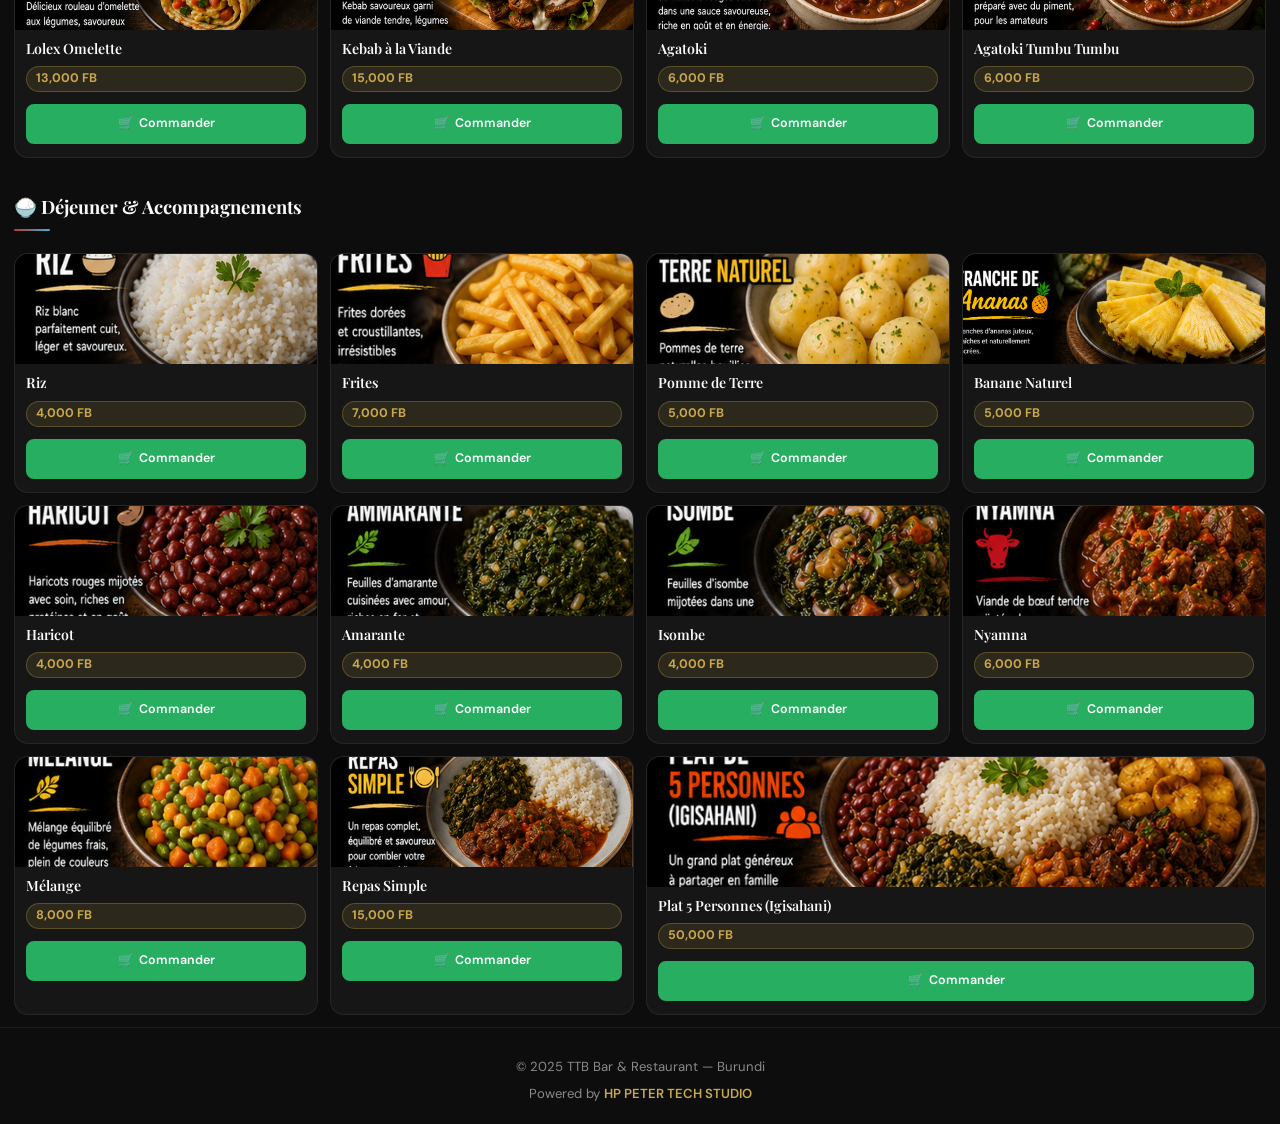
<file: menu.html>
<!DOCTYPE html>
<html lang="fr">
<head>
  <meta charset="UTF-8" />
  <meta name="viewport" content="width=device-width, initial-scale=1.0" />
  <title>TTB Bar & Restaurant — Menu & Order</title>
  <meta name="description" content="Order food and drinks from TTB Bar & Restaurant via WhatsApp." />
  <link rel="stylesheet" href="style.css" />
  <style>
    body { background: var(--dark); }

    /* ── Language & tab radio inputs hidden ── */
    #mlang-fr,#mlang-en,#mlang-ki,#mlang-sw,
    #tab-food,#tab-drinks { display:none; }

    /* ── Language content: hide all, show selected ── */
    .t { display:none; }
    #mlang-fr:checked ~ * .t-fr,
    #mlang-fr:checked ~ .t-fr { display:inline; }
    #mlang-en:checked ~ * .t-en,
    #mlang-en:checked ~ .t-en { display:inline; }
    #mlang-ki:checked ~ * .t-ki,
    #mlang-ki:checked ~ .t-ki { display:inline; }
    #mlang-sw:checked ~ * .t-sw,
    #mlang-sw:checked ~ .t-sw { display:inline; }

    /* block-level translated elements */
    .tb { display:none; }
    #mlang-fr:checked ~ * .tb-fr,
    #mlang-fr:checked ~ .tb-fr { display:block; }
    #mlang-en:checked ~ * .tb-en,
    #mlang-en:checked ~ .tb-en { display:block; }
    #mlang-ki:checked ~ * .tb-ki,
    #mlang-ki:checked ~ .tb-ki { display:block; }
    #mlang-sw:checked ~ * .tb-sw,
    #mlang-sw:checked ~ .tb-sw { display:block; }

    /* ── FOOD / DRINKS panels ── */
    .main-panel { display:none; }
    #tab-food:checked   ~ .wrap .panel-food   { display:block; }
    #tab-drinks:checked ~ .wrap .panel-drinks { display:block; }

    /* ── Main tab bar ── */
    .main-tab-bar {
      display:flex;
      background:var(--dark2);
      border-bottom:3px solid rgba(255,255,255,0.07);
      position:sticky; top:0; z-index:97;
    }
    .mtl {
      flex:1; display:flex; align-items:center; justify-content:center;
      gap:8px; padding:15px 10px;
      font-family:'Playfair Display',serif; font-size:1rem; font-weight:700;
      color:var(--gray); cursor:pointer; transition:all var(--transition);
      border-bottom:3px solid transparent; margin-bottom:-3px;
      user-select:none;
    }
    .mtl:hover { color:var(--white); background:rgba(255,255,255,0.04); }
    #tab-food:checked   ~ .wrap .main-tab-bar .mtl[for="tab-food"]   { color:var(--white); border-bottom-color:var(--red);  background:rgba(192,57,43,0.12); }
    #tab-drinks:checked ~ .wrap .main-tab-bar .mtl[for="tab-drinks"] { color:var(--white); border-bottom-color:var(--blue); background:rgba(59,175,218,0.12); }

    /* ── Category subcategory tabs ── */
    .cat-tabs {
      display:flex; flex-wrap:wrap; gap:7px;
      padding:10px 14px 12px;
      background:var(--dark3);
      border-bottom:1px solid rgba(255,255,255,0.07);
    }

    /* ── Cards grid ── */
    .qr-cards { display:grid; grid-template-columns:repeat(2,1fr); gap:12px; padding:0 14px 12px; }
    @media(min-width:600px){ .qr-cards{ grid-template-columns:repeat(3,1fr); } }
    @media(min-width:900px){ .qr-cards{ grid-template-columns:repeat(4,1fr); } }
    @media(max-width:360px){ .qr-cards{ grid-template-columns:1fr; } }

    /* ── Card style ── */
    .qr-card {
      background:var(--dark2); border:1px solid rgba(255,255,255,0.07);
      border-radius:var(--radius); overflow:hidden;
      display:flex; flex-direction:column; transition:all var(--transition);
    }
    .qr-card:hover { transform:translateY(-4px); box-shadow:var(--shadow-sm); border-color:rgba(255,255,255,0.14); }
    .qr-card .fi { height:110px; background:linear-gradient(135deg,#1e1e1e,#2a2a2a); display:flex; align-items:center; justify-content:center; font-size:2rem; color:var(--gray); overflow:hidden; position:relative; }
    .qr-card .fi img { width:100%; height:100%; object-fit:cover; }
    .qr-card .fb { padding:10px 11px 13px; flex:1; display:flex; flex-direction:column; gap:4px; }
    .qr-card .fn { font-family:'Playfair Display',serif; font-size:0.88rem; font-weight:600; color:var(--white); line-height:1.3; }
    .qr-card .fp { font-size:0.9rem; font-weight:700; color:var(--gold); margin-top:auto; padding-top:6px; }
    .qr-card .ob { display:flex; align-items:center; justify-content:center; gap:5px; width:100%; padding:8px 10px; font-size:0.78rem; border-radius:8px; margin-top:8px; background:var(--green); color:#fff; border:2px solid var(--green); text-decoration:none; font-weight:600; transition:all var(--transition); }
    .qr-card .ob:hover { background:var(--green-light); border-color:var(--green-light); transform:translateY(-2px); }

    /* drink card accent */
    .dk .fi { background:linear-gradient(135deg,#0a1520,#0d2030); }
    .dk .fp { color:var(--blue) !important; }
    .dk .ob { background:var(--blue-dark); border-color:var(--blue-dark); }
    .dk .ob:hover { background:var(--blue); border-color:var(--blue); }

    /* span 2 cols */
    .s2 { grid-column:span 2; }
    @media(max-width:360px){ .s2{ grid-column:span 1; } }

    /* ── Category heading ── */
    .mcat { padding:22px 14px 6px; }
    .mcat h3 { font-family:'Playfair Display',serif; font-size:1.15rem; color:var(--white); margin-bottom:4px; }
    .sd { width:36px; height:2px; border-radius:2px; margin:8px 0 16px; background:linear-gradient(90deg,var(--red),var(--blue)); }
    .sd-b { background:linear-gradient(90deg,var(--blue),var(--green)); }

    /* price badge */
    .pt { display:inline-block; background:rgba(201,168,76,0.12); border:1px solid rgba(201,168,76,0.3); border-radius:20px; padding:2px 9px; font-size:0.78rem; font-weight:700; color:var(--gold); margin-top:4px; }
    .pt-b { background:rgba(59,175,218,0.12); border-color:rgba(59,175,218,0.3); color:var(--blue); }

    /* ── Language label buttons ── */
    .ll {
      display:inline-flex; align-items:center; gap:5px;
      padding:6px 12px; border-radius:20px; font-size:0.8rem; font-weight:600;
      color:var(--gray); border:1px solid rgba(255,255,255,0.1);
      cursor:pointer; transition:all var(--transition); user-select:none;
    }
    .ll img { width:15px; height:15px; border-radius:50%; }
    .ll:hover { color:var(--white); border-color:var(--gold); background:rgba(201,168,76,0.1); }
    #mlang-fr:checked ~ * .ll[for="mlang-fr"],
    #mlang-en:checked ~ * .ll[for="mlang-en"],
    #mlang-ki:checked ~ * .ll[for="mlang-ki"],
    #mlang-sw:checked ~ * .ll[for="mlang-sw"] { color:var(--white); border-color:var(--gold); background:rgba(201,168,76,0.15); }

    /* ── Welcome hero with logo background ── */
    .qwh {
      position:relative; text-align:center;
      padding:28px 20px 20px;
      border-bottom:1px solid rgba(255,255,255,0.07);
      overflow:hidden;
    }
    .qwh::before {
      content:''; position:absolute; inset:0;
      background-image:url('images/ttbBarRestaurantLogo.jpeg');
      background-size:cover; background-position:center;
      filter:blur(8px) brightness(0.2); transform:scale(1.1); z-index:0;
    }
    .qwh > * { position:relative; z-index:1; }
    .qwh img.ql { width:60px; height:60px; border-radius:50%; border:3px solid rgba(255,255,255,0.3); margin:0 auto 10px; display:block; object-fit:cover; }
    .qwh h2 { font-family:'Playfair Display',serif; font-size:1.35rem; color:var(--white); margin-bottom:4px; }
    .qwh p  { font-size:0.84rem; color:rgba(255,255,255,0.7); margin-bottom:12px; }

    /* menu footer */
    .mf { text-align:center; padding:28px 16px 20px; color:var(--gray); font-size:0.82rem; border-top:1px solid rgba(255,255,255,0.06); }
    .mf a { color:var(--gold); font-weight:600; }
  </style>
</head>
<body>

<!-- ── Radio inputs: languages (fr default) ── -->
<input type="radio" name="ml" id="mlang-fr" checked />
<input type="radio" name="ml" id="mlang-en" />
<input type="radio" name="ml" id="mlang-ki" />
<input type="radio" name="ml" id="mlang-sw" />

<!-- ── Radio inputs: food/drinks tabs (food default) ── -->
<input type="radio" name="mt" id="tab-food" checked />
<input type="radio" name="mt" id="tab-drinks" />

<!-- ============================================================
     HEADER
     ============================================================ -->
<header style="background:var(--dark2);border-bottom:1px solid rgba(255,255,255,0.07);padding:10px 16px;display:flex;align-items:center;justify-content:space-between;gap:10px;flex-wrap:wrap;position:sticky;top:0;z-index:99;">
  <a href="index.html" style="display:flex;align-items:center;gap:10px;text-decoration:none;">
    <img style="width:36px;height:36px;border-radius:50%;object-fit:cover;" src="images/ttbBarRestaurantLogo.jpeg" alt="TTB Logo" onerror="this.style.display='none'" />
    <span class="logo-text"><span>TTB</span> Bar & Restaurant</span>
  </a>
  <div style="display:flex;align-items:center;gap:5px;flex-wrap:wrap;">
    <a href="index.html" class="lang-btn" style="font-size:0.78rem;">🏠</a>
    <label class="ll" for="mlang-en"><img src="images/greatBretainIcon.png" alt="EN"> EN</label>
    <label class="ll" for="mlang-fr"><img src="images/franceIcon.png" alt="FR"> FR</label>
    <label class="ll" for="mlang-ki"><img src="images/burundiIcon.png" alt="KI"> KI</label>
    <label class="ll" for="mlang-sw"><img src="images/tanzaniaIcon.png" alt="SW"> SW</label>
  </div>
</header>

<!-- ============================================================
     WELCOME HERO — logo as blurred background
     ============================================================ -->
<div class="qwh">
  <img class="ql" src="images/ttbBarRestaurantLogo.jpeg" alt="TTB Logo" />
  <h2>
    <span class="t t-fr">🍽️ Notre Menu</span>
    <span class="t t-en">🍽️ Our Menu</span>
    <span class="t t-ki">🍽️ Menyu Yacu</span>
    <span class="t t-sw">🍽️ Menyu Yetu</span>
  </h2>
  <p>
    <span class="t t-fr">Choisissez votre plat ou boisson et commandez via WhatsApp</span>
    <span class="t t-en">Choose your food or drink and order directly via WhatsApp</span>
    <span class="t t-ki">Hitamo ibiribwa canke ibinyobwa maze ubitumeko kuri WhatsApp</span>
    <span class="t t-sw">Chagua chakula au kinywaji na uagize kupitia WhatsApp</span>
  </p>
  <a href="https://wa.me/25768857061?text=Bonjour%20TTB%2C%20je%20voudrais%20passer%20une%20commande!" target="_blank" class="btn btn-green" style="display:inline-flex;margin:0 auto;">
    <svg width="18" height="18" viewBox="0 0 32 32" fill="white"><path d="M16 3C8.82 3 3 8.82 3 16c0 2.3.6 4.46 1.64 6.33L3 29l6.84-1.6A13 13 0 0 0 16 29c7.18 0 13-5.82 13-13S23.18 3 16 3zm5.95 15.72c-.33-.16-1.93-.95-2.23-1.06-.3-.1-.52-.16-.73.16-.22.33-.84 1.06-1.03 1.28-.19.22-.38.24-.7.08-.33-.16-1.38-.51-2.63-1.62-.97-.87-1.63-1.94-1.82-2.27-.19-.33-.02-.51.14-.67.15-.14.33-.38.49-.57.16-.19.22-.33.33-.54.1-.22.05-.41-.02-.57-.08-.16-.73-1.77-1-2.43-.26-.64-.53-.55-.73-.56h-.62c-.22 0-.57.08-.86.41-.3.33-1.13 1.1-1.13 2.68s1.16 3.11 1.32 3.32c.16.22 2.28 3.47 5.52 4.87.77.33 1.37.53 1.84.68.77.24 1.47.21 2.03.13.62-.09 1.93-.79 2.2-1.55.27-.76.27-1.41.19-1.55-.08-.14-.3-.22-.62-.38z"/></svg>
    WhatsApp
  </a>
</div>

<!-- ============================================================
     ALL CONTENT INSIDE .wrap (needed for CSS sibling selectors)
     ============================================================ -->
<div class="wrap">

  <!-- FOOD / DRINKS main tab bar -->
  <div class="main-tab-bar">
    <label class="mtl" for="tab-food">🍽️&nbsp;
      <span class="t t-fr">Nourriture</span><span class="t t-en">Food</span><span class="t t-ki">Ibiribwa</span><span class="t t-sw">Chakula</span>
    </label>
    <label class="mtl" for="tab-drinks">🍹&nbsp;
      <span class="t t-fr">Boissons</span><span class="t t-en">Drinks</span><span class="t t-ki">Inzoga</span><span class="t t-sw">Vinywaji</span>
    </label>
  </div>

  <!-- ══════════════════════════════════════════════════════════
       FOOD PANEL
       ══════════════════════════════════════════════════════════ -->
  <div class="main-panel panel-food">

    <!-- Food subcategory tabs -->
    <div class="cat-tabs">
      <a href="#tomsons"  class="cat-tab">🐐 Tomsons</a>
      <a href="#lapins"   class="cat-tab">🐇 <span class="t t-fr">Lapins</span><span class="t t-en">Rabbits</span><span class="t t-ki">Inkwavu</span><span class="t t-sw">Sungura</span></a>
      <a href="#ragouts"  class="cat-tab">🥘 <span class="t t-fr">Ragoûts</span><span class="t t-en">Stews</span><span class="t t-ki">Ragu</span><span class="t t-sw">Mchuzi</span></a>
      <a href="#jarrets"  class="cat-tab">🍖 Jarrets</a>
      <a href="#umutwe"   class="cat-tab">🍖 Umutwe</a>
      <a href="#poulets"  class="cat-tab">🍗 <span class="t t-fr">Poulets</span><span class="t t-en">Chicken</span><span class="t t-ki">Inkoko</span><span class="t t-sw">Kuku</span></a>
      <a href="#poissons" class="cat-tab">🐟 <span class="t t-fr">Poissons</span><span class="t t-en">Fish</span><span class="t t-ki">Amafi</span><span class="t t-sw">Samaki</span></a>
      <a href="#salades"  class="cat-tab">🥗 <span class="t t-fr">Salades</span><span class="t t-en">Salads</span><span class="t t-ki">Imboga</span><span class="t t-sw">Saladi</span></a>
      <a href="#fruits"   class="cat-tab">🍉 <span class="t t-fr">Fruits</span><span class="t t-en">Fruits</span><span class="t t-ki">Ivyamwa</span><span class="t t-sw">Matunda</span></a>
      <a href="#thescaf"  class="cat-tab">☕ <span class="t t-fr">Thés &amp; Cafés</span><span class="t t-en">Teas &amp; Coffees</span><span class="t t-ki">Icayi n'Ikawa</span><span class="t t-sw">Chai na Kahawa</span></a>
      <a href="#omelet"   class="cat-tab">🍳 <span class="t t-fr">Omelettes</span><span class="t t-en">Omelettes</span><span class="t t-ki">Umurete</span><span class="t t-sw">Mayai</span></a>
      <a href="#soupes"   class="cat-tab">🍲 <span class="t t-fr">Soupes</span><span class="t t-en">Soups</span><span class="t t-ki">Isosi</span><span class="t t-sw">Supu</span></a>
      <a href="#sandw"    class="cat-tab">🥪 <span class="t t-fr">Sandwichs</span><span class="t t-en">Sandwiches</span><span class="t t-ki">Sandwichi</span><span class="t t-sw">Sandwich</span></a>
      <a href="#dejeu"    class="cat-tab">🍚 <span class="t t-fr">Déjeuner</span><span class="t t-en">Lunch &amp; Sides</span><span class="t t-ki">Ivya sasita</span><span class="t t-sw">Chakula cha Mchana</span></a>
    </div>

    <!-- TOMSONS -->
    <div class="mcat" id="tomsons"><h3>🐐 <span class="t t-fr">Nos Tomsons</span><span class="t t-en">Our Tomsons</span><span class="t t-ki">Tomusoni zacu</span><span class="t t-sw">Tomsons Wetu</span></h3><div class="sd"></div></div>
    <div class="qr-cards">
      <div class="qr-card"><div class="fi"><img src="images/ttbTomsonGrille.png" loading="lazy" onerror="this.parentElement.innerHTML='🐐'"/></div><div class="fb"><div class="fn"><span class="t t-fr">Tomson Grillé Accompagné</span><span class="t t-en">Grilled Tomson w/ Sides</span><span class="t t-ki">Tomusooni Yokeje</span><span class="t t-sw">Tomson wa Kukaanga</span></div><div class="pt">20,000 FB</div><a href="https://wa.me/25768857061?text=Bonjour%20TTB%2C%20je%20commande%201x%20Tomson%20Grill%C3%A9%20Accompagn%C3%A9%20%28Table%2FLieu%3A%20________%29" target="_blank" class="ob">🛒 <span class="t t-fr">Commander</span><span class="t t-en">Order</span><span class="t t-ki">Tumako</span><span class="t t-sw">Agiza</span></a></div></div>
      <div class="qr-card"><div class="fi"><img src="images/ttbTomsonRoti.png" loading="lazy" onerror="this.parentElement.innerHTML='🐐'"/></div><div class="fb"><div class="fn"><span class="t t-fr">Tomson Rôti Accompagné</span><span class="t t-en">Roasted Tomson w/ Sides</span><span class="t t-ki">Tomusooni Yoye</span><span class="t t-sw">Tomson wa Kuoka</span></div><div class="pt">25,000 FB</div><a href="https://wa.me/25768857061?text=Bonjour%20TTB%2C%20je%20commande%201x%20Tomson%20R%C3%B4ti%20Accompagn%C3%A9%20%28Table%2FLieu%3A%20________%29" target="_blank" class="ob">🛒 <span class="t t-fr">Commander</span><span class="t t-en">Order</span><span class="t t-ki">Tumako</span><span class="t t-sw">Agiza</span></a></div></div>
      <div class="qr-card"><div class="fi"><img src="images/ttbTomsonProvencal.png" loading="lazy" onerror="this.parentElement.innerHTML='🐐'"/></div><div class="fb"><div class="fn"><span class="t t-fr">Tomson Provençal Accompagné</span><span class="t t-en">Provençal Tomson</span><span class="t t-ki">Tomusooni ya Provençal</span><span class="t t-sw">Tomson Provençal</span></div><div class="pt">25,000 FB</div><a href="https://wa.me/25768857061?text=Bonjour%20TTB%2C%20je%20commande%201x%20Tomson%20Proven%C3%A7al%20Accompagn%C3%A9%20%28Table%2FLieu%3A%20________%29" target="_blank" class="ob">🛒 <span class="t t-fr">Commander</span><span class="t t-en">Order</span><span class="t t-ki">Tumako</span><span class="t t-sw">Agiza</span></a></div></div>
    </div>

    <!-- LAPINS -->
    <div class="mcat" id="lapins"><h3>🐇 <span class="t t-fr">Nos Lapins</span><span class="t t-en">Our Rabbits</span><span class="t t-ki">Inkwavu Zacu</span><span class="t t-sw">Sungura Wetu</span></h3><div class="sd"></div></div>
    <div class="qr-cards">
      <div class="qr-card"><div class="fi"><img src="images/ttbLapinGrille.png" loading="lazy" onerror="this.parentElement.innerHTML='🐇'"/></div><div class="fb"><div class="fn"><span class="t t-fr">Lapin Grillé</span><span class="t t-en">Grilled Rabbit</span><span class="t t-ki">Inkwavu yokeje</span><span class="t t-sw">Sungura wa Kukaanga</span></div><div class="pt">25,000 FB</div><a href="https://wa.me/25768857061?text=Bonjour%20TTB%2C%20je%20commande%201x%20Lapin%20Grill%C3%A9%20%28Table%2FLieu%3A%20________%29" target="_blank" class="ob">🛒 <span class="t t-fr">Commander</span><span class="t t-en">Order</span><span class="t t-ki">Tumako</span><span class="t t-sw">Agiza</span></a></div></div>
      <div class="qr-card"><div class="fi"><img src="images/ttbLapinProvencal.png" loading="lazy" onerror="this.parentElement.innerHTML='🐇'"/></div><div class="fb"><div class="fn"><span class="t t-fr">Lapin Provincial</span><span class="t t-en">Provincial Rabbit</span><span class="t t-ki">Inkwavu ya Provincial</span><span class="t t-sw">Sungura Provincial</span></div><div class="pt">30,000 FB</div><a href="https://wa.me/25768857061?text=Bonjour%20TTB%2C%20je%20commande%201x%20Lapin%20Provincial%20%28Table%2FLieu%3A%20________%29" target="_blank" class="ob">🛒 <span class="t t-fr">Commander</span><span class="t t-en">Order</span><span class="t t-ki">Tumako</span><span class="t t-sw">Agiza</span></a></div></div>
      <div class="qr-card"><div class="fi"><img src="images/ttbLapinRoti.png" loading="lazy" onerror="this.parentElement.innerHTML='🐇'"/></div><div class="fb"><div class="fn"><span class="t t-fr">Lapin Rôti</span><span class="t t-en">Roasted Rabbit</span><span class="t t-ki">Inkwavu Yoye</span><span class="t t-sw">Sungura wa Kuoka</span></div><div class="pt">30,000 FB</div><a href="https://wa.me/25768857061?text=Bonjour%20TTB%2C%20je%20commande%201x%20Lapin%20R%C3%B4ti%20%28Table%2FLieu%3A%20________%29" target="_blank" class="ob">🛒 <span class="t t-fr">Commander</span><span class="t t-en">Order</span><span class="t t-ki">Tumako</span><span class="t t-sw">Agiza</span></a></div></div>
      <div class="qr-card"><div class="fi"><img src="images/ttbLapinEntierRoti.png" loading="lazy" onerror="this.parentElement.innerHTML='🐇'"/></div><div class="fb"><div class="fn"><span class="t t-fr">Entier Grillé</span><span class="t t-en">Whole Grilled Rabbit</span><span class="t t-ki">Inkwavu Yose yokeje</span><span class="t t-sw">Sungura Mzima Kukaanga</span></div><div class="pt">50,000 FB</div><a href="https://wa.me/25768857061?text=Bonjour%20TTB%2C%20je%20commande%201x%20Lapin%20Entier%20Grill%C3%A9%20%28Table%2FLieu%3A%20________%29" target="_blank" class="ob">🛒 <span class="t t-fr">Commander</span><span class="t t-en">Order</span><span class="t t-ki">Tumako</span><span class="t t-sw">Agiza</span></a></div></div>
      <div class="qr-card"><div class="fi"><img src="images/ttbLapinEntierRoti.png" loading="lazy" onerror="this.parentElement.innerHTML='🐇'"/></div><div class="fb"><div class="fn"><span class="t t-fr">Entier Grillé Provençal</span><span class="t t-en">Whole Provençal Rabbit</span><span class="t t-ki">Inkwavu Yose Provençal</span><span class="t t-sw">Sungura Mzima Provençal</span></div><div class="pt">60,000 FB</div><a href="https://wa.me/25768857061?text=Bonjour%20TTB%2C%20je%20commande%201x%20Lapin%20Entier%20Proven%C3%A7al%20%28Table%2FLieu%3A%20________%29" target="_blank" class="ob">🛒 <span class="t t-fr">Commander</span><span class="t t-en">Order</span><span class="t t-ki">Tumako</span><span class="t t-sw">Agiza</span></a></div></div>
      <div class="qr-card"><div class="fi"><img src="images/ttbLapinEntierRoti.png" loading="lazy" onerror="this.parentElement.innerHTML='🐇'"/></div><div class="fb"><div class="fn"><span class="t t-fr">Lapin Entier Rôti</span><span class="t t-en">Whole Roasted Rabbit</span><span class="t t-ki">Inkwavu Yose Yoye</span><span class="t t-sw">Sungura Mzima Kuoka</span></div><div class="pt">60,000 FB</div><a href="https://wa.me/25768857061?text=Bonjour%20TTB%2C%20je%20commande%201x%20Lapin%20Entier%20R%C3%B4ti%20%28Table%2FLieu%3A%20________%29" class="ob">🛒 <span class="t t-fr">Commander</span><span class="t t-en">Order</span><span class="t t-ki">Tumako</span><span class="t t-sw">Agiza</span></a></div></div>
    </div>

    <!-- RAGOUTS -->
    <div class="mcat" id="ragouts"><h3>🥘 <span class="t t-fr">Nos Ragoûts</span><span class="t t-en">Our Stews</span><span class="t t-ki">ragu Vyacu</span><span class="t t-sw">Mchuzi Wetu</span></h3><div class="sd"></div></div>
    <div class="qr-cards">
      <div class="qr-card"><div class="fi"><img src="images/ttbRagoutGrille.png" loading="lazy" onerror="this.parentElement.innerHTML='🥘'"/></div><div class="fb"><div class="fn"><span class="t t-fr">Ragoût Grillé</span><span class="t t-en">Grilled Stew</span><span class="t t-ki">ragu Gitotse</span><span class="t t-sw">Mchuzi Kukaanga</span></div><div class="pt">25,000 FB</div><a href="https://wa.me/25768857061?text=Bonjour%20TTB%2C%20je%20commande%201x%20Rago%C3%BBt%20Grill%C3%A9%20%28Table%2FLieu%3A%20________%29" class="ob">🛒 <span class="t t-fr">Commander</span><span class="t t-en">Order</span><span class="t t-ki">Tumako</span><span class="t t-sw">Agiza</span></a></div></div>
      <div class="qr-card"><div class="fi"><img src="images/ttbRagoutProvencal.png" loading="lazy" onerror="this.parentElement.innerHTML='🥘'"/></div><div class="fb"><div class="fn"><span class="t t-fr">Ragoût Provençal</span><span class="t t-en">Provençal Stew</span><span class="t t-ki">ragu Provençal</span><span class="t t-sw">Mchuzi Provençal</span></div><div class="pt">30,000 FB</div><a href="https://wa.me/25768857061?text=Bonjour%20TTB%2C%20je%20commande%201x%20Rago%C3%BBt%20Proven%C3%A7al%20%28Table%2FLieu%3A%20________%29" class="ob">🛒 <span class="t t-fr">Commander</span><span class="t t-en">Order</span><span class="t t-ki">Tumako</span><span class="t t-sw">Agiza</span></a></div></div>
      <div class="qr-card"><div class="fi"><img src="images/ttbRagoutRoti.png" loading="lazy" onerror="this.parentElement.innerHTML='🥘'"/></div><div class="fb"><div class="fn"><span class="t t-fr">Ragoût Rôti</span><span class="t t-en">Roasted Stew</span><span class="t t-ki">ragu Citotse</span><span class="t t-sw">Mchuzi Kuoka</span></div><div class="pt">30,000 FB</div><a href="https://wa.me/25768857061?text=Bonjour%20TTB%2C%20je%20commande%201x%20Rago%C3%BBt%20R%C3%B4ti%20%28Table%2FLieu%3A%20________%29" class="ob">🛒 <span class="t t-fr">Commander</span><span class="t t-en">Order</span><span class="t t-ki">Tumako</span><span class="t t-sw">Agiza</span></a></div></div>
    </div>

    <!-- JARRETS -->
    <div class="mcat" id="jarrets"><h3>🍖 <span class="t t-fr">Nos Jarrets</span><span class="t t-en">Our Shanks</span><span class="t t-ki">Amarundi Yacu</span><span class="t t-sw">Miguu Yetu</span></h3><div class="sd"></div></div>
    <div class="qr-cards">
      <div class="qr-card"><div class="fi"><img src="images/ttbJarretGrille.png" loading="lazy" onerror="this.parentElement.innerHTML='🍖'"/></div><div class="fb"><div class="fn"><span class="t t-fr">Jarret Grillé</span><span class="t t-en">Grilled Shank</span><span class="t t-ki">Urundi Wotswe</span><span class="t t-sw">Mguu Kukaanga</span></div><div class="pt">25,000 FB</div><a href="https://wa.me/25768857061?text=Bonjour%20TTB%2C%20je%20commande%201x%20Jarret%20Grill%C3%A9%20%28Table%2FLieu%3A%20________%29" class="ob">🛒 <span class="t t-fr">Commander</span><span class="t t-en">Order</span><span class="t t-ki">Tumako</span><span class="t t-sw">Agiza</span></a></div></div>
      <div class="qr-card"><div class="fi"><img src="images/ttbJarretRoti.png" loading="lazy" onerror="this.parentElement.innerHTML='🍖'"/></div><div class="fb"><div class="fn"><span class="t t-fr">Jarret Rôti</span><span class="t t-en">Roasted Shank</span><span class="t t-ki">Urundi Woye</span><span class="t t-sw">Mguu Kuoka</span></div><div class="pt">30,000 FB</div><a href="https://wa.me/25768857061?text=Bonjour%20TTB%2C%20je%20commande%201x%20Jarret%20R%C3%B4ti%20%28Table%2FLieu%3A%20________%29" class="ob">🛒 <span class="t t-fr">Commander</span><span class="t t-en">Order</span><span class="t t-ki">Tumako</span><span class="t t-sw">Agiza</span></a></div></div>
      <div class="qr-card"><div class="fi"><img src="images/ttbJarretProvencal.png" loading="lazy" onerror="this.parentElement.innerHTML='🍖'"/></div><div class="fb"><div class="fn"><span class="t t-fr">Jarret Provençal</span><span class="t t-en">Provençal Shank</span><span class="t t-ki">Urundi Provençal</span><span class="t t-sw">Mguu Provençal</span></div><div class="pt">30,000 FB</div><a href="https://wa.me/25768857061?text=Bonjour%20TTB%2C%20je%20commande%201x%20Jarret%20Proven%C3%A7al%20%28Table%2FLieu%3A%20________%29" class="ob">🛒 <span class="t t-fr">Commander</span><span class="t t-en">Order</span><span class="t t-ki">Tumako</span><span class="t t-sw">Agiza</span></a></div></div>
    </div>

    <!-- UMUTWE -->
    <div class="mcat" id="umutwe"><h3>🍖 Umutwe</h3><div class="sd"></div></div>
    <div class="qr-cards">
      <div class="qr-card"><div class="fi"><img src="images/ttbDessosseGrille.png" loading="lazy" onerror="this.parentElement.innerHTML='🍖'"/></div><div class="fb"><div class="fn"><span class="t t-fr">Umutwe Désossé Grillé</span><span class="t t-en">Grilled Deboned Umutwe</span><span class="t t-ki">Umutwe Wotswe</span><span class="t t-sw">Umutwe Kukaanga</span></div><div class="pt">25,000 FB</div><a href="https://wa.me/25768857061?text=Bonjour%20TTB%2C%20je%20commande%201x%20Umutwe%20D%C3%A9soss%C3%A9%20Grill%C3%A9%20%28Table%2FLieu%3A%20________%29" class="ob">🛒 <span class="t t-fr">Commander</span><span class="t t-en">Order</span><span class="t t-ki">Tumako</span><span class="t t-sw">Agiza</span></a></div></div>
      <div class="qr-card"><div class="fi"><img src="images/ttbDessosseProvencal.png" loading="lazy" onerror="this.parentElement.innerHTML='🍖'"/></div><div class="fb"><div class="fn"><span class="t t-fr">Umutwe Désossé Provençal</span><span class="t t-en">Provençal Umutwe</span><span class="t t-ki">Umutwe Provençal</span><span class="t t-sw">Umutwe Provençal</span></div><div class="pt">30,000 FB</div><a href="https://wa.me/25768857061?text=Bonjour%20TTB%2C%20je%20commande%201x%20Umutwe%20D%C3%A9soss%C3%A9%20Proven%C3%A7al%20%28Table%2FLieu%3A%20________%29" class="ob">🛒 <span class="t t-fr">Commander</span><span class="t t-en">Order</span><span class="t t-ki">Tumako</span><span class="t t-sw">Agiza</span></a></div></div>
      <div class="qr-card"><div class="fi"><img src="images/ttbDessosseRoti.png" loading="lazy" onerror="this.parentElement.innerHTML='🍖'"/></div><div class="fb"><div class="fn"><span class="t t-fr">Umutwe Désossé Rôti</span><span class="t t-en">Roasted Umutwe</span><span class="t t-ki">Umutwe Woye</span><span class="t t-sw">Umutwe Kuoka</span></div><div class="pt">30,000 FB</div><a href="https://wa.me/25768857061?text=Bonjour%20TTB%2C%20je%20commande%201x%20Umutwe%20D%C3%A9soss%C3%A9%20R%C3%B4ti%20%28Table%2FLieu%3A%20________%29" class="ob">🛒 <span class="t t-fr">Commander</span><span class="t t-en">Order</span><span class="t t-ki">Tumako</span><span class="t t-sw">Agiza</span></a></div></div>
    </div>

    <!-- POULETS -->
    <div class="mcat" id="poulets"><h3>🍗 <span class="t t-fr">Nos Poulets</span><span class="t t-en">Our Chicken</span><span class="t t-ki">Inkoko Zacu</span><span class="t t-sw">Kuku Wetu</span></h3><div class="sd"></div></div>
    <div class="qr-cards">
      <div class="qr-card"><div class="fi"><img src="images/ttbPouletQuartGrille.png" loading="lazy" onerror="this.parentElement.innerHTML='🍗'"/></div><div class="fb"><div class="fn"><span class="t t-fr">1/4 Poulet Grillé</span><span class="t t-en">1/4 Grilled Chicken</span><span class="t t-ki">1/4 Inkoko yokeje</span><span class="t t-sw">1/4 Kuku Kukaanga</span></div><div class="pt">25,000 FB</div><a href="https://wa.me/25768857061?text=Bonjour%20TTB%2C%20je%20commande%201x%201%2F4%20Poulet%20Grill%C3%A9%20%28Table%2FLieu%3A%20________%29" class="ob">🛒 <span class="t t-fr">Commander</span><span class="t t-en">Order</span><span class="t t-ki">Tumako</span><span class="t t-sw">Agiza</span></a></div></div>
      <div class="qr-card"><div class="fi"><img src="images/ttbPouletQuartRoti.png" loading="lazy" onerror="this.parentElement.innerHTML='🍗'"/></div><div class="fb"><div class="fn"><span class="t t-fr">1/4 Poulet Rôti</span><span class="t t-en">1/4 Roasted Chicken</span><span class="t t-ki">1/4 Inkoko Yoye</span><span class="t t-sw">1/4 Kuku Kuoka</span></div><div class="pt">30,000 FB</div><a href="https://wa.me/25768857061?text=Bonjour%20TTB%2C%20je%20commande%201x%201%2F4%20Poulet%20R%C3%B4ti%20%28Table%2FLieu%3A%20________%29" class="ob">🛒 <span class="t t-fr">Commander</span><span class="t t-en">Order</span><span class="t t-ki">Tumako</span><span class="t t-sw">Agiza</span></a></div></div>
      <div class="qr-card"><div class="fi"><img src="images/ttbPouletDemiProlor.png" loading="lazy" onerror="this.parentElement.innerHTML='🍗'"/></div><div class="fb"><div class="fn"><span class="t t-fr">1/2 Poulet Prolor</span><span class="t t-en">1/2 Prolor Chicken</span><span class="t t-ki">1/2 Inkoko Prolor</span><span class="t t-sw">1/2 Kuku Prolor</span></div><div class="pt">50,000 FB</div><a href="https://wa.me/25768857061?text=Bonjour%20TTB%2C%20je%20commande%201x%201%2F2%20Poulet%20Prolor%20%28Table%2FLieu%3A%20________%29" class="ob">🛒 <span class="t t-fr">Commander</span><span class="t t-en">Order</span><span class="t t-ki">Tumako</span><span class="t t-sw">Agiza</span></a></div></div>
      <div class="qr-card"><div class="fi"><img src="images/ttbPouletEntier.png" loading="lazy" onerror="this.parentElement.innerHTML='🍗'"/></div><div class="fb"><div class="fn"><span class="t t-fr">Poulet Entier</span><span class="t t-en">Whole Chicken</span><span class="t t-ki">Inkoko Yose</span><span class="t t-sw">Kuku Mzima</span></div><div class="pt">80,000 FB</div><a href="https://wa.me/25768857061?text=Bonjour%20TTB%2C%20je%20commande%201x%20Poulet%20Entier%20%28Table%2FLieu%3A%20________%29" class="ob">🛒 <span class="t t-fr">Commander</span><span class="t t-en">Order</span><span class="t t-ki">Tumako</span><span class="t t-sw">Agiza</span></a></div></div>
      <div class="qr-card"><div class="fi"><img src="images/ttbPouletEntierProvencal.png" loading="lazy" onerror="this.parentElement.innerHTML='🍗'"/></div><div class="fb"><div class="fn"><span class="t t-fr">Poulet Entier Provençal</span><span class="t t-en">Whole Provençal Chicken</span><span class="t t-ki">Inkoko Yose Provençal</span><span class="t t-sw">Kuku Mzima Provençal</span></div><div class="pt">90,000 FB</div><a href="https://wa.me/25768857061?text=Bonjour%20TTB%2C%20je%20commande%201x%20Poulet%20Entier%20Proven%C3%A7al%20%28Table%2FLieu%3A%20________%29" class="ob">🛒 <span class="t t-fr">Commander</span><span class="t t-en">Order</span><span class="t t-ki">Tumako</span><span class="t t-sw">Agiza</span></a></div></div>
      <div class="qr-card"><div class="fi"><img src="images/ttbPouletEntierAvecSauce.png" loading="lazy" onerror="this.parentElement.innerHTML='🍗'"/></div><div class="fb"><div class="fn"><span class="t t-fr">Poulet Entier avec Sauce</span><span class="t t-en">Whole Chicken with Sauce</span><span class="t t-ki">Inkoko Yose na Sauce</span><span class="t t-sw">Kuku Mzima na Mchuzi</span></div><div class="pt">90,000 FB</div><a href="https://wa.me/25768857061?text=Bonjour%20TTB%2C%20je%20commande%201x%20Poulet%20Entier%20avec%20Sauce%20%28Table%2FLieu%3A%20________%29" class="ob">🛒 <span class="t t-fr">Commander</span><span class="t t-en">Order</span><span class="t t-ki">Tumako</span><span class="t t-sw">Agiza</span></a></div></div>
      <div class="qr-card"><div class="fi"><img src="images/ttbPouletRoti.png" loading="lazy" onerror="this.parentElement.innerHTML='🍗'"/></div><div class="fb"><div class="fn"><span class="t t-fr">Poulet Rôti</span><span class="t t-en">Roasted Chicken</span><span class="t t-ki">Inkoko Yoye</span><span class="t t-sw">Kuku Kuoka</span></div><div class="pt">90,000 FB</div><a href="https://wa.me/25768857061?text=Bonjour%20TTB%2C%20je%20commande%201x%20Poulet%20R%C3%B4ti%20%28Table%2FLieu%3A%20________%29" class="ob">🛒 <span class="t t-fr">Commander</span><span class="t t-en">Order</span><span class="t t-ki">Tumako</span><span class="t t-sw">Agiza</span></a></div></div>
    </div>

    <!-- POISSONS -->
    <div class="mcat" id="poissons"><h3>🐟 <span class="t t-fr">Nos Poissons</span><span class="t t-en">Our Fish</span><span class="t t-ki">Amafi Yacu</span><span class="t t-sw">Samaki Wetu</span></h3><div class="sd"></div></div>
    <div class="qr-cards">
      <div class="qr-card"><div class="fi"><img src="images/ttbSangalaGrille.png" loading="lazy" onerror="this.parentElement.innerHTML='🐟'"/></div><div class="fb"><div class="fn"><span class="t t-fr">Sangala Grillé</span><span class="t t-en">Grilled Sangala</span><span class="t t-ki">Isangala yokeje</span><span class="t t-sw">Sangala Kukaanga</span></div><div class="pt">35,000 FB</div><a href="https://wa.me/25768857061?text=Bonjour%20TTB%2C%20je%20commande%201x%20Sangala%20Grill%C3%A9%20%28Table%2FLieu%3A%20________%29" class="ob">🛒 <span class="t t-fr">Commander</span><span class="t t-en">Order</span><span class="t t-ki">Tumako</span><span class="t t-sw">Agiza</span></a></div></div>
      <div class="qr-card"><div class="fi"><img src="images/ttbSangalaProvencal.png" loading="lazy" onerror="this.parentElement.innerHTML='🐟'"/></div><div class="fb"><div class="fn"><span class="t t-fr">Sangala Provençal</span><span class="t t-en">Provençal Sangala</span><span class="t t-ki">Isangala Provençal</span><span class="t t-sw">Sangala Provençal</span></div><div class="pt">40,000 FB</div><a href="https://wa.me/25768857061?text=Bonjour%20TTB%2C%20je%20commande%201x%20Sangala%20Proven%C3%A7al%20%28Table%2FLieu%3A%20________%29" class="ob">🛒 <span class="t t-fr">Commander</span><span class="t t-en">Order</span><span class="t t-ki">Tumako</span><span class="t t-sw">Agiza</span></a></div></div>
      <div class="qr-card"><div class="fi"><img src="images/ttbSangalaRoti.png" loading="lazy" onerror="this.parentElement.innerHTML='🐟'"/></div><div class="fb"><div class="fn"><span class="t t-fr">Sangala Rôti</span><span class="t t-en">Roasted Sangala</span><span class="t t-ki">Isangala Yoye</span><span class="t t-sw">Sangala Kuoka</span></div><div class="pt">40,000 FB</div><a href="https://wa.me/25768857061?text=Bonjour%20TTB%2C%20je%20commande%201x%20Sangala%20R%C3%B4ti%20%28Table%2FLieu%3A%20________%29" class="ob">🛒 <span class="t t-fr">Commander</span><span class="t t-en">Order</span><span class="t t-ki">Tumako</span><span class="t t-sw">Agiza</span></a></div></div>
      <div class="qr-card"><div class="fi"><img src="images/ttbBrochettePoisson.png" loading="lazy" onerror="this.parentElement.innerHTML='🐟'"/></div><div class="fb"><div class="fn"><span class="t t-fr">Brochette de Poisson</span><span class="t t-en">Fish Skewer</span><span class="t t-ki">Urutsi rw'Ifi</span><span class="t t-sw">Mshikaki wa Samaki</span></div><div class="pt">40,000 FB</div><a href="https://wa.me/25768857061?text=Bonjour%20TTB%2C%20je%20commande%201x%20Brochette%20de%20Poisson%20%28Table%2FLieu%3A%20________%29" class="ob">🛒 <span class="t t-fr">Commander</span><span class="t t-en">Order</span><span class="t t-ki">Tumako</span><span class="t t-sw">Agiza</span></a></div></div>
      <div class="qr-card"><div class="fi"><img src="images/ttbMukekeGrille.png" loading="lazy" onerror="this.parentElement.innerHTML='🐟'"/></div><div class="fb"><div class="fn"><span class="t t-fr">Mukeke Grillé</span><span class="t t-en">Grilled Mukeke</span><span class="t t-ki">Umukeke Wotswe</span><span class="t t-sw">Mukeke Kukaanga</span></div><div class="pt">40,000 FB</div><a href="https://wa.me/25768857061?text=Bonjour%20TTB%2C%20je%20commande%201x%20Mukeke%20Grill%C3%A9%20%28Table%2FLieu%3A%20________%29" class="ob">🛒 <span class="t t-fr">Commander</span><span class="t t-en">Order</span><span class="t t-ki">Tumako</span><span class="t t-sw">Agiza</span></a></div></div>
      <div class="qr-card"><div class="fi"><img src="images/ttbMukekeRoti.png" loading="lazy" onerror="this.parentElement.innerHTML='🐟'"/></div><div class="fb"><div class="fn"><span class="t t-fr">Mukeke Rôti</span><span class="t t-en">Roasted Mukeke</span><span class="t t-ki">Umukeke Woye</span><span class="t t-sw">Mukeke Kuoka</span></div><div class="pt">40,000 FB</div><a href="https://wa.me/25768857061?text=Bonjour%20TTB%2C%20je%20commande%201x%20Mukeke%20R%C3%B4ti%20%28Table%2FLieu%3A%20________%29" class="ob">🛒 <span class="t t-fr">Commander</span><span class="t t-en">Order</span><span class="t t-ki">Tumako</span><span class="t t-sw">Agiza</span></a></div></div>
      <div class="qr-card"><div class="fi"><img src="images/ttbMukekeProvencal.png" loading="lazy" onerror="this.parentElement.innerHTML='🐟'"/></div><div class="fb"><div class="fn"><span class="t t-fr">Mukeke Provençal</span><span class="t t-en">Provençal Mukeke</span><span class="t t-ki">Umukeke Provençal</span><span class="t t-sw">Mukeke Provençal</span></div><div class="pt">40,000 FB</div><a href="https://wa.me/25768857061?text=Bonjour%20TTB%2C%20je%20commande%201x%20Mukeke%20Proven%C3%A7al%20%28Table%2FLieu%3A%20________%29" class="ob">🛒 <span class="t t-fr">Commander</span><span class="t t-en">Order</span><span class="t t-ki">Tumako</span><span class="t t-sw">Agiza</span></a></div></div>
    </div>

    <!-- SALADES -->
    <div class="mcat" id="salades"><h3>🥗 <span class="t t-fr">Nos Salades</span><span class="t t-en">Our Salads</span><span class="t t-ki">Imboga Zacu</span><span class="t t-sw">Saladi Zetu</span></h3><div class="sd"></div></div>
    <div class="qr-cards">
      <div class="qr-card"><div class="fi"><img src="images/ttbSaladeTtbUbuzima.png" loading="lazy" onerror="this.parentElement.innerHTML='🥗'"/></div><div class="fb"><div class="fn">Salade TTB (Ubuzima)</div><div class="pt">13,000 FB</div><a href="https://wa.me/25768857061?text=Bonjour%20TTB%2C%20je%20commande%201x%20Salade%20TTB%20%28Table%2FLieu%3A%20________%29" class="ob">🛒 <span class="t t-fr">Commander</span><span class="t t-en">Order</span><span class="t t-ki">Tumako</span><span class="t t-sw">Agiza</span></a></div></div>
      <div class="qr-card"><div class="fi"><img src="images/ttbSaladeDuJour.png" loading="lazy" onerror="this.parentElement.innerHTML='🥗'"/></div><div class="fb"><div class="fn"><span class="t t-fr">Salade du Jour</span><span class="t t-en">Salad of the Day</span><span class="t t-ki">Imboga y'Uyu Musi</span><span class="t t-sw">Saladi ya Leo</span></div><div class="pt">8,000 FB</div><a href="https://wa.me/25768857061?text=Bonjour%20TTB%2C%20je%20commande%201x%20Salade%20du%20Jour%20%28Table%2FLieu%3A%20________%29" class="ob">🛒 <span class="t t-fr">Commander</span><span class="t t-en">Order</span><span class="t t-ki">Tumako</span><span class="t t-sw">Agiza</span></a></div></div>
      <div class="qr-card"><div class="fi"><img src="images/ttbSaladeMixteAvocat.png" loading="lazy" onerror="this.parentElement.innerHTML='🥗'"/></div><div class="fb"><div class="fn"><span class="t t-fr">Salade Mixte Avocat</span><span class="t t-en">Avocado Mixed Salad</span><span class="t t-ki">Imboga n'Avocat</span><span class="t t-sw">Saladi ya Parachichi</span></div><div class="pt">8,000 FB</div><a href="https://wa.me/25768857061?text=Bonjour%20TTB%2C%20je%20commande%201x%20Salade%20Mixte%20Avocat%20%28Table%2FLieu%3A%20________%29" class="ob">🛒 <span class="t t-fr">Commander</span><span class="t t-en">Order</span><span class="t t-ki">Tumako</span><span class="t t-sw">Agiza</span></a></div></div>
    </div>

    <!-- FRUITS -->
    <div class="mcat" id="fruits"><h3>🍉 <span class="t t-fr">Nos Fruits</span><span class="t t-en">Our Fruits</span><span class="t t-ki">Imbuto Zacu</span><span class="t t-sw">Matunda Yetu</span></h3><div class="sd"></div></div>
    <div class="qr-cards">
      <div class="qr-card"><div class="fi"><img src="images/ttbTranchePapaye.png" loading="lazy" onerror="this.parentElement.innerHTML='🍈'"/></div><div class="fb"><div class="fn"><span class="t t-fr">Tranche de Papaye</span><span class="t t-en">Papaya Slice</span><span class="t t-ki">Ibice bya Ipapai</span><span class="t t-sw">Kipande cha Papai</span></div><div class="pt">3,000 FB</div><a href="https://wa.me/25768857061?text=Bonjour%20TTB%2C%20je%20commande%201x%20Tranche%20de%20Papaye%20%28Table%2FLieu%3A%20________%29" class="ob">🛒 <span class="t t-fr">Commander</span><span class="t t-en">Order</span><span class="t t-ki">Tumako</span><span class="t t-sw">Agiza</span></a></div></div>
      <div class="qr-card"><div class="fi"><img src="images/ttbTrancheAnanas.png" loading="lazy" onerror="this.parentElement.innerHTML='🍍'"/></div><div class="fb"><div class="fn"><span class="t t-fr">Tranche d'Ananas</span><span class="t t-en">Pineapple Slice</span><span class="t t-ki">Ibice bya Inanasi</span><span class="t t-sw">Kipande cha Nanasi</span></div><div class="pt">3,000 FB</div><a href="https://wa.me/25768857061?text=Bonjour%20TTB%2C%20je%20commande%201x%20Tranche%20d%27Ananas%20%28Table%2FLieu%3A%20________%29" class="ob">🛒 <span class="t t-fr">Commander</span><span class="t t-en">Order</span><span class="t t-ki">Tumako</span><span class="t t-sw">Agiza</span></a></div></div>
      <div class="qr-card"><div class="fi"><img src="images/ttbTranchePasteque.png" loading="lazy" onerror="this.parentElement.innerHTML='🍉'"/></div><div class="fb"><div class="fn"><span class="t t-fr">Tranche de Pastèque</span><span class="t t-en">Watermelon Slice</span><span class="t t-ki">Ibice bya Pasiteque</span><span class="t t-sw">Kipande cha Tikiti</span></div><div class="pt">4,000 FB</div><a href="https://wa.me/25768857061?text=Bonjour%20TTB%2C%20je%20commande%201x%20Tranche%20de%20Past%C3%A8que%20%28Table%2FLieu%3A%20________%29" class="ob">🛒 <span class="t t-fr">Commander</span><span class="t t-en">Order</span><span class="t t-ki">Tumako</span><span class="t t-sw">Agiza</span></a></div></div>
      <div class="qr-card"><div class="fi"><img src="images/ttbTrancheAvocat.png" loading="lazy" onerror="this.parentElement.innerHTML='🥑'"/></div><div class="fb"><div class="fn"><span class="t t-fr">Tranche d'Avocat</span><span class="t t-en">Avocado Slice</span><span class="t t-ki">Ibice bya Avocat</span><span class="t t-sw">Kipande cha Parachichi</span></div><div class="pt">3,000 FB</div><a href="https://wa.me/25768857061?text=Bonjour%20TTB%2C%20je%20commande%201x%20Tranche%20d%27Avocat%20%28Table%2FLieu%3A%20________%29" class="ob">🛒 <span class="t t-fr">Commander</span><span class="t t-en">Order</span><span class="t t-ki">Tumako</span><span class="t t-sw">Agiza</span></a></div></div>
    </div>

    <!-- THES & CAFES -->
    <div class="mcat" id="thescaf"><h3>☕ <span class="t t-fr">Nos Thés &amp; Cafés</span><span class="t t-en">Teas &amp; Coffees</span><span class="t t-ki">Icayi n'Ikawa</span><span class="t t-sw">Chai na Kahawa</span></h3><div class="sd"></div></div>
    <div class="qr-cards">
      <div class="qr-card"><div class="fi"><img src="images/ttbTheVert.png" loading="lazy" onerror="this.parentElement.innerHTML='🍵'"/></div><div class="fb"><div class="fn"><span class="t t-fr">Thé Vert</span><span class="t t-en">Green Tea</span><span class="t t-ki">Icayi Gitoto</span><span class="t t-sw">Chai ya Kijani</span></div><div class="pt">3,000 FB</div><a href="https://wa.me/25768857061?text=Bonjour%20TTB%2C%20je%20commande%201x%20Th%C3%A9%20Vert%20%28Table%2FLieu%3A%20________%29" class="ob">🛒 <span class="t t-fr">Commander</span><span class="t t-en">Order</span><span class="t t-ki">Tumako</span><span class="t t-sw">Agiza</span></a></div></div>
      <div class="qr-card"><div class="fi"><img src="images/ttbTheNoir.png" loading="lazy" onerror="this.parentElement.innerHTML='🍵'"/></div><div class="fb"><div class="fn"><span class="t t-fr">Thé Noir</span><span class="t t-en">Black Tea</span><span class="t t-ki">Icayi Gishira</span><span class="t t-sw">Chai Nyeusi</span></div><div class="pt">3,000 FB</div><a href="https://wa.me/25768857061?text=Bonjour%20TTB%2C%20je%20commande%201x%20Th%C3%A9%20Noir%20%28Table%2FLieu%3A%20________%29" class="ob">🛒 <span class="t t-fr">Commander</span><span class="t t-en">Order</span><span class="t t-ki">Tumako</span><span class="t t-sw">Agiza</span></a></div></div>
      <div class="qr-card"><div class="fi"><img src="images/ttbTheAuLait.png" loading="lazy" onerror="this.parentElement.innerHTML='🍵'"/></div><div class="fb"><div class="fn"><span class="t t-fr">Thé au Lait</span><span class="t t-en">Milk Tea</span><span class="t t-ki">Icayi n'Amata</span><span class="t t-sw">Chai na Maziwa</span></div><div class="pt">5,000 FB</div><a href="https://wa.me/25768857061?text=Bonjour%20TTB%2C%20je%20commande%201x%20Th%C3%A9%20au%20Lait%20%28Table%2FLieu%3A%20________%29" class="ob">🛒 <span class="t t-fr">Commander</span><span class="t t-en">Order</span><span class="t t-ki">Tumako</span><span class="t t-sw">Agiza</span></a></div></div>
      <div class="qr-card"><div class="fi"><img src="images/ttbLaitChaud.png" loading="lazy" onerror="this.parentElement.innerHTML='🥛'"/></div><div class="fb"><div class="fn"><span class="t t-fr">Lait Chaud</span><span class="t t-en">Hot Milk</span><span class="t t-ki">Amata Ashushe</span><span class="t t-sw">Maziwa ya Moto</span></div><div class="pt">4,000 FB</div><a href="https://wa.me/25768857061?text=Bonjour%20TTB%2C%20je%20commande%201x%20Lait%20Chaud%20%28Table%2FLieu%3A%20________%29" class="ob">🛒 <span class="t t-fr">Commander</span><span class="t t-en">Order</span><span class="t t-ki">Tumako</span><span class="t t-sw">Agiza</span></a></div></div>
      <div class="qr-card"><div class="fi"><img src="images/ttbTangawizi.png" loading="lazy" onerror="this.parentElement.innerHTML='🫚'"/></div><div class="fb"><div class="fn">Tangawizi</div><div class="pt">4,000 FB</div><a href="https://wa.me/25768857061?text=Bonjour%20TTB%2C%20je%20commande%201x%20Tangawizi%20%28Table%2FLieu%3A%20________%29" class="ob">🛒 <span class="t t-fr">Commander</span><span class="t t-en">Order</span><span class="t t-ki">Tumako</span><span class="t t-sw">Agiza</span></a></div></div>
      <div class="qr-card"><div class="fi"><img src="images/ttbTheGcm.png" loading="lazy" onerror="this.parentElement.innerHTML='🍵'"/></div><div class="fb"><div class="fn">Thé G.C.M</div><div class="pt">8,000 FB</div><a href="https://wa.me/25768857061?text=Bonjour%20TTB%2C%20je%20commande%201x%20Th%C3%A9%20G.C.M%20%28Table%2FLieu%3A%20________%29" class="ob">🛒 <span class="t t-fr">Commander</span><span class="t t-en">Order</span><span class="t t-ki">Tumako</span><span class="t t-sw">Agiza</span></a></div></div>
      <div class="qr-card"><div class="fi"><img src="images/ttbCafeNoir.png" loading="lazy" onerror="this.parentElement.innerHTML='☕'"/></div><div class="fb"><div class="fn"><span class="t t-fr">Café Noir</span><span class="t t-en">Black Coffee</span><span class="t t-ki">Ikawa Ntoya</span><span class="t t-sw">Kahawa Nyeusi</span></div><div class="pt">4,000 FB</div><a href="https://wa.me/25768857061?text=Bonjour%20TTB%2C%20je%20commande%201x%20Caf%C3%A9%20Noir%20%28Table%2FLieu%3A%20________%29" class="ob">🛒 <span class="t t-fr">Commander</span><span class="t t-en">Order</span><span class="t t-ki">Tumako</span><span class="t t-sw">Agiza</span></a></div></div>
      <div class="qr-card"><div class="fi"><img src="images/ttbCafeAuLait.png" loading="lazy" onerror="this.parentElement.innerHTML='☕'"/></div><div class="fb"><div class="fn"><span class="t t-fr">Café au Lait</span><span class="t t-en">Coffee with Milk</span><span class="t t-ki">Ikawa n'Amata</span><span class="t t-sw">Kahawa na Maziwa</span></div><div class="pt">6,000 FB</div><a href="https://wa.me/25768857061?text=Bonjour%20TTB%2C%20je%20commande%201x%20Caf%C3%A9%20au%20Lait%20%28Table%2FLieu%3A%20________%29" class="ob">🛒 <span class="t t-fr">Commander</span><span class="t t-en">Order</span><span class="t t-ki">Tumako</span><span class="t t-sw">Agiza</span></a></div></div>
      <div class="qr-card"><div class="fi"><img src="images/ttbCafeAfricain.png" loading="lazy" onerror="this.parentElement.innerHTML='☕'"/></div><div class="fb"><div class="fn"><span class="t t-fr">Café Africain</span><span class="t t-en">African Coffee</span><span class="t t-ki">Ikawa y'Uburundi</span><span class="t t-sw">Kahawa ya Afrika</span></div><div class="pt">7,000 FB</div><a href="https://wa.me/25768857061?text=Bonjour%20TTB%2C%20je%20commande%201x%20Caf%C3%A9%20Africain%20%28Table%2FLieu%3A%20________%29" class="ob">🛒 <span class="t t-fr">Commander</span><span class="t t-en">Order</span><span class="t t-ki">Tumako</span><span class="t t-sw">Agiza</span></a></div></div>
    </div>

    <!-- OMELETTES -->
    <div class="mcat" id="omelet"><h3>🍳 <span class="t t-fr">Nos Omelettes</span><span class="t t-en">Our Omelettes</span><span class="t t-ki">Amagi Yacu</span><span class="t t-sw">Mayai Yetu</span></h3><div class="sd"></div></div>
    <div class="qr-cards">
      <div class="qr-card"><div class="fi"><img src="images/ttbOmeletteNaturelle.png" loading="lazy" onerror="this.parentElement.innerHTML='🍳'"/></div><div class="fb"><div class="fn"><span class="t t-fr">Omelette Naturelle</span><span class="t t-en">Plain Omelette</span><span class="t t-ki">Amagi Gasanzwe</span><span class="t t-sw">Mayai ya Kawaida</span></div><div class="pt">7,000 FB</div><a href="https://wa.me/25768857061?text=Bonjour%20TTB%2C%20je%20commande%201x%20Omelette%20Naturelle%20%28Table%2FLieu%3A%20________%29" class="ob">🛒 <span class="t t-fr">Commander</span><span class="t t-en">Order</span><span class="t t-ki">Tumako</span><span class="t t-sw">Agiza</span></a></div></div>
      <div class="qr-card"><div class="fi"><img src="images/ttbOmeletteOignon.png" loading="lazy" onerror="this.parentElement.innerHTML='🍳'"/></div><div class="fb"><div class="fn"><span class="t t-fr">Omelette Oignon</span><span class="t t-en">Onion Omelette</span><span class="t t-ki">Amagi n'Inyanya</span><span class="t t-sw">Mayai ya Vitunguu</span></div><div class="pt">8,000 FB</div><a href="https://wa.me/25768857061?text=Bonjour%20TTB%2C%20je%20commande%201x%20Omelette%20Oignon%20%28Table%2FLieu%3A%20________%29" class="ob">🛒 <span class="t t-fr">Commander</span><span class="t t-en">Order</span><span class="t t-ki">Tumako</span><span class="t t-sw">Agiza</span></a></div></div>
      <div class="qr-card"><div class="fi"><img src="images/ttbOmeletteTomate.png" loading="lazy" onerror="this.parentElement.innerHTML='🍳'"/></div><div class="fb"><div class="fn"><span class="t t-fr">Omelette Tomate</span><span class="t t-en">Tomato Omelette</span><span class="t t-ki">Amagi n'Itomate</span><span class="t t-sw">Mayai ya Nyanya</span></div><div class="pt">8,000 FB</div><a href="https://wa.me/25768857061?text=Bonjour%20TTB%2C%20je%20commande%201x%20Omelette%20Tomate%20%28Table%2FLieu%3A%20________%29" class="ob">🛒 <span class="t t-fr">Commander</span><span class="t t-en">Order</span><span class="t t-ki">Tumako</span><span class="t t-sw">Agiza</span></a></div></div>
      <div class="qr-card"><div class="fi"><img src="images/ttbOmeletteOignonTomate.png" loading="lazy" onerror="this.parentElement.innerHTML='🍳'"/></div><div class="fb"><div class="fn"><span class="t t-fr">Omelette Oignon Tomate</span><span class="t t-en">Onion &amp; Tomato Omelette</span><span class="t t-ki">Amagi Oignon Tomate</span><span class="t t-sw">Mayai Vitunguu Nyanya</span></div><div class="pt">9,000 FB</div><a href="https://wa.me/25768857061?text=Bonjour%20TTB%2C%20je%20commande%201x%20Omelette%20Oignon%20Tomate%20%28Table%2FLieu%3A%20________%29" class="ob">🛒 <span class="t t-fr">Commander</span><span class="t t-en">Order</span><span class="t t-ki">Tumako</span><span class="t t-sw">Agiza</span></a></div></div>
      <div class="qr-card"><div class="fi"><img src="images/ttbOmeletteFrommage.png" loading="lazy" onerror="this.parentElement.innerHTML='🍳'"/></div><div class="fb"><div class="fn"><span class="t t-fr">Omelette Fromage</span><span class="t t-en">Cheese Omelette</span><span class="t t-ki">Amagi n'Ifromage</span><span class="t t-sw">Mayai ya Jibini</span></div><div class="pt">10,000 FB</div><a href="https://wa.me/25768857061?text=Bonjour%20TTB%2C%20je%20commande%201x%20Omelette%20Fromage%20%28Table%2FLieu%3A%20________%29" class="ob">🛒 <span class="t t-fr">Commander</span><span class="t t-en">Order</span><span class="t t-ki">Tumako</span><span class="t t-sw">Agiza</span></a></div></div>
      <div class="qr-card"><div class="fi"><img src="images/ttbOmeletteChampignon.png" loading="lazy" onerror="this.parentElement.innerHTML='🍳'"/></div><div class="fb"><div class="fn"><span class="t t-fr">Omelette Champignon</span><span class="t t-en">Mushroom Omelette</span><span class="t t-ki">Amagi n'Ubwoba</span><span class="t t-sw">Mayai ya Uyoga</span></div><div class="pt">10,000 FB</div><a href="https://wa.me/25768857061?text=Bonjour%20TTB%2C%20je%20commande%201x%20Omelette%20Champignon%20%28Table%2FLieu%3A%20________%29" class="ob">🛒 <span class="t t-fr">Commander</span><span class="t t-en">Order</span><span class="t t-ki">Tumako</span><span class="t t-sw">Agiza</span></a></div></div>
      <div class="qr-card"><div class="fi"><img src="images/ttbOmeletteMixte.png" loading="lazy" onerror="this.parentElement.innerHTML='🍳'"/></div><div class="fb"><div class="fn"><span class="t t-fr">Omelette Mixte</span><span class="t t-en">Mixed Omelette</span><span class="t t-ki">Amagi Gakozwe Hamwe</span><span class="t t-sw">Mayai Mchanganyiko</span></div><div class="pt">13,000 FB</div><a href="https://wa.me/25768857061?text=Bonjour%20TTB%2C%20je%20commande%201x%20Omelette%20Mixte%20%28Table%2FLieu%3A%20________%29" class="ob">🛒 <span class="t t-fr">Commander</span><span class="t t-en">Order</span><span class="t t-ki">Tumako</span><span class="t t-sw">Agiza</span></a></div></div>
    </div>

    <!-- SOUPES -->
    <div class="mcat" id="soupes"><h3>🍲 <span class="t t-fr">Nos Soupes</span><span class="t t-en">Our Soups</span><span class="t t-ki">Isosi zacu</span><span class="t t-sw">Supu Zetu</span></h3><div class="sd"></div></div>
    <div class="qr-cards">
      <div class="qr-card"><div class="fi"><img src="images/ttbSoupeAuxChevres.png" loading="lazy" onerror="this.parentElement.innerHTML='🍲'"/></div><div class="fb"><div class="fn"><span class="t t-fr">Soupe aux Chèvres</span><span class="t t-en">Goat Soup</span><span class="t t-ki">Isosi y'Impene</span><span class="t t-sw">Supu ya Mbuzi</span></div><div class="pt">15,000 FB</div><a href="https://wa.me/25768857061?text=Bonjour%20TTB%2C%20je%20commande%201x%20Soupe%20aux%20Ch%C3%A8vres%20%28Table%2FLieu%3A%20________%29" class="ob">🛒 <span class="t t-fr">Commander</span><span class="t t-en">Order</span><span class="t t-ki">Tumako</span><span class="t t-sw">Agiza</span></a></div></div>
      <div class="qr-card"><div class="fi"><img src="images/ttbSoupeDeBoeuf.png" loading="lazy" onerror="this.parentElement.innerHTML='🍲'"/></div><div class="fb"><div class="fn"><span class="t t-fr">Soupe de Bœuf</span><span class="t t-en">Beef Soup</span><span class="t t-ki">isosi y'Inka</span><span class="t t-sw">Supu ya Ng'ombe</span></div><div class="pt">15,000 FB</div><a href="https://wa.me/25768857061?text=Bonjour%20TTB%2C%20je%20commande%201x%20Soupe%20de%20B%C5%93uf%20%28Table%2FLieu%3A%20________%29" class="ob">🛒 <span class="t t-fr">Commander</span><span class="t t-en">Order</span><span class="t t-ki">Tumako</span><span class="t t-sw">Agiza</span></a></div></div>
      <div class="qr-card"><div class="fi"><img src="images/ttbPotageLegume.png" loading="lazy" onerror="this.parentElement.innerHTML='🥣'"/></div><div class="fb"><div class="fn"><span class="t t-fr">Potage Légume</span><span class="t t-en">Vegetable Soup</span><span class="t t-ki">isosi y'Imboga</span><span class="t t-sw">Supu ya Mboga</span></div><div class="pt">6,000 FB</div><a href="https://wa.me/25768857061?text=Bonjour%20TTB%2C%20je%20commande%201x%20Potage%20L%C3%A9gume%20%28Table%2FLieu%3A%20________%29" class="ob">🛒 <span class="t t-fr">Commander</span><span class="t t-en">Order</span><span class="t t-ki">Tumako</span><span class="t t-sw">Agiza</span></a></div></div>
    </div>

    <!-- SANDWICHS -->
    <div class="mcat" id="sandw"><h3>🥪 <span class="t t-fr">Sandwichs &amp; Spécialités</span><span class="t t-en">Sandwiches &amp; Specialties</span><span class="t t-ki">Sandwichi n'Ibindi</span><span class="t t-sw">Sandwich na Maalum</span></h3><div class="sd"></div></div>
    <div class="qr-cards">
      <div class="qr-card"><div class="fi"><img src="images/ttbSandwichOmelette.png" loading="lazy" onerror="this.parentElement.innerHTML='🥪'"/></div><div class="fb"><div class="fn"><span class="t t-fr">Sandwich Omelette</span><span class="t t-en">Omelette Sandwich</span><span class="t t-ki">Sandwichi y'Amagi</span><span class="t t-sw">Sandwich ya Mayai</span></div><div class="pt">8,000 FB</div><a href="https://wa.me/25768857061?text=Bonjour%20TTB%2C%20je%20commande%201x%20Sandwich%20Omelette%20%28Table%2FLieu%3A%20________%29" class="ob">🛒 <span class="t t-fr">Commander</span><span class="t t-en">Order</span><span class="t t-ki">Tumako</span><span class="t t-sw">Agiza</span></a></div></div>
      <div class="qr-card"><div class="fi"><img src="images/ttbSandwichFrommage.png" loading="lazy" onerror="this.parentElement.innerHTML='🥪'"/></div><div class="fb"><div class="fn"><span class="t t-fr">Sandwich Fromage</span><span class="t t-en">Cheese Sandwich</span><span class="t t-ki">Sandwichi y'Ifromage</span><span class="t t-sw">Sandwich ya Jibini</span></div><div class="pt">9,000 FB</div><a href="https://wa.me/25768857061?text=Bonjour%20TTB%2C%20je%20commande%201x%20Sandwich%20Fromage%20%28Table%2FLieu%3A%20________%29" class="ob">🛒 <span class="t t-fr">Commander</span><span class="t t-en">Order</span><span class="t t-ki">Tumako</span><span class="t t-sw">Agiza</span></a></div></div>
      <div class="qr-card"><div class="fi"><img src="images/ttbSandwichVide.png" loading="lazy" onerror="this.parentElement.innerHTML='🥖'"/></div><div class="fb"><div class="fn"><span class="t t-fr">Sandwich Vide</span><span class="t t-en">Plain Bread</span><span class="t t-ki">Sandwichi Ntoya</span><span class="t t-sw">Mkate tu</span></div><div class="pt">1,500 FB</div><a href="https://wa.me/25768857061?text=Bonjour%20TTB%2C%20je%20commande%201x%20Sandwich%20Vide%20%28Table%2FLieu%3A%20________%29" class="ob">🛒 <span class="t t-fr">Commander</span><span class="t t-en">Order</span><span class="t t-ki">Tumako</span><span class="t t-sw">Agiza</span></a></div></div>
      <div class="qr-card"><div class="fi"><img src="images/ttbChapati.png" loading="lazy" onerror="this.parentElement.innerHTML='🫓'"/></div><div class="fb"><div class="fn">Chapati</div><div class="pt">2,500 FB</div><a href="https://wa.me/25768857061?text=Bonjour%20TTB%2C%20je%20commande%201x%20Chapati%20%28Table%2FLieu%3A%20________%29" class="ob">🛒 <span class="t t-fr">Commander</span><span class="t t-en">Order</span><span class="t t-ki">Tumako</span><span class="t t-sw">Agiza</span></a></div></div>
      <div class="qr-card"><div class="fi"><img src="images/ttbLolexOmelette.png" loading="lazy" onerror="this.parentElement.innerHTML='🌯'"/></div><div class="fb"><div class="fn">Lolex Omelette</div><div class="pt">13,000 FB</div><a href="https://wa.me/25768857061?text=Bonjour%20TTB%2C%20je%20commande%201x%20Lolex%20Omelette%20%28Table%2FLieu%3A%20________%29" class="ob">🛒 <span class="t t-fr">Commander</span><span class="t t-en">Order</span><span class="t t-ki">Tumako</span><span class="t t-sw">Agiza</span></a></div></div>
      <div class="qr-card"><div class="fi"><img src="images/ttbKebabAlaViande.png" loading="lazy" onerror="this.parentElement.innerHTML='🌮'"/></div><div class="fb"><div class="fn"><span class="t t-fr">Kebab à la Viande</span><span class="t t-en">Meat Kebab</span><span class="t t-ki">Kebab y'Inyama</span><span class="t t-sw">Kebab ya Nyama</span></div><div class="pt">15,000 FB</div><a href="https://wa.me/25768857061?text=Bonjour%20TTB%2C%20je%20commande%201x%20Kebab%20%C3%A0%20la%20Viande%20%28Table%2FLieu%3A%20________%29" class="ob">🛒 <span class="t t-fr">Commander</span><span class="t t-en">Order</span><span class="t t-ki">Tumako</span><span class="t t-sw">Agiza</span></a></div></div>
      <div class="qr-card"><div class="fi"><img src="images/ttbAgatoki.png" loading="lazy" onerror="this.parentElement.innerHTML='🍢'"/></div><div class="fb"><div class="fn">Agatoki</div><div class="pt">6,000 FB</div><a href="https://wa.me/25768857061?text=Bonjour%20TTB%2C%20je%20commande%201x%20Agatoki%20%28Table%2FLieu%3A%20________%29" class="ob">🛒 <span class="t t-fr">Commander</span><span class="t t-en">Order</span><span class="t t-ki">Tumako</span><span class="t t-sw">Agiza</span></a></div></div>
      <div class="qr-card"><div class="fi"><img src="images/ttbAgatokiTumbuTumbu.png" loading="lazy" onerror="this.parentElement.innerHTML='🍢'"/></div><div class="fb"><div class="fn">Agatoki Tumbu Tumbu</div><div class="pt">6,000 FB</div><a href="https://wa.me/25768857061?text=Bonjour%20TTB%2C%20je%20commande%201x%20Agatoki%20Tumbu%20Tumbu%20%28Table%2FLieu%3A%20________%29" class="ob">🛒 <span class="t t-fr">Commander</span><span class="t t-en">Order</span><span class="t t-ki">Tumako</span><span class="t t-sw">Agiza</span></a></div></div>
    </div>

    <!-- DEJEUNER -->
    <div class="mcat" id="dejeu"><h3>🍚 <span class="t t-fr">Déjeuner &amp; Accompagnements</span><span class="t t-en">Lunch &amp; Sides</span><span class="t t-ki">Isaha yo Kurya</span><span class="t t-sw">Chakula cha Mchana</span></h3><div class="sd"></div></div>
    <div class="qr-cards">
      <div class="qr-card"><div class="fi"><img src="images/ttbRiz.png" loading="lazy" onerror="this.parentElement.innerHTML='🍚'"/></div><div class="fb"><div class="fn"><span class="t t-fr">Riz</span><span class="t t-en">Rice</span><span class="t t-ki">Umuceri</span><span class="t t-sw">Wali</span></div><div class="pt">4,000 FB</div><a href="https://wa.me/25768857061?text=Bonjour%20TTB%2C%20je%20commande%201x%20Riz%20%28Table%2FLieu%3A%20________%29" class="ob">🛒 <span class="t t-fr">Commander</span><span class="t t-en">Order</span><span class="t t-ki">Tumako</span><span class="t t-sw">Agiza</span></a></div></div>
      <div class="qr-card"><div class="fi"><img src="images/ttbFrites.png" loading="lazy" onerror="this.parentElement.innerHTML='🍟'"/></div><div class="fb"><div class="fn"><span class="t t-fr">Frites</span><span class="t t-en">French Fries</span><span class="t t-ki">Amafriti</span><span class="t t-sw">Chips</span></div><div class="pt">7,000 FB</div><a href="https://wa.me/25768857061?text=Bonjour%20TTB%2C%20je%20commande%201x%20Frites%20%28Table%2FLieu%3A%20________%29" class="ob">🛒 <span class="t t-fr">Commander</span><span class="t t-en">Order</span><span class="t t-ki">Tumako</span><span class="t t-sw">Agiza</span></a></div></div>
      <div class="qr-card"><div class="fi"><img src="images/ttbPommeDeTerreNaturelle.png" loading="lazy" onerror="this.parentElement.innerHTML='🥔'"/></div><div class="fb"><div class="fn"><span class="t t-fr">Pomme de Terre</span><span class="t t-en">Potatoes</span><span class="t t-ki">Ibirayi</span><span class="t t-sw">Viazi</span></div><div class="pt">5,000 FB</div><a href="https://wa.me/25768857061?text=Bonjour%20TTB%2C%20je%20commande%201x%20Pomme%20de%20Terre%20%28Table%2FLieu%3A%20________%29" class="ob">🛒 <span class="t t-fr">Commander</span><span class="t t-en">Order</span><span class="t t-ki">Tumako</span><span class="t t-sw">Agiza</span></a></div></div>
      <div class="qr-card"><div class="fi"><img src="images/ttbTrancheAnanas.png" loading="lazy" onerror="this.parentElement.innerHTML='🍌'"/></div><div class="fb"><div class="fn"><span class="t t-fr">Banane Naturel</span><span class="t t-en">Plantain</span><span class="t t-ki">Umwishywa</span><span class="t t-sw">Ndizi</span></div><div class="pt">5,000 FB</div><a href="https://wa.me/25768857061?text=Bonjour%20TTB%2C%20je%20commande%201x%20Banane%20Naturel%20%28Table%2FLieu%3A%20________%29" class="ob">🛒 <span class="t t-fr">Commander</span><span class="t t-en">Order</span><span class="t t-ki">Tumako</span><span class="t t-sw">Agiza</span></a></div></div>
      <div class="qr-card"><div class="fi"><img src="images/ttbHaricot.png" loading="lazy" onerror="this.parentElement.innerHTML='🫘'"/></div><div class="fb"><div class="fn"><span class="t t-fr">Haricot</span><span class="t t-en">Beans</span><span class="t t-ki">Ibiharage</span><span class="t t-sw">Maharagwe</span></div><div class="pt">4,000 FB</div><a href="https://wa.me/25768857061?text=Bonjour%20TTB%2C%20je%20commande%201x%20Haricot%20%28Table%2FLieu%3A%20________%29" class="ob">🛒 <span class="t t-fr">Commander</span><span class="t t-en">Order</span><span class="t t-ki">Tumako</span><span class="t t-sw">Agiza</span></a></div></div>
      <div class="qr-card"><div class="fi"><img src="images/ttbAmmarante.png" loading="lazy" onerror="this.parentElement.innerHTML='🥬'"/></div><div class="fb"><div class="fn">Amarante</div><div class="pt">4,000 FB</div><a href="https://wa.me/25768857061?text=Bonjour%20TTB%2C%20je%20commande%201x%20Amarante%20%28Table%2FLieu%3A%20________%29" class="ob">🛒 <span class="t t-fr">Commander</span><span class="t t-en">Order</span><span class="t t-ki">Tumako</span><span class="t t-sw">Agiza</span></a></div></div>
      <div class="qr-card"><div class="fi"><img src="images/ttbIsombe.png" loading="lazy" onerror="this.parentElement.innerHTML='🥬'"/></div><div class="fb"><div class="fn">Isombe</div><div class="pt">4,000 FB</div><a href="https://wa.me/25768857061?text=Bonjour%20TTB%2C%20je%20commande%201x%20Isombe%20%28Table%2FLieu%3A%20________%29" class="ob">🛒 <span class="t t-fr">Commander</span><span class="t t-en">Order</span><span class="t t-ki">Tumako</span><span class="t t-sw">Agiza</span></a></div></div>
      <div class="qr-card"><div class="fi"><img src="images/ttbNyamna.png" loading="lazy" onerror="this.parentElement.innerHTML='🥬'"/></div><div class="fb"><div class="fn">Nyamna</div><div class="pt">6,000 FB</div><a href="https://wa.me/25768857061?text=Bonjour%20TTB%2C%20je%20commande%201x%20Nyamna%20%28Table%2FLieu%3A%20________%29" class="ob">🛒 <span class="t t-fr">Commander</span><span class="t t-en">Order</span><span class="t t-ki">Tumako</span><span class="t t-sw">Agiza</span></a></div></div>
      <div class="qr-card"><div class="fi"><img src="images/ttbMelange.png" loading="lazy" onerror="this.parentElement.innerHTML='🍱'"/></div><div class="fb"><div class="fn"><span class="t t-fr">Mélange</span><span class="t t-en">Mixed Sides</span><span class="t t-ki">Ivyongerwa Vyakozwe Hamwe</span><span class="t t-sw">Mchanganyiko</span></div><div class="pt">8,000 FB</div><a href="https://wa.me/25768857061?text=Bonjour%20TTB%2C%20je%20commande%201x%20M%C3%A9lange%20%28Table%2FLieu%3A%20________%29" class="ob">🛒 <span class="t t-fr">Commander</span><span class="t t-en">Order</span><span class="t t-ki">Tumako</span><span class="t t-sw">Agiza</span></a></div></div>
      <div class="qr-card"><div class="fi"><img src="images/ttbRepasSimple.png" loading="lazy" onerror="this.parentElement.innerHTML='🍽️'"/></div><div class="fb"><div class="fn"><span class="t t-fr">Repas Simple</span><span class="t t-en">Simple Meal</span><span class="t t-ki">Irerwa Gakozwe</span><span class="t t-sw">Chakula Rahisi</span></div><div class="pt">15,000 FB</div><a href="https://wa.me/25768857061?text=Bonjour%20TTB%2C%20je%20commande%201x%20Repas%20Simple%20%28Table%2FLieu%3A%20________%29" class="ob">🛒 <span class="t t-fr">Commander</span><span class="t t-en">Order</span><span class="t t-ki">Tumako</span><span class="t t-sw">Agiza</span></a></div></div>
      <div class="qr-card s2"><div class="fi" style="height:130px;"><img src="images/ttbIgisahani.png" loading="lazy" onerror="this.parentElement.innerHTML='🎉'"/></div><div class="fb"><div class="fn"><span class="t t-fr">Plat 5 Personnes (Igisahani)</span><span class="t t-en">5-Person Platter (Igisahani)</span><span class="t t-ki">Igisahani (Abantu 5)</span><span class="t t-sw">Sahani ya Watu 5</span></div><div class="pt">50,000 FB</div><a href="https://wa.me/25768857061?text=Bonjour%20TTB%2C%20je%20commande%201x%20Igisahani%20%28Plat%205%20personnes%29%20%28Table%2FLieu%3A%20________%29" class="ob">🛒 <span class="t t-fr">Commander</span><span class="t t-en">Order</span><span class="t t-ki">Tumako</span><span class="t t-sw">Agiza</span></a></div></div>
    </div>

  </div><!-- end panel-food -->

  <!-- ══════════════════════════════════════════════════════════
       DRINKS PANEL
       ══════════════════════════════════════════════════════════ -->
  <div class="main-panel panel-drinks" id="drinks">

    <!-- Drinks subcategory tabs -->
    <div class="cat-tabs">
      <a href="#beers"       class="cat-tab">🍺 <span class="t t-fr">Bières</span><span class="t t-en">Beers</span><span class="t t-ki">Inzoga</span><span class="t t-sw">Bia</span></a>
      <a href="#sodas"       class="cat-tab">🥤 <span class="t t-fr">Sodas &amp; Eaux</span><span class="t t-en">Sodas &amp; Water</span><span class="t t-ki">Amasoda</span><span class="t t-sw">Soda na Maji</span></a>
      <a href="#juices"      class="cat-tab">🍊 <span class="t t-fr">Jus &amp; Fruits</span><span class="t t-en">Juices</span><span class="t t-ki">Imitobe</span><span class="t t-sw">Juisi</span></a>
      <a href="#ginger"      class="cat-tab">🫚 <span class="t t-fr">Gingembre</span><span class="t t-en">Ginger</span><span class="t t-ki">Tangawizi</span><span class="t t-sw">Tangawizi</span></a>
      <a href="#energy"      class="cat-tab">⚡ <span class="t t-fr">Énergie &amp; Malt</span><span class="t t-en">Energy &amp; Malt</span><span class="t t-ki">Enereji</span><span class="t t-sw">Nishati</span></a>
      <a href="#traditional" class="cat-tab">🏺 <span class="t t-fr">Boissons Locales</span><span class="t t-en">Local Drinks</span><span class="t t-ki">Inzoga kama</span><span class="t t-sw">Vinywaji vya Ndani</span></a>
      <a href="#cocktails"   class="cat-tab">🍹 <span class="t t-fr">Cocktails &amp; Vins</span><span class="t t-en">Cocktails &amp; Wine</span><span class="t t-ki">Cocktails</span><span class="t t-sw">Cocktails</span></a>
    </div>

    <!-- ── BEERS (Alcoholic) ── -->
    <div class="mcat" id="beers">
      <h3>🍺 <span class="t t-fr">Bières — <em style="color:var(--red);font-style:normal;font-size:0.78rem;">Alcoolisées</em></span><span class="t t-en">Beers — <em style="color:var(--red);font-style:normal;font-size:0.78rem;">Alcoholic</em></span><span class="t t-ki">Inzoga — <em style="color:var(--red);font-style:normal;font-size:0.78rem;">Zifise Alkol</em></span><span class="t t-sw">Bia — <em style="color:var(--red);font-style:normal;font-size:0.78rem;">Zina Pombe</em></span></h3>
      <div class="sd sd-b"></div>
    </div>
    <div class="qr-cards">
      <div class="qr-card dk"><div class="fi"><img src="images/primus.png"><!--🍺--></div><div class="fb"><div class="fn">Primus 72cl (Big / Mammy)</div><div class="pt pt-b">4,000 – 5,500 FB</div><a href="https://wa.me/25768857061?text=Bonjour%20TTB%2C%20je%20commande%201x%20Primus%2072cl%20%28Table%2FLieu%3A%20________%29" class="ob">🛒 <span class="t t-fr">Commander</span><span class="t t-en">Order</span><span class="t t-ki">Tumako</span><span class="t t-sw">Agiza</span></a></div></div>
      <div class="qr-card dk"><div class="fi"><img src="images/primus 50cl.png"><!--🍺--></div><div class="fb"><div class="fn">Primus 50cl (Small / Baju)</div><div class="pt pt-b">2,800 – 4,000 FB</div><a href="https://wa.me/25768857061?text=Bonjour%20TTB%2C%20je%20commande%201x%20Primus%2050cl%20%28Table%2FLieu%3A%20________%29" class="ob">🛒 <span class="t t-fr">Commander</span><span class="t t-en">Order</span><span class="t t-ki">Tumako</span><span class="t t-sw">Agiza</span></a></div></div>
      <div class="qr-card dk"><div class="fi"><img src="images/amsterBlonde.png"><!--🍺--></div><div class="fb"><div class="fn">Amstel Blonde 65cl</div><div class="pt pt-b">6,500 – 8,500 FB</div><a href="https://wa.me/25768857061?text=Bonjour%20TTB%2C%20je%20commande%201x%20Amstel%20Blonde%2065cl%20%28Table%2FLieu%3A%20________%29" class="ob">🛒 <span class="t t-fr">Commander</span><span class="t t-en">Order</span><span class="t t-ki">Tumako</span><span class="t t-sw">Agiza</span></a></div></div>
      <div class="qr-card dk"><div class="fi"><img src="images/amsterBlonde50cl.png"><!--🍺--></div><div class="fb"><div class="fn">Amstel Blonde 50cl</div><div class="pt pt-b">5,500 – 7,000 FB</div><a href="https://wa.me/25768857061?text=Bonjour%20TTB%2C%20je%20commande%201x%20Amstel%20Blonde%2050cl%20%28Table%2FLieu%3A%20________%29" class="ob">🛒 <span class="t t-fr">Commander</span><span class="t t-en">Order</span><span class="t t-ki">Tumako</span><span class="t t-sw">Agiza</span></a></div></div>
      <div class="qr-card dk"><div class="fi"><img src="images/amsterRoyale.png"><!--🍺--></div><div class="fb"><div class="fn">Amstel Royale 50cl / 65cl</div><div class="pt pt-b">6,000 – 8,000 FB</div><a href="https://wa.me/25768857061?text=Bonjour%20TTB%2C%20je%20commande%201x%20Amstel%20Royale%20%28Table%2FLieu%3A%20________%29" class="ob">🛒 <span class="t t-fr">Commander</span><span class="t t-en">Order</span><span class="t t-ki">Tumako</span><span class="t t-sw">Agiza</span></a></div></div>
      <div class="qr-card dk"><div class="fi"><img src="images/amsterBock.png"><!--🍺--></div><div class="fb"><div class="fn">Amstel Bock 33cl</div><div class="pt pt-b">5,000 – 6,500 FB</div><a href="https://wa.me/25768857061?text=Bonjour%20TTB%2C%20je%20commande%201x%20Amstel%20Bock%2033cl%20%28Table%2FLieu%3A%20________%29" class="ob">🛒 <span class="t t-fr">Commander</span><span class="t t-en">Order</span><span class="t t-ki">Tumako</span><span class="t t-sw">Agiza</span></a></div></div>
      <div class="qr-card dk"><div class="fi"><img src="images/nyongera.png" alt=""><!--🍺--></div><div class="fb"><div class="fn">Nyongera</div><div class="pt pt-b">4,500 – 6,000 FB</div><a href="https://wa.me/25768857061?text=Bonjour%20TTB%2C%20je%20commande%201x%20Nyongera%20%28Table%2FLieu%3A%20________%29" class="ob">🛒 <span class="t t-fr">Commander</span><span class="t t-en">Order</span><span class="t t-ki">Tumako</span><span class="t t-sw">Agiza</span></a></div></div>
      <div class="qr-card dk"><div class="fi"><img src="images/mutzig.png" alt=""><!--🍺--></div><div class="fb"><div class="fn">Mutzig</div><div class="pt pt-b">5,000 – 7,000 FB</div><a href="https://wa.me/25768857061?text=Bonjour%20TTB%2C%20je%20commande%201x%20Mutzig%20%28Table%2FLieu%3A%20________%29" class="ob">🛒 <span class="t t-fr">Commander</span><span class="t t-en">Order</span><span class="t t-ki">Tumako</span><span class="t t-sw">Agiza</span></a></div></div>
      <div class="qr-card dk"><div class="fi"><img src="images/primusCitron_primusBlack.png" alt=""><!--🍺--></div><div class="fb"><div class="fn">Primus Citron / Primus Black</div><div class="pt pt-b">4,200 – 5,800 FB</div><a href="https://wa.me/25768857061?text=Bonjour%20TTB%2C%20je%20commande%201x%20Primus%20Citron%2FBlack%20%28Table%2FLieu%3A%20________%29" class="ob">🛒 <span class="t t-fr">Commander</span><span class="t t-en">Order</span><span class="t t-ki">Tumako</span><span class="t t-sw">Agiza</span></a></div></div>
      <div class="qr-card dk"><div class="fi"><img src="images/amsterBright.png" alt=""><!--🍺--></div><div class="fb"><div class="fn">Amstel Bright</div><div class="pt pt-b">6,000 – 8,000 FB</div><a href="https://wa.me/25768857061?text=Bonjour%20TTB%2C%20je%20commande%201x%20Amstel%20Bright%20%28Table%2FLieu%3A%20________%29" class="ob">🛒 <span class="t t-fr">Commander</span><span class="t t-en">Order</span><span class="t t-ki">Tumako</span><span class="t t-sw">Agiza</span></a></div></div>
      <div class="qr-card dk"><div class="fi"><img src="images/heineken.png" alt=""><!--🍺--></div><div class="fb"><div class="fn"><span class="t t-fr">Heineken (Importée)</span><span class="t t-en">Heineken (Imported)</span><span class="t t-ki">Heineken (yo Hanze)</span><span class="t t-sw">Heineken (Iliyoagizwa)</span></div><div class="pt pt-b">8,000 – 12,000 FB</div><a href="https://wa.me/25768857061?text=Bonjour%20TTB%2C%20je%20commande%201x%20Heineken%20%28Table%2FLieu%3A%20________%29" class="ob">🛒 <span class="t t-fr">Commander</span><span class="t t-en">Order</span><span class="t t-ki">Tumako</span><span class="t t-sw">Agiza</span></a></div></div>
    </div>

    <!-- ── SODAS & WATER (Non-Alcoholic) ── -->
    <div class="mcat" id="sodas">
      <h3>🥤 <span class="t t-fr">Sodas &amp; Eaux — <em style="color:var(--green);font-style:normal;font-size:0.78rem;">Sans Alcool</em></span><span class="t t-en">Sodas &amp; Water — <em style="color:var(--green);font-style:normal;font-size:0.78rem;">Non-Alcoholic</em></span><span class="t t-ki">Amasoda — <em style="color:var(--green);font-style:normal;font-size:0.78rem;">Nta Alkol</em></span><span class="t t-sw">Soda na Maji — <em style="color:var(--green);font-style:normal;font-size:0.78rem;">Bila Pombe</em></span></h3>
      <div class="sd sd-b"></div>
    </div>
    <div class="qr-cards">
      <div class="qr-card dk"><div class="fi"><img src="images/coca cola.png" alt=""><!--🥤--></div><div class="fb"><div class="fn">Coca-Cola</div><div class="pt pt-b">2,500 – 4,000 FB</div><a href="https://wa.me/25768857061?text=Bonjour%20TTB%2C%20je%20commande%201x%20Coca-Cola%20%28Table%2FLieu%3A%20________%29" class="ob">🛒 <span class="t t-fr">Commander</span><span class="t t-en">Order</span><span class="t t-ki">Tumako</span><span class="t t-sw">Agiza</span></a></div></div>
      <div class="qr-card dk"><div class="fi"><img src="images/orange.png" alt=""><!--🥤--></div><div class="fb"><div class="fn">Fanta Orange / Citrus</div><div class="pt pt-b">2,500 – 4,000 FB</div><a href="https://wa.me/25768857061?text=Bonjour%20TTB%2C%20je%20commande%201x%20Fanta%20Orange%2FCitrus%20%28Table%2FLieu%3A%20________%29" class="ob">🛒 <span class="t t-fr">Commander</span><span class="t t-en">Order</span><span class="t t-ki">Tumako</span><span class="t t-sw">Agiza</span></a></div></div>
      <div class="qr-card dk"><div class="fi"><img src="images/sprite.png" alt=""><!--🥤--></div><div class="fb"><div class="fn">Sprite</div><div class="pt pt-b">2,500 – 4,000 FB</div><a href="https://wa.me/25768857061?text=Bonjour%20TTB%2C%20je%20commande%201x%20Sprite%20%28Table%2FLieu%3A%20________%29" class="ob">🛒 <span class="t t-fr">Commander</span><span class="t t-en">Order</span><span class="t t-ki">Tumako</span><span class="t t-sw">Agiza</span></a></div></div>
      <div class="qr-card dk"><div class="fi"><img src="images/shweepers.png" alt=""><!--🥤--></div><div class="fb"><div class="fn">Tonic Water / Schweppes</div><div class="pt pt-b">2,800 – 4,200 FB</div><a href="https://wa.me/25768857061?text=Bonjour%20TTB%2C%20je%20commande%201x%20Tonic%20Water%2FSchweppes%20%28Table%2FLieu%3A%20________%29" class="ob">🛒 <span class="t t-fr">Commander</span><span class="t t-en">Order</span><span class="t t-ki">Tumako</span><span class="t t-sw">Agiza</span></a></div></div>
      <div class="qr-card dk"><div class="fi"><img src="images/viva.png" alt=""><!--🥤--></div><div class="fb"><div class="fn"><span class="t t-fr">Viva (Soda Local)</span><span class="t t-en">Viva (Local Soda)</span><span class="t t-ki">Viva (Isoda y'Aho)</span><span class="t t-sw">Viva (Soda ya Ndani)</span></div><div class="pt pt-b">2,300 – 3,500 FB</div><a href="https://wa.me/25768857061?text=Bonjour%20TTB%2C%20je%20commande%201x%20Viva%20Soda%20%28Table%2FLieu%3A%20________%29" class="ob">🛒 <span class="t t-fr">Commander</span><span class="t t-en">Order</span><span class="t t-ki">Tumako</span><span class="t t-sw">Agiza</span></a></div></div>
      <div class="qr-card dk"><div class="fi"><img src="images/coca_fanta.png" alt=""><!--🥤--></div><div class="fb"><div class="fn">Coca-Cola / Fanta 2L</div><div class="pt pt-b">9,000 – 12,000 FB</div><a href="https://wa.me/25768857061?text=Bonjour%20TTB%2C%20je%20commande%201x%20Coca-Cola%2FFanta%202L%20%28Table%2FLieu%3A%20________%29" class="ob">🛒 <span class="t t-fr">Commander</span><span class="t t-en">Order</span><span class="t t-ki">Tumako</span><span class="t t-sw">Agiza</span></a></div></div>
      <div class="qr-card dk"><div class="fi"><img src="images/eau_minerale.png" alt=""><!--🥤--></div><div class="fb"><div class="fn"><span class="t t-fr">Eau Minérale (Petite)</span><span class="t t-en">Bottled Water (Small)</span><span class="t t-ki">isosi yo mw'Icupa</span><span class="t t-sw">Maji ya Chupa</span></div><div class="pt pt-b">2,000 – 3,500 FB</div><a href="https://wa.me/25768857061?text=Bonjour%20TTB%2C%20je%20commande%201x%20Eau%20Min%C3%A9rale%20%28Table%2FLieu%3A%20________%29" class="ob">🛒 <span class="t t-fr">Commander</span><span class="t t-en">Order</span><span class="t t-ki">Tumako</span><span class="t t-sw">Agiza</span></a></div></div>
    </div>

    <!-- ── JUICES (Non-Alcoholic) ── -->
    <div class="mcat" id="juices">
      <h3>🍊 <span class="t t-fr">Jus &amp; Boissons Fruitées — <em style="color:var(--green);font-style:normal;font-size:0.78rem;">Sans Alcool</em></span><span class="t t-en">Juices &amp; Fruit Drinks — <em style="color:var(--green);font-style:normal;font-size:0.78rem;">Non-Alcoholic</em></span><span class="t t-ki">imitobe y'Imbuto — <em style="color:var(--green);font-style:normal;font-size:0.78rem;">Nta Alkol</em></span><span class="t t-sw">Juisi za Matunda — <em style="color:var(--green);font-style:normal;font-size:0.78rem;">Bila Pombe</em></span></h3>
      <div class="sd sd-b"></div>
    </div>
    <div class="qr-cards">
      <div class="qr-card dk"><div class="fi"><img src="images/fursana.png" alt=""><!--🍎--></div><div class="fb"><div class="fn"><span class="t t-fr">Fursana (Jus de Pomme)</span><span class="t t-en">Fursana (Apple Juice)</span><span class="t t-ki">Fursana (imitobe ya Pome)</span><span class="t t-sw">Fursana (Juisi ya Tofaa)</span></div><div class="pt pt-b">3,000 – 5,000 FB</div><a href="https://wa.me/25768857061?text=Bonjour%20TTB%2C%20je%20commande%201x%20Fursana%20%28Table%2FLieu%3A%20________%29" class="ob">🛒 <span class="t t-fr">Commander</span><span class="t t-en">Order</span><span class="t t-ki">Tumako</span><span class="t t-sw">Agiza</span></a></div></div>
      <div class="qr-card dk"><div class="fi"><img src="images/apple.png" alt=""><!--🍎--></div><div class="fb"><div class="fn"><span class="t t-fr">Jus de Pomme / Apple Punch</span><span class="t t-en">Apple Juice / Punch</span><span class="t t-ki">imitobe ya Pome</span><span class="t t-sw">Juisi ya Tofaa</span></div><div class="pt pt-b">3,000 – 5,000 FB</div><a href="https://wa.me/25768857061?text=Bonjour%20TTB%2C%20je%20commande%201x%20Apple%20Punch%20%28Table%2FLieu%3A%20________%29" class="ob">🛒 <span class="t t-fr">Commander</span><span class="t t-en">Order</span><span class="t t-ki">Tumako</span><span class="t t-sw">Agiza</span></a></div></div>
      <div class="qr-card dk"><div class="fi"><img src="images/orangeJuice.png" alt=""><!--🍎--></div><div class="fb"><div class="fn"><span class="t t-fr">Jus d'Orange</span><span class="t t-en">Orange Juice</span><span class="t t-ki">imitobe ya Oranjo</span><span class="t t-sw">Juisi ya Chungwa</span></div><div class="pt pt-b">3,500 – 6,000 FB</div><a href="https://wa.me/25768857061?text=Bonjour%20TTB%2C%20je%20commande%201x%20Jus%20d%27Orange%20%28Table%2FLieu%3A%20________%29" class="ob">🛒 <span class="t t-fr">Commander</span><span class="t t-en">Order</span><span class="t t-ki">Tumako</span><span class="t t-sw">Agiza</span></a></div></div>
      <div class="qr-card dk"><div class="fi"><img src="images/ananasPassionMangue.png" alt=""><!--🍎--></div><div class="fb"><div class="fn"><span class="t t-fr">Jus Frais (Ananas, Passion, Mangue, Orange)</span><span class="t t-en">Fresh Juice (Pineapple, Passion, Mango, Orange)</span><span class="t t-ki">imitobe Mashya (Inanasi, Passion, Mangue, Oranjo)</span><span class="t t-sw">Juisi Safi (Nanasi, Passion, Embe, Chungwa)</span></div><div class="pt pt-b">4,000 – 7,000 FB</div><a href="https://wa.me/25768857061?text=Bonjour%20TTB%2C%20je%20commande%201x%20Jus%20Frais%20%28pr%C3%A9cisez%20le%20fruit%29%20%28Table%2FLieu%3A%20________%29" class="ob">🛒 <span class="t t-fr">Commander</span><span class="t t-en">Order</span><span class="t t-ki">Tumako</span><span class="t t-sw">Agiza</span></a></div></div>
      <div class="qr-card dk"><div class="fi"><img src="images/jusMixte.png" alt=""><!--🍎--></div><div class="fb"><div class="fn"><span class="t t-fr">Jus Mixte / Smoothie</span><span class="t t-en">Mixed Juice / Smoothie</span><span class="t t-ki">imitobe Gakozwe Hamwe</span><span class="t t-sw">Juisi Mchanganyiko / Smoothie</span></div><div class="pt pt-b">5,000 – 8,000 FB</div><a href="https://wa.me/25768857061?text=Bonjour%20TTB%2C%20je%20commande%201x%20Smoothie%20%28Table%2FLieu%3A%20________%29" class="ob">🛒 <span class="t t-fr">Commander</span><span class="t t-en">Order</span><span class="t t-ki">Tumako</span><span class="t t-sw">Agiza</span></a></div></div>
    </div>

    <!-- ── GINGER (Non-Alcoholic) ── -->
    <div class="mcat" id="ginger">
      <h3>🫚 <span class="t t-fr">Gingembre &amp; Spécialités — <em style="color:var(--green);font-style:normal;font-size:0.78rem;">Sans Alcool</em></span><span class="t t-en">Ginger &amp; Specialty — <em style="color:var(--green);font-style:normal;font-size:0.78rem;">Non-Alcoholic</em></span><span class="t t-ki">Tangawizi — <em style="color:var(--green);font-style:normal;font-size:0.78rem;">Nta Alkol</em></span><span class="t t-sw">Tangawizi — <em style="color:var(--green);font-style:normal;font-size:0.78rem;">Bila Pombe</em></span></h3>
      <div class="sd sd-b"></div>
    </div>
    <div class="qr-cards">
      <div class="qr-card dk"><div class="fi"><img src="images/jusTangawizi.png" alt=""><!--🫚--></div><div class="fb"><div class="fn"><span class="t t-fr">Tangawizi / Jus de Gingembre</span><span class="t t-en">Tangawizi / Ginger Juice</span><span class="t t-ki">Tangawizi / imitobe ya Gingembre</span><span class="t t-sw">Tangawizi / Juisi ya Tangawizi</span></div><div class="pt pt-b">4,000 – 6,500 FB</div><a href="https://wa.me/25768857061?text=Bonjour%20TTB%2C%20je%20commande%201x%20Tangawizi%2FGinger%20Juice%20%28Table%2FLieu%3A%20________%29" class="ob">🛒 <span class="t t-fr">Commander</span><span class="t t-en">Order</span><span class="t t-ki">Tumako</span><span class="t t-sw">Agiza</span></a></div></div>
      <div class="qr-card dk"><div class="fi"><img src="images/gengerBeer.png" alt=""><!--🍺--></div><div class="fb"><div class="fn"><span class="t t-fr">Bière au Gingembre</span><span class="t t-en">Ginger Beer</span><span class="t t-ki">Inzoga ya Tangawizi</span><span class="t t-sw">Bia ya Tangawizi</span></div><div class="pt pt-b">3,500 – 5,500 FB</div><a href="https://wa.me/25768857061?text=Bonjour%20TTB%2C%20je%20commande%201x%20Bi%C3%A8re%20au%20Gingembre%20%28Table%2FLieu%3A%20________%29" class="ob">🛒 <span class="t t-fr">Commander</span><span class="t t-en">Order</span><span class="t t-ki">Tumako</span><span class="t t-sw">Agiza</span></a></div></div>
    </div>

    <!-- ── ENERGY & MALT (Non-Alcoholic) ── -->
    <div class="mcat" id="energy">
      <h3>⚡ <span class="t t-fr">Énergie &amp; Malt — <em style="color:var(--green);font-style:normal;font-size:0.78rem;">Sans Alcool</em></span><span class="t t-en">Energy &amp; Malt — <em style="color:var(--green);font-style:normal;font-size:0.78rem;">Non-Alcoholic</em></span><span class="t t-ki">Inzoga z'Enereji — <em style="color:var(--green);font-style:normal;font-size:0.78rem;">Nta Alkol</em></span><span class="t t-sw">Vinywaji vya Nguvu — <em style="color:var(--green);font-style:normal;font-size:0.78rem;">Bila Pombe</em></span></h3>
      <div class="sd sd-b"></div>
    </div>
    <div class="qr-cards">
      <div class="qr-card dk"><div class="fi"><img src="images/kabisaEnergyDrink.png" alt=""><!--⚡--></div><div class="fb"><div class="fn">Kabisa Energy Drink</div><div class="pt pt-b">3,500 – 5,500 FB</div><a href="https://wa.me/25768857061?text=Bonjour%20TTB%2C%20je%20commande%201x%20Kabisa%20Energy%20Drink%20%28Table%2FLieu%3A%20________%29" class="ob">🛒 <span class="t t-fr">Commander</span><span class="t t-en">Order</span><span class="t t-ki">Tumako</span><span class="t t-sw">Agiza</span></a></div></div>
      <div class="qr-card dk"><div class="fi"><img src="images/azamEnergy.png" alt=""><!--⚡--></div><div class="fb"><div class="fn"><span class="t t-fr">Energy Drink Importé</span><span class="t t-en">Imported Energy Drink</span><span class="t t-ki">Inzoga z'Enereji zo Hanze</span><span class="t t-sw">Kinywaji cha Nguvu cha Nje</span></div><div class="pt pt-b">4,000 – 6,000 FB</div><a href="https://wa.me/25768857061?text=Bonjour%20TTB%2C%20je%20commande%201x%20Energy%20Drink%20Import%C3%A9%20%28Table%2FLieu%3A%20________%29" class="ob">🛒 <span class="t t-fr">Commander</span><span class="t t-en">Order</span><span class="t t-ki">Tumako</span><span class="t t-sw">Agiza</span></a></div></div>
      <div class="qr-card dk"><div class="fi"><img src="images/vivaMalt.png" alt=""><!--🥛--></div><div class="fb"><div class="fn">Maltina / Viva Malt</div><div class="pt pt-b">3,000 – 4,500 FB</div><a href="https://wa.me/25768857061?text=Bonjour%20TTB%2C%20je%20commande%201x%20Maltina%2FViva%20Malt%20%28Table%2FLieu%3A%20________%２9" class="ob">🛒 <span class="t t-fr">Commander</span><span class="t t-en">Order</span><span class="t t-ki">Tumako</span><span class="t t-sw">Agiza</span></a></div></div>
    </div>

    <!-- ── TRADITIONAL LOCAL DRINKS (Alcoholic) ── -->
    <div class="mcat" id="traditional">
      <h3>🏺 <span class="t t-fr">Boissons Locales Traditionnelles — <em style="color:var(--red);font-style:normal;font-size:0.78rem;">Alcoolisées</em></span><span class="t t-en">Traditional Local Drinks — <em style="color:var(--red);font-style:normal;font-size:0.78rem;">Alcoholic</em></span><span class="t t-ki">Inzoga z'Aho — <em style="color:var(--red);font-style:normal;font-size:0.78rem;">Zifise Alkol</em></span><span class="t t-sw">Vinywaji vya Jadi — <em style="color:var(--red);font-style:normal;font-size:0.78rem;">Vina Pombe</em></span></h3>
      <div class="sd sd-b"></div>
    </div>
    <div class="qr-cards">
      <div class="qr-card dk"><div class="fi"><img src="images/urwarwa.png" alt=""><!--🏺--></div><div class="fb"><div class="fn"><span class="t t-fr">Uragwa / Urwagwa (Vin de Banane)</span><span class="t t-en">Uragwa / Urwagwa (Banana Wine)</span><span class="t t-ki">Uragwa / Urwagwa (Inzoga y'Umwishywa)</span><span class="t t-sw">Uragwa / Urwagwa (Divai ya Ndizi)</span></div><div class="pt pt-b">2,000 – 4,500 FB</div><a href="https://wa.me/25768857061?text=Bonjour%20TTB%2C%20je%20commande%201x%20Uragwa%2FUrwagwa%20%28Table%2FLieu%3A%20________%29" class="ob">🛒 <span class="t t-fr">Commander</span><span class="t t-en">Order</span><span class="t t-ki">Tumako</span><span class="t t-sw">Agiza</span></a></div></div>
      <div class="qr-card dk"><div class="fi"><img src="images/impeke.png" alt=""><!--🏺--></div><div class="fb"><div class="fn"><span class="t t-fr">Bière de Sorgho (Impeke)</span><span class="t t-en">Sorghum Beer (Impeke)</span><span class="t t-ki">Inzoga y'Impeke</span><span class="t t-sw">Pombe ya Mtama (Impeke)</span></div><div class="pt pt-b">2,500 – 5,000 FB</div><a href="https://wa.me/25768857061?text=Bonjour%20TTB%2C%20je%20commande%201x%20Impeke%20%28Table%2FLieu%3A%20________%29" class="ob">🛒 <span class="t t-fr">Commander</span><span class="t t-en">Order</span><span class="t t-ki">Tumako</span><span class="t t-sw">Agiza</span></a></div></div>
    </div>

    <!-- ── COCKTAILS & WINE (Alcoholic) ── -->
    <div class="mcat" id="cocktails">
      <h3>🍹 <span class="t t-fr">Cocktails, Vins &amp; Spiritueux — <em style="color:var(--red);font-style:normal;font-size:0.78rem;">Alcoolisés</em></span><span class="t t-en">Cocktails, Wine &amp; Spirits — <em style="color:var(--red);font-style:normal;font-size:0.78rem;">Alcoholic</em></span><span class="t t-ki">Cocktails n'Inzoga — <em style="color:var(--red);font-style:normal;font-size:0.78rem;">Zifise Alkol</em></span><span class="t t-sw">Cocktails, Divai — <em style="color:var(--red);font-style:normal;font-size:0.78rem;">Zina Pombe</em></span></h3>
      <div class="sd sd-b"></div>
    </div>
    <div class="qr-cards">
      <div class="qr-card dk"><div class="fi"><img src="images/cocktailClassic.png" alt=""><!--🍹--></div><div class="fb"><div class="fn"><span class="t t-fr">Cocktail Classique (Mojito, etc.)</span><span class="t t-en">Classic Cocktail (Mojito, etc.)</span><span class="t t-ki">Cocktail ya Kera (Mojito, n'izindi)</span><span class="t t-sw">Cocktail ya Kawaida (Mojito, n.k.)</span></div><div class="pt pt-b">8,000 – 15,000 FB</div><a href="https://wa.me/25768857061?text=Bonjour%20TTB%2C%20je%20commande%201x%20Cocktail%20Classique%20%28pr%C3%A9cisez%20lequel%29%20%28Table%2FLieu%3A%20________%29" class="ob">🛒 <span class="t t-fr">Commander</span><span class="t t-en">Order</span><span class="t t-ki">Tumako</span><span class="t t-sw">Agiza</span></a></div></div>
      <div class="qr-card dk"><div class="fi"><img src="images/cocktailPremium.png" alt=""><!--🍹--></div><div class="fb"><div class="fn"><span class="t t-fr">Cocktail Premium</span><span class="t t-en">Premium Cocktail</span><span class="t t-ki">Cocktail Yiza</span><span class="t t-sw">Cocktail ya Hali ya Juu</span></div><div class="pt pt-b">10,000 – 18,000 FB</div><a href="https://wa.me/25768857061?text=Bonjour%20TTB%2C%20je%20commande%201x%20Cocktail%20Premium%20%28pr%C3%A9cisez%20lequel%29%20%28Table%2FLieu%3A%20________%29" class="ob">🛒 <span class="t t-fr">Commander</span><span class="t t-en">Order</span><span class="t t-ki">Tumako</span><span class="t t-sw">Agiza</span></a></div></div>
      <div class="qr-card dk"><div class="fi"><img src="images/vinAuVerre.png" alt=""><!--🍹--></div><div class="fb"><div class="fn"><span class="t t-fr">Vin au Verre</span><span class="t t-en">Wine (Glass)</span><span class="t t-ki">Vini (Inzabibu — Inzabibu)</span><span class="t t-sw">Divai (Glasi)</span></div><div class="pt pt-b">8,000 – 15,000 FB</div><a href="https://wa.me/25768857061?text=Bonjour%20TTB%2C%20je%20commande%201x%20Vin%20au%20verre%20%28rouge%2Fblanc%2Fros%C3%A9%29%20%28Table%2FLieu%3A%20________%29" class="ob">🛒 <span class="t t-fr">Commander</span><span class="t t-en">Order</span><span class="t t-ki">Tumako</span><span class="t t-sw">Agiza</span></a></div></div>
      <div class="qr-card dk"><div class="fi"><img src="images/vinEnBouteille.png" alt=""><!--🍹--></div><div class="fb"><div class="fn"><span class="t t-fr">Vin en Bouteille</span><span class="t t-en">Wine (Bottle)</span><span class="t t-ki">Vini (Icupa)</span><span class="t t-sw">Divai (Chupa)</span></div><div class="pt pt-b">35,000 – 60,000 FB</div><a href="https://wa.me/25768857061?text=Bonjour%20TTB%2C%20je%20commande%201x%20Vin%20en%20bouteille%20%28rouge%2Fblanc%2Fros%C3%A9%29%20%28Table%2FLieu%3A%20________%29" class="ob">🛒 <span class="t t-fr">Commander</span><span class="t t-en">Order</span><span class="t t-ki">Tumako</span><span class="t t-sw">Agiza</span></a></div></div>
    </div>

  </div><!-- end panel-drinks -->

</div><!-- end .wrap -->

<!-- Floating WhatsApp button -->
<a href="https://wa.me/25768857061?text=Bonjour%20TTB%20Bar%20%26%20Restaurant%2C%20je%20voudrais%20passer%20une%20commande!" class="whatsapp-float" title="Commander sur WhatsApp">
  <svg width="26" height="26" viewBox="0 0 32 32" fill="white"><path d="M16 3C8.82 3 3 8.82 3 16c0 2.3.6 4.46 1.64 6.33L3 29l6.84-1.6A13 13 0 0 0 16 29c7.18 0 13-5.82 13-13S23.18 3 16 3zm5.95 15.72c-.33-.16-1.93-.95-2.23-1.06-.3-.1-.52-.16-.73.16-.22.33-.84 1.06-1.03 1.28-.19.22-.38.24-.7.08-.33-.16-1.38-.51-2.63-1.62-.97-.87-1.63-1.94-1.82-2.27-.19-.33-.02-.51.14-.67.15-.14.33-.38.49-.57.16-.19.22-.33.33-.54.1-.22.05-.41-.02-.57-.08-.16-.73-1.77-1-2.43-.26-.64-.53-.55-.73-.56h-.62c-.22 0-.57.08-.86.41-.3.33-1.13 1.1-1.13 2.68s1.16 3.11 1.32 3.32c.16.22 2.28 3.47 5.52 4.87.77.33 1.37.53 1.84.68.77.24 1.47.21 2.03.13.62-.09 1.93-.79 2.2-1.55.27-.76.27-1.41.19-1.55-.08-.14-.3-.22-.62-.38z"/></svg>
</a>
<a href="#" class="scroll-top" title="Haut de page">↑</a>

<!-- Footer -->
<div class="mf">
  <p>© 2025 TTB Bar &amp; Restaurant — Burundi</p>
  <p style="margin-top:6px;">Powered by <a href="https://hppeter.vercel.app" target="_blank" rel="noopener">HP PETER TECH STUDIO</a></p>
</div>

</body>
</html>
</file>
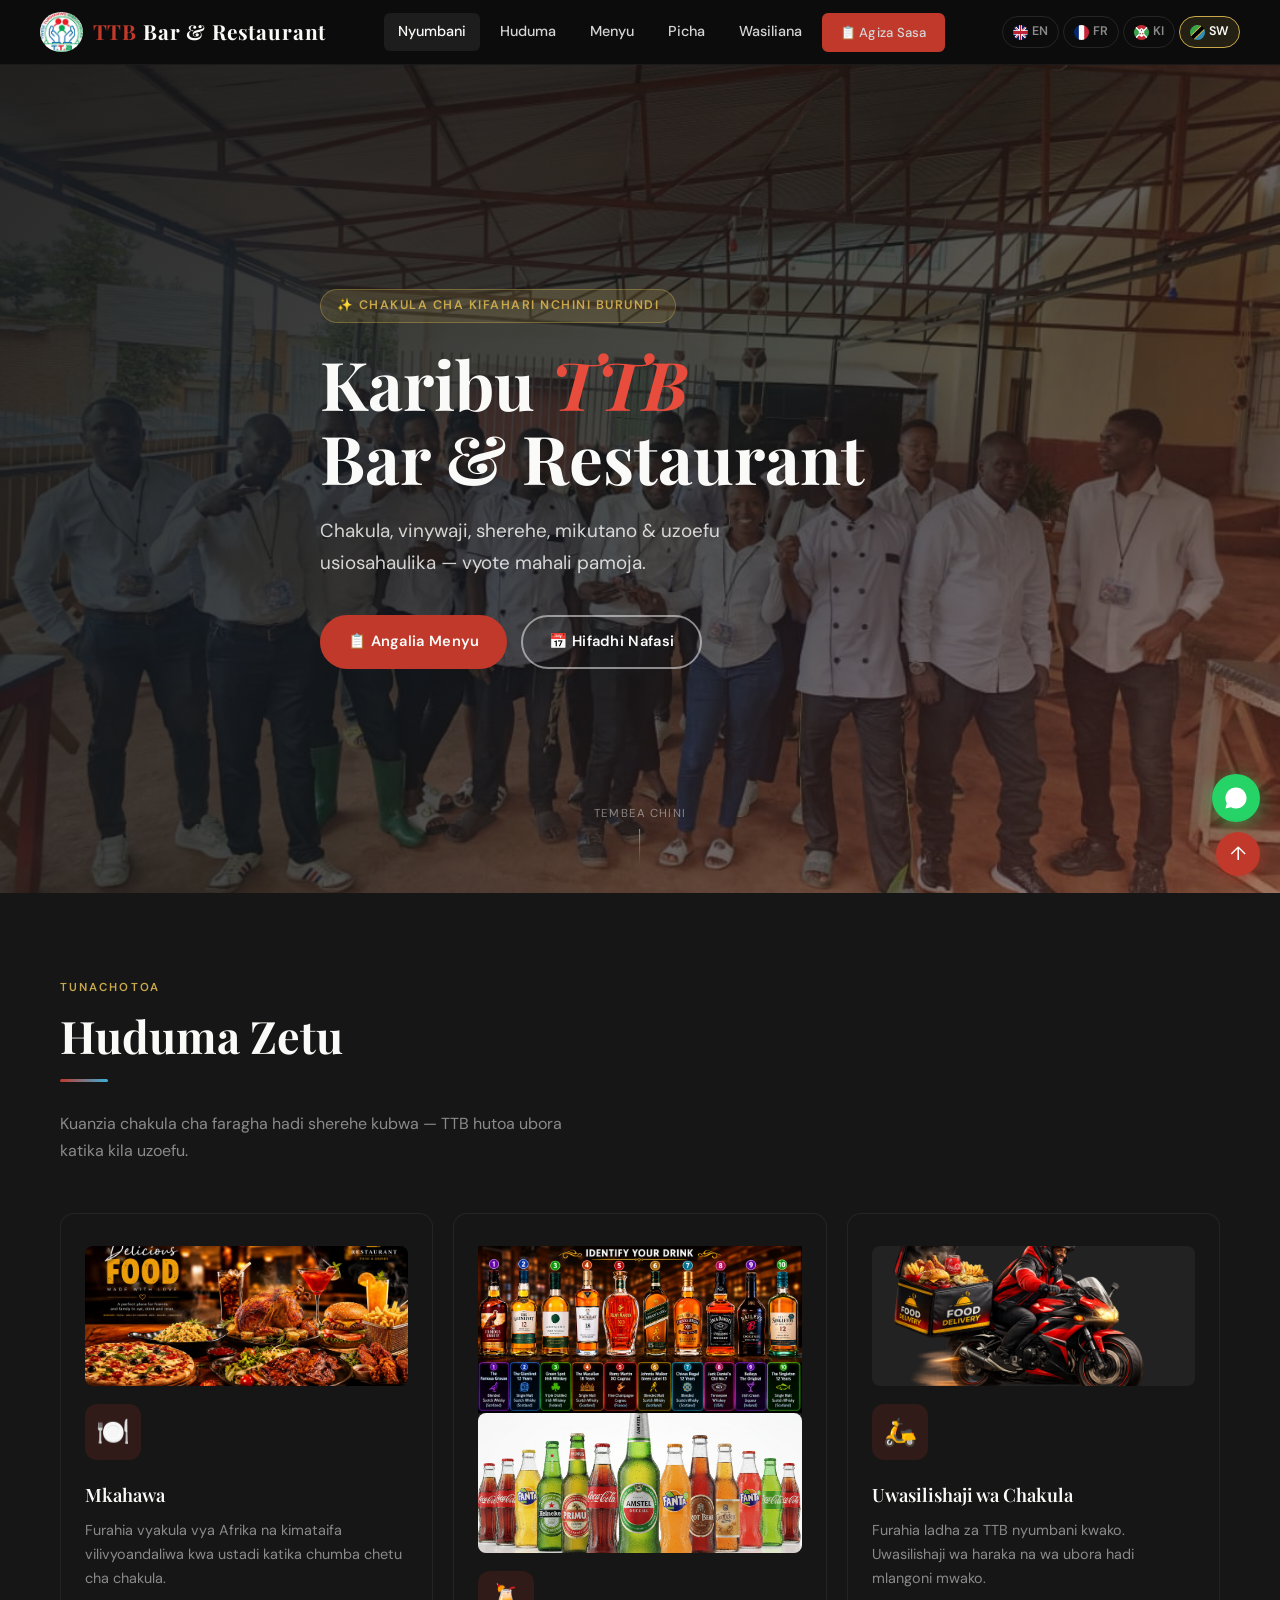
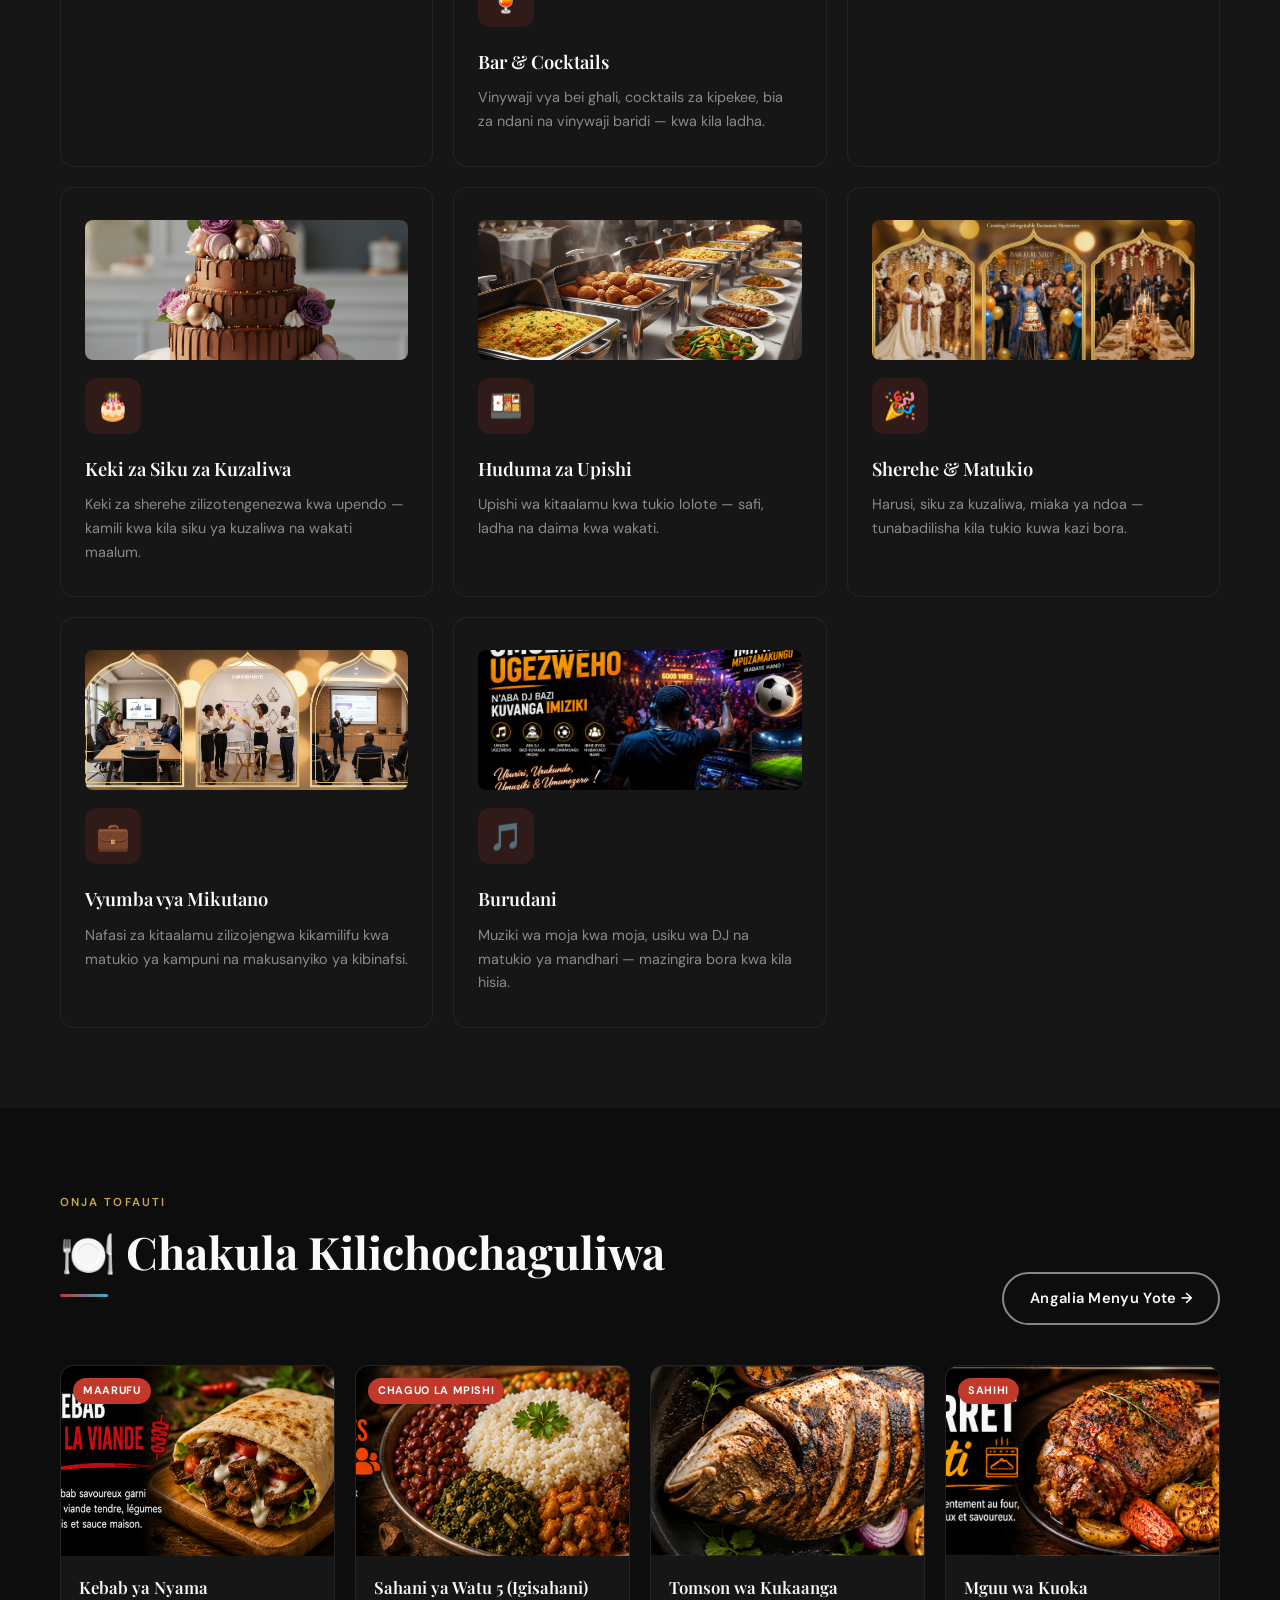
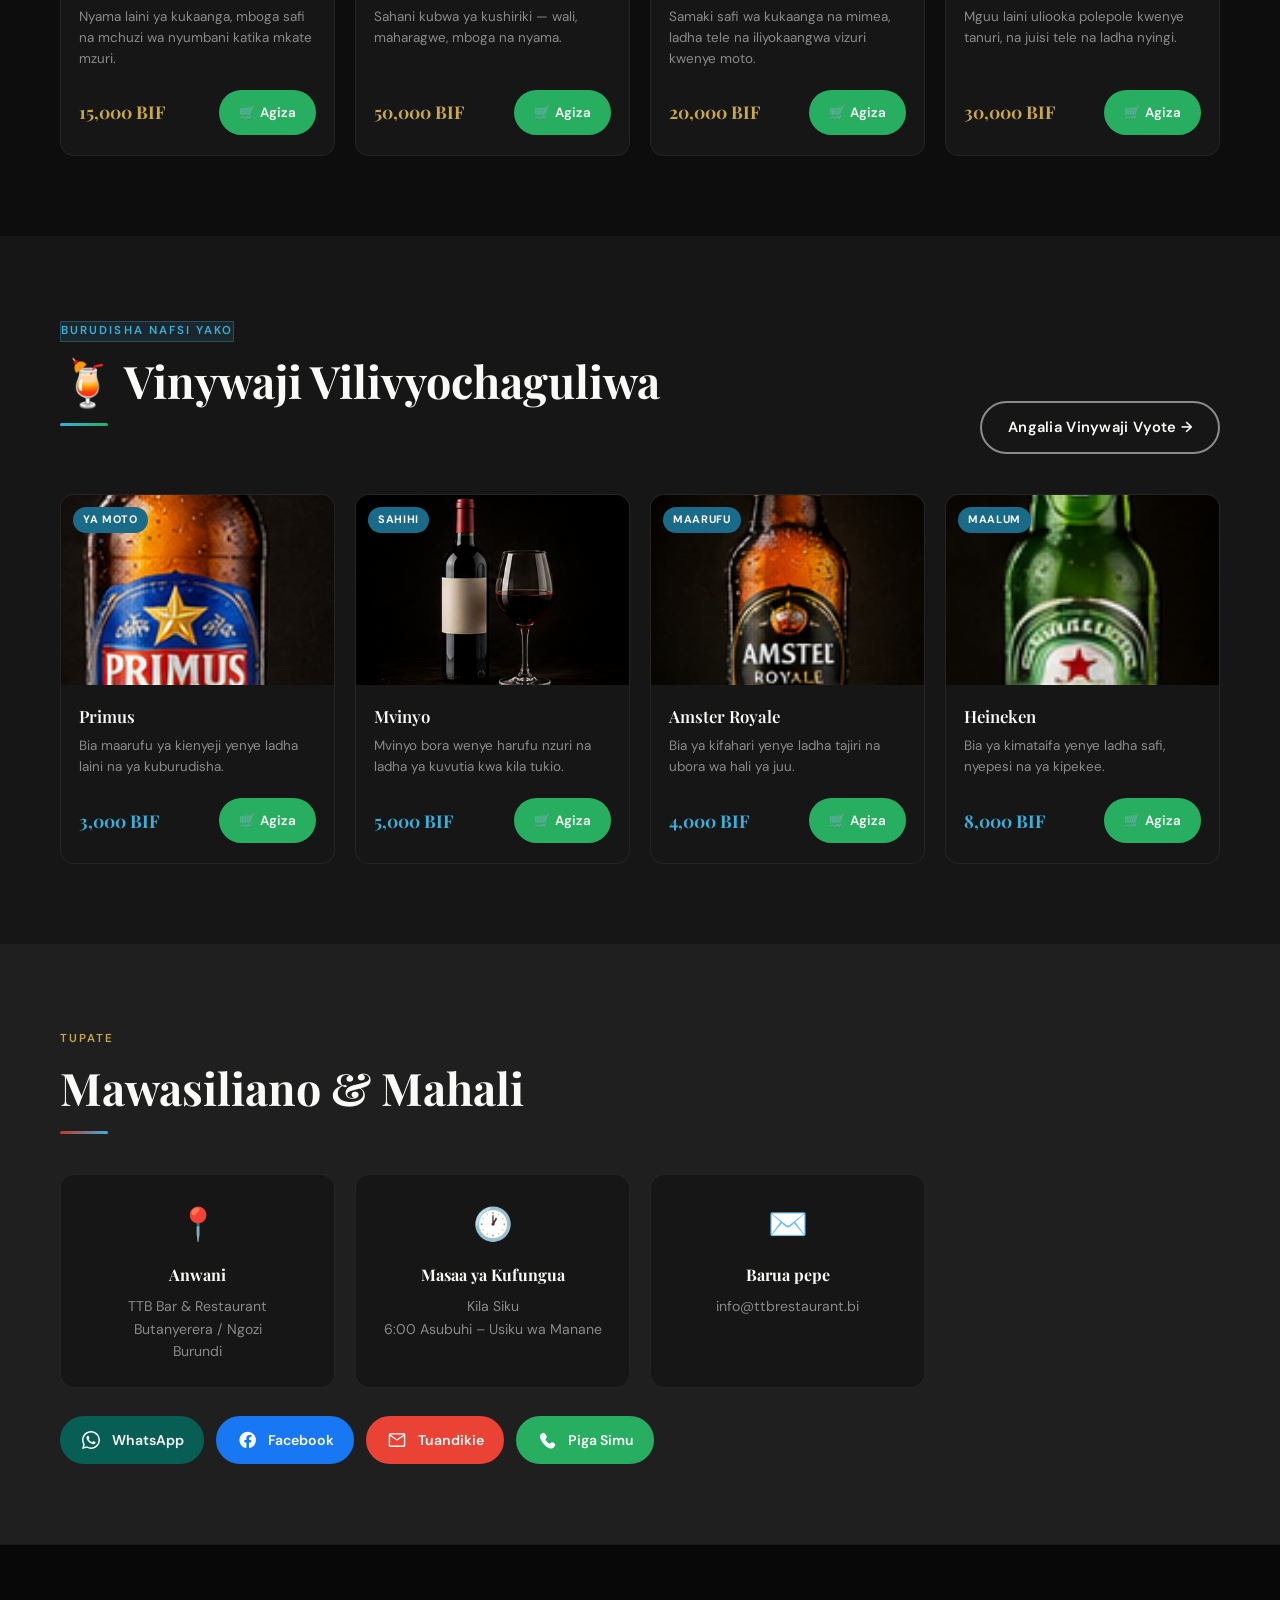
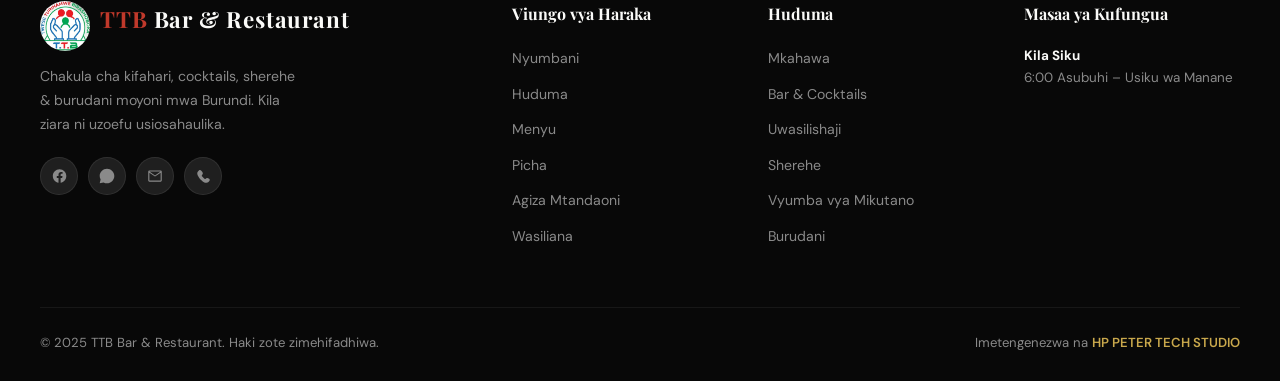
<file: swahili.html>
<!DOCTYPE html>
<html lang="sw">
<head>
  <meta charset="UTF-8" />
  <meta name="viewport" content="width=device-width, initial-scale=1.0" />
  <title>TTB Bar & Restaurant — Burundi (Kiswahili)</title>
  <meta name="description" content="TTB Bar & Restaurant — Chakula bora, vinywaji, sherehe, mikutano na uzoefu wa kipekee nchini Burundi." />
  <link rel="stylesheet" href="style.css" />
  <style>
    /* Vitufe vya mitandao ya kijamii na ikoni halisi */
    .social-icon-link {
      display: inline-flex;
      align-items: center;
      gap: 10px;
      padding: 11px 18px;
      border-radius: 50px;
      font-size: 0.88rem;
      font-weight: 600;
      color: var(--white);
      text-decoration: none;
      transition: all var(--transition);
      border: 2px solid rgba(255,255,255,0.12);
    }
    .social-icon-link.wa  { background: #075E54; border-color:#075E54; }
    .social-icon-link.fb  { background: #1877F2; border-color:#1877F2; }
    .social-icon-link.gm  { background: #EA4335; border-color:#EA4335; }
    .social-icon-link.ph  { background: #27AE60; border-color:#27AE60; }
    .social-icon-link:hover { transform: translateY(-3px); filter: brightness(1.15); box-shadow: 0 6px 20px rgba(0,0,0,0.35); }
    .social-contact-row { display: flex; flex-wrap: wrap; gap: 12px; margin-top: 28px; }

    /* Sehemu ya vinywaji */
    .drinks-badge { background: rgba(59,175,218,0.12); border: 1px solid rgba(59,175,218,0.3); color: var(--blue); }
    .drink-card .food-img { background: linear-gradient(135deg,#0d1a22,#0a2030); }
    .drink-card .food-badge { background: var(--blue-dark); }
    .drink-price { color: var(--blue) !important; }
  </style>
</head>
<body>

  <input type="checkbox" id="nav-toggle" hidden />

  <!-- ============================================================
       KICHWA CHA UKURASA (HEADER)
       ============================================================ -->
  <header class="site-header">
    <div class="header-inner">
      <a href="swahili.html" class="logo-wrap">
        <img style="border-radius:50%;" src="images/ttbBarRestaurantLogo.jpeg" alt="TTB Logo" onerror="this.style.display='none'" />
        <span class="logo-text"><span>TTB</span> Bar & Restaurant</span>
      </a>
      <nav class="main-nav" aria-label="Urambazaji mkuu">
        <a href="#nyumbani" class="active">Nyumbani</a>
        <a href="#huduma">Huduma</a>
        <a href="#menyu-kuu">Menyu</a>
        <!-- Picha zimeunganishwa na ukurasa wake -->
        <a href="gallery.html">Picha</a>
        <a href="#wasiliana">Wasiliana</a>
        <a href="menu.html" class="btn btn-primary" style="padding:7px 16px;font-size:0.82rem;">📋 Agiza Sasa</a>
      </nav>
      <div class="lang-nav">
        <a href="index.html"    class="lang-btn"><img style="width:15px;height:15px;border-radius:50%;" src="images/greatBretainIcon.png" alt="EN"> EN</a>
        <a href="francais.html" class="lang-btn"><img style="width:15px;height:15px;border-radius:50%;" src="images/franceIcon.png" alt="FR"> FR</a>
        <a href="kirundi.html"  class="lang-btn"><img style="width:15px;height:15px;border-radius:50%;" src="images/burundiIcon.png" alt="KI"> KI</a>
        <a href="swahili.html"  class="lang-btn active"><img style="width:15px;height:15px;border-radius:50%;" src="images/tanzaniaIcon.png" alt="SW"> SW</a>
      </div>
      <label for="nav-toggle" class="menu-toggle" aria-label="Fungua menyu">
        <span></span><span></span><span></span>
      </label>
    </div>
  </header>

  <!-- Menyu ya simu — LAZIMA iwe NJE ya header ili CSS ifanye kazi -->
  <nav class="mobile-nav" aria-label="Urambazaji wa simu">
    <a href="#nyumbani">Nyumbani</a>
    <a href="#huduma">Huduma</a>
    <a href="#menyu-kuu">Menyu</a>
    <a href="gallery.html">Picha</a>
    <a href="#wasiliana">Wasiliana</a>
    <a href="menu.html">📋 Agiza Sasa</a>
    <div class="lang-row">
      <a href="index.html"    class="lang-btn">🇬🇧 EN</a>
      <a href="francais.html" class="lang-btn">🇫🇷 FR</a>
      <a href="kirundi.html"  class="lang-btn">🇧🇮 KI</a>
      <a href="swahili.html"  class="lang-btn active">🇹🇿 SW</a>
    </div>
  </nav>

  <!-- ============================================================
       SEHEMU YA HERO
       ============================================================ -->
  <section class="hero" id="nyumbani">
    <div class="hero-bg">
      <img src="images/ttbImg11.jpeg" alt="TTB Bar & Restaurant mazingira" />
    </div>
    <div class="hero-overlay"></div>
    <div class="hero-content container">
      <div class="hero-badge">✨ Chakula cha Kifahari nchini Burundi</div>
      <h1 class="hero-title">Karibu <em>TTB</em><br />Bar &amp; Restaurant</h1>
      <p class="hero-sub">Chakula, vinywaji, sherehe, mikutano &amp; uzoefu usiosahaulika — vyote mahali pamoja.</p>
      <div class="hero-actions">
        <a href="menu.html" class="btn btn-primary">📋 Angalia Menyu</a>
        <a href="https://wa.me/25768857061?text=Habari%20TTB%20Bar%20%26%20Restaurant%2C%20ningependa%20kuhifadhi%20nafasi%20kwa%20watu%20___%20tarehe%20___" class="btn btn-outline">📅 Hifadhi Nafasi</a>
      </div>
    </div>
    <div class="hero-scroll">Tembea Chini</div>
  </section>

  <!-- ============================================================
       HUDUMA
       ============================================================ -->
  <section class="section section-dark2" id="huduma">
    <div class="container">
      <span class="section-label">Tunachotoa</span>
      <h2 class="section-title">Huduma Zetu</h2>
      <div class="divider"></div>
      <p class="section-subtitle">Kuanzia chakula cha faragha hadi sherehe kubwa — TTB hutoa ubora katika kila uzoefu.</p>
      <div class="services-grid">

        <div class="service-card">
          <div class="service-img-wrap"><img src="images/ttbImg16.png" alt="Mkahawa" onerror="this.parentElement.innerHTML='🍽️'" /></div>
          <div class="service-icon">🍽️</div>
          <h3>Mkahawa</h3>
          <p>Furahia vyakula vya Afrika na kimataifa vilivyoandaliwa kwa ustadi katika chumba chetu cha chakula.</p>
        </div>

        <div class="service-card">
          <div><img src="images/nosWhiskey.png" alt="nosWhiskey"></div>
          <div class="service-img-wrap"><img src="images/ttbImg15.png" alt="Bar na Cocktails" onerror="this.parentElement.innerHTML='🍹'" /></div>
          <div class="service-icon">🍹</div>
          <h3>Bar &amp; Cocktails</h3>
          <p>Vinywaji vya bei ghali, cocktails za kipekee, bia za ndani na vinywaji baridi — kwa kila ladha.</p>
        </div>

        <div class="service-card">
          <div class="service-img-wrap"><img src="images/ttbImg17.png" alt="Uwasilishaji wa Chakula" onerror="this.parentElement.innerHTML='🛵'" /></div>
          <div class="service-icon">🛵</div>
          <h3>Uwasilishaji wa Chakula</h3>
          <p>Furahia ladha za TTB nyumbani kwako. Uwasilishaji wa haraka na wa ubora hadi mlangoni mwako.</p>
        </div>

        <div class="service-card">
          <div class="service-img-wrap"><img src="images/ttbImg14.png" alt="Keki za Siku za Kuzaliwa" onerror="this.parentElement.innerHTML='🎂'" /></div>
          <div class="service-icon">🎂</div>
          <h3>Keki za Siku za Kuzaliwa</h3>
          <p>Keki za sherehe zilizotengenezwa kwa upendo — kamili kwa kila siku ya kuzaliwa na wakati maalum.</p>
        </div>

        <div class="service-card">
          <div class="service-img-wrap"><img src="images/ttbImg13.png" alt="Huduma za Upishi" onerror="this.parentElement.innerHTML='🍱'" /></div>
          <div class="service-icon">🍱</div>
          <h3>Huduma za Upishi</h3>
          <p>Upishi wa kitaalamu kwa tukio lolote — safi, ladha na daima kwa wakati.</p>
        </div>

        <div class="service-card">
          <div class="service-img-wrap"><img src="images/ttbImg18.png" alt="Sherehe na Matukio" onerror="this.parentElement.innerHTML='🎉'" /></div>
          <div class="service-icon">🎉</div>
          <h3>Sherehe &amp; Matukio</h3>
          <p>Harusi, siku za kuzaliwa, miaka ya ndoa — tunabadilisha kila tukio kuwa kazi bora.</p>
        </div>

        <div class="service-card">
          <div class="service-img-wrap"><img src="images/ttbImg19.png" alt="Vyumba vya Mikutano" onerror="this.parentElement.innerHTML='💼'" /></div>
          <div class="service-icon">💼</div>
          <h3>Vyumba vya Mikutano</h3>
          <p>Nafasi za kitaalamu zilizojengwa kikamilifu kwa matukio ya kampuni na makusanyiko ya kibinafsi.</p>
        </div>

        <div class="service-card">
          <div class="service-img-wrap"><img src="images/imyidagaduro.png" alt="Burudani" onerror="this.parentElement.innerHTML='🎵'" /></div>
          <div class="service-icon">🎵</div>
          <h3>Burudani</h3>
          <p>Muziki wa moja kwa moja, usiku wa DJ na matukio ya mandhari — mazingira bora kwa kila hisia.</p>
        </div>

      </div>
    </div>
  </section>

  <!-- ============================================================
       CHAKULA KILICHOCHAGULIWA
       ============================================================ -->
  <section class="section section-dark" id="menyu-kuu">
    <div class="container">
      <div class="menu-section-head">
        <div>
          <span class="section-label">Onja Tofauti</span>
          <h2 class="section-title">🍽️ Chakula Kilichochaguliwa</h2>
          <div class="divider"></div>
        </div>
        <a href="menu.html" class="btn btn-outline">Angalia Menyu Yote →</a>
      </div>
      <div class="cards-row">

        <div class="food-card">
          <div class="food-img">
            <img src="images/ttbKebabAlaViande.png" alt="Kebab ya Nyama" onerror="this.parentElement.innerHTML='🌮'" />
            <span class="food-badge">Maarufu</span>
          </div>
          <div class="food-body">
            <div class="food-name">Kebab ya Nyama</div>
            <div class="food-desc">Nyama laini ya kukaanga, mboga safi na mchuzi wa nyumbani katika mkate mzuri.</div>
            <div class="food-footer">
              <span class="food-price">15,000 BIF</span>
              <a href="https://wa.me/25768857061?text=Habari%20TTB%2C%20ningependa%20kuagiza%201x%20Kebab%20ya%20Nyama%20%28Meza%20%2F%20Uwasilishaji%3A%20__________%29" class="btn btn-green">🛒 Agiza</a>
            </div>
          </div>
        </div>

        <div class="food-card">
          <div class="food-img">
            <img src="images/ttbIgisahani.png" alt="Igisahani" onerror="this.parentElement.innerHTML='🍱'" />
            <span class="food-badge">Chaguo la Mpishi</span>
          </div>
          <div class="food-body">
            <div class="food-name">Sahani ya Watu 5 (Igisahani)</div>
            <div class="food-desc">Sahani kubwa ya kushiriki — wali, maharagwe, mboga na nyama.</div>
            <div class="food-footer">
              <span class="food-price">50,000 BIF</span>
              <a href="https://wa.me/25768857061?text=Habari%20TTB%2C%20ningependa%20kuagiza%201x%20Igisahani%20%28Meza%20%2F%20Uwasilishaji%3A%20__________%29" class="btn btn-green">🛒 Agiza</a>
            </div>
          </div>
        </div>

        <div class="food-card">
          <div class="food-img">
            <img src="images/ttbTomsonGrille.png" alt="Tomson wa Kukaanga" onerror="this.parentElement.innerHTML='🐟'" />
          </div>
          <div class="food-body">
            <div class="food-name">Tomson wa Kukaanga</div>
            <div class="food-desc">Samaki safi wa kukaanga na mimea, ladha tele na iliyokaangwa vizuri kwenye moto.</div>
            <div class="food-footer">
              <span class="food-price">20,000 BIF</span>
              <a href="https://wa.me/25768857061?text=Habari%20TTB%2C%20ningependa%20kuagiza%201x%20Tomson%20wa%20Kukaanga%20%28Meza%20%2F%20Uwasilishaji%3A%20__________%29" class="btn btn-green">🛒 Agiza</a>
            </div>
          </div>
        </div>

        <div class="food-card">
          <div class="food-img">
            <img src="images/ttbJarretRoti.png" alt="Mguu wa Kuoka" onerror="this.parentElement.innerHTML='🍖'" />
            <span class="food-badge">Sahihi</span>
          </div>
          <div class="food-body">
            <div class="food-name">Mguu wa Kuoka</div>
            <div class="food-desc">Mguu laini uliooka polepole kwenye tanuri, na juisi tele na ladha nyingi.</div>
            <div class="food-footer">
              <span class="food-price">30,000 BIF</span>
              <a href="https://wa.me/25768857061?text=Habari%20TTB%2C%20ningependa%20kuagiza%201x%20Mguu%20wa%20Kuoka%20%28Meza%20%2F%20Uwasilishaji%3A%20__________%29" class="btn btn-green">🛒 Agiza</a>
            </div>
          </div>
        </div>

      </div>
    </div>
  </section>

  <!-- ============================================================
       VINYWAJI VILIVYOCHAGULIWA ← SEHEMU MPYA
       ============================================================ -->
  <section class="section section-dark2" id="vinywaji-kuu">
    <div class="container">
      <div class="menu-section-head">
        <div>
          <span class="section-label drinks-badge">Burudisha Nafsi Yako</span>
          <h2 class="section-title">🍹 Vinywaji Vilivyochaguliwa</h2>
          <div class="divider" style="background:linear-gradient(90deg,var(--blue),var(--green));"></div>
        </div>
        <a href="menu.html#drinks" class="btn btn-outline">Angalia Vinywaji Vyote →</a>
      </div>
      <div class="cards-row">

        <!-- Kinywaji 1 — Primus -->
        <div class="food-card drink-card">
          <div class="food-img">
            <img src="images/primus.png" alt="Primus" onerror="this.parentElement.innerHTML='🍵'" />
            <span class="food-badge">Ya Moto</span>
          </div>
          <div class="food-body">
            <div class="food-name">Primus</div>
            <div class="food-desc">Bia maarufu ya kienyeji yenye ladha laini na ya kuburudisha.</div>
            <div class="food-footer">
              <span class="food-price drink-price">3,000 BIF</span>
              <a href="https://wa.me/25768857061?text=Habari%20TTB%2C%20ningependa%20kuagiza%201x%20Primus%20%28Meza%20%2F%20Uwasilishaji%3A%20__________%29" class="btn btn-green">🛒 Agiza</a>
            </div>
          </div>
        </div>

        <!-- Kinywaji 2 — Mvinyo -->
        <div class="food-card drink-card">
          <div class="food-img">
            <img src="images/vinEnBouteille.png" alt="Mvinyo" onerror="this.parentElement.innerHTML='🥤'" />
            <span class="food-badge">Sahihi</span>
          </div>
          <div class="food-body">
            <div class="food-name">Mvinyo</div>
            <div class="food-desc">Mvinyo bora wenye harufu nzuri na ladha ya kuvutia kwa kila tukio.</div>
            <div class="food-footer">
              <span class="food-price drink-price">5,000 BIF</span>
              <a href="https://wa.me/25768857061?text=Habari%20TTB%2C%20ningependa%20kuagiza%201x%20Mvinyo%20%28Meza%20%2F%20Uwasilishaji%3A%20__________%29" class="btn btn-green">🛒 Agiza</a>
            </div>
          </div>
        </div>

        <!-- Kinywaji 3 — Amster Royale -->
        <div class="food-card drink-card">
          <div class="food-img">
            <img src="images/amsterRoyale.png" alt="Amster Royale" onerror="this.parentElement.innerHTML='🫚'" />
            <span class="food-badge">Maarufu</span>
          </div>
          <div class="food-body">
            <div class="food-name">Amster Royale</div>
            <div class="food-desc">Bia ya kifahari yenye ladha tajiri na ubora wa hali ya juu.</div>
            <div class="food-footer">
              <span class="food-price drink-price">4,000 BIF</span>
              <a href="https://wa.me/25768857061?text=Habari%20TTB%2C%20ningependa%20kuagiza%201x%20Amster%20Royale%20%28Meza%20%2F%20Uwasilishaji%3A%20__________%29" class="btn btn-green">🛒 Agiza</a>
            </div>
          </div>
        </div>

        <!-- Kinywaji 4 — Heineken -->
        <div class="food-card drink-card">
          <div class="food-img">
            <img src="images/heineken.png" alt="Heineken" onerror="this.parentElement.innerHTML='�'" />
            <span class="food-badge">Maalum</span>
          </div>
          <div class="food-body">
            <div class="food-name">Heineken</div>
            <div class="food-desc">Bia ya kimataifa yenye ladha safi, nyepesi na ya kipekee.</div>
            <div class="food-footer">
              <span class="food-price drink-price">8,000 BIF</span>
              <a href="https://wa.me/25768857061?text=Habari%20TTB%2C%20ningependa%20kuagiza%201x%20Heineken%20%28Meza%20%2F%20Uwasilishaji%3A%20__________%29" class="btn btn-green">🛒 Agiza</a>
            </div>
          </div>
        </div>

      </div>
    </div>
  </section>

  <!-- ============================================================
       MAWASILIANO (CONTACT)
       ============================================================ -->
  <section class="section section-dark3" id="wasiliana">
    <div class="container">
      <span class="section-label">Tupate</span>
      <h2 class="section-title">Mawasiliano &amp; Mahali</h2>
      <div class="divider"></div>

      <div class="info-grid">
        <div class="info-card">
          <div class="icon">📍</div>
          <h4>Anwani</h4>
          <p>TTB Bar &amp; Restaurant<br />Butanyerera / Ngozi<br />Burundi</p>
        </div>
        <div class="info-card">
          <div class="icon">🕐</div>
          <h4>Masaa ya Kufungua</h4>
          <p>Kila Siku<br />6:00 Asubuhi – Usiku wa Manane</p>
        </div>
        <div class="info-card">
          <div class="icon">✉️</div>
          <h4>Barua pepe</h4>
          <p><a href="mailto:info@ttbrestaurant.bi">info@ttbrestaurant.bi</a></p>
        </div>
      </div>

      <!-- Vitufe vya mitandao ya kijamii na ikoni halisi -->
      <div class="social-contact-row">

        <a href="https://wa.me/25768857061?text=Habari%20TTB!" class="social-icon-link wa">
          <svg width="22" height="22" viewBox="0 0 32 32" fill="white"><path d="M16 3C8.82 3 3 8.82 3 16c0 2.3.6 4.46 1.64 6.33L3 29l6.84-1.6A13 13 0 0 0 16 29c7.18 0 13-5.82 13-13S23.18 3 16 3zm0 23.85a10.83 10.83 0 0 1-5.52-1.52l-.4-.24-4.06.95.99-3.95-.26-.41A10.85 10.85 0 1 1 16 26.85zm5.95-8.13c-.33-.16-1.93-.95-2.23-1.06-.3-.1-.52-.16-.73.16-.22.33-.84 1.06-1.03 1.28-.19.22-.38.24-.7.08-.33-.16-1.38-.51-2.63-1.62-.97-.87-1.63-1.94-1.82-2.27-.19-.33-.02-.51.14-.67.15-.14.33-.38.49-.57.16-.19.22-.33.33-.54.1-.22.05-.41-.02-.57-.08-.16-.73-1.77-1-2.43-.26-.64-.53-.55-.73-.56h-.62c-.22 0-.57.08-.86.41-.3.33-1.13 1.1-1.13 2.68s1.16 3.11 1.32 3.32c.16.22 2.28 3.47 5.52 4.87.77.33 1.37.53 1.84.68.77.24 1.47.21 2.03.13.62-.09 1.93-.79 2.2-1.55.27-.76.27-1.41.19-1.55-.08-.14-.3-.22-.62-.38z"/></svg>
          WhatsApp
        </a>

        <a href="https://facebook.com/your-ttb-page" target="_blank" class="social-icon-link fb">
          <svg width="22" height="22" viewBox="0 0 32 32" fill="white"><path d="M29 16C29 9.37 23.63 4 17 4S5 9.37 5 16c0 6 4.39 10.99 10.13 11.85V19.7h-3.05V16h3.05v-2.65c0-3.01 1.79-4.67 4.53-4.67 1.31 0 2.69.23 2.69.23v2.96h-1.51c-1.49 0-1.96.93-1.96 1.88V16h3.33l-.53 3.7H18.9v8.15C24.61 26.99 29 22 29 16z"/></svg>
          Facebook
        </a>

        <a href="mailto:info@ttbrestaurant.bi" class="social-icon-link gm">
          <svg width="22" height="22" viewBox="0 0 32 32" fill="white"><path d="M26 6H6a2 2 0 0 0-2 2v16a2 2 0 0 0 2 2h20a2 2 0 0 0 2-2V8a2 2 0 0 0-2-2zm0 2-10 7L6 8h20zm0 16H6V10l10 7 10-7v14z"/></svg>
          Tuandikie
        </a>

        <a href="tel:+25768857061" class="social-icon-link ph">
          <svg width="22" height="22" viewBox="0 0 32 32" fill="white"><path d="M26.5 20.5c-1.5-1-3.1-1.6-4.5-.6l-1.8 1.3c-.5.3-1.1.2-1.5-.2-1.3-1.2-3.4-3.3-4.6-4.6-.4-.4-.5-1-.2-1.5l1.3-1.8c1-1.4.4-3-.6-4.5L13 6.7C11.9 5.2 10 5 8.7 6.2L7 7.8C5 9.8 5.5 13.2 8 17.5c2 3.5 4.8 6.4 8 8.5 4.5 2.8 7.8 2.8 9.7.8l1.5-1.7c1.2-1.3 1-3.1-.2-4.1l-1.5-1.1-1 1z"/></svg>
          Piga Simu
        </a>

      </div>
    </div>
  </section>

  <!-- ============================================================
       MIGUU YA UKURASA (FOOTER)
       ============================================================ -->
  <footer class="site-footer">
    <div class="footer-inner">
      <div class="footer-grid">

        <div class="footer-brand">
          <div style="display:flex;align-items:center;gap:10px;margin-bottom:14px;">
            <img style="width:50px;height:50px;border-radius:50%;" src="images/ttbBarRestaurantLogo.jpeg" alt="TTB Logo" />
            <span class="logo-text"><span>TTB</span> Bar &amp; Restaurant</span>
          </div>
          <p>Chakula cha kifahari, cocktails, sherehe &amp; burudani moyoni mwa Burundi. Kila ziara ni uzoefu usiosahaulika.</p>
          <div class="social-row" style="margin-top:14px;">
            <a href="https://facebook.com/your-ttb-page" class="social-btn" title="Facebook">
              <svg width="18" height="18" viewBox="0 0 32 32" fill="currentColor"><path d="M29 16C29 9.37 23.63 4 17 4S5 9.37 5 16c0 6 4.39 10.99 10.13 11.85V19.7h-3.05V16h3.05v-2.65c0-3.01 1.79-4.67 4.53-4.67 1.31 0 2.69.23 2.69.23v2.96h-1.51c-1.49 0-1.96.93-1.96 1.88V16h3.33l-.53 3.7H18.9v8.15C24.61 26.99 29 22 29 16z"/></svg>
            </a>
            <a href="https://wa.me/25768857061" class="social-btn" title="WhatsApp">
              <svg width="18" height="18" viewBox="0 0 32 32" fill="currentColor"><path d="M16 3C8.82 3 3 8.82 3 16c0 2.3.6 4.46 1.64 6.33L3 29l6.84-1.6A13 13 0 0 0 16 29c7.18 0 13-5.82 13-13S23.18 3 16 3zm5.95 15.72c-.33-.16-1.93-.95-2.23-1.06-.3-.1-.52-.16-.73.16-.22.33-.84 1.06-1.03 1.28-.19.22-.38.24-.7.08-.33-.16-1.38-.51-2.63-1.62-.97-.87-1.63-1.94-1.82-2.27-.19-.33-.02-.51.14-.67.15-.14.33-.38.49-.57.16-.19.22-.33.33-.54.1-.22.05-.41-.02-.57-.08-.16-.73-1.77-1-2.43-.26-.64-.53-.55-.73-.56h-.62c-.22 0-.57.08-.86.41-.3.33-1.13 1.1-1.13 2.68s1.16 3.11 1.32 3.32c.16.22 2.28 3.47 5.52 4.87.77.33 1.37.53 1.84.68.77.24 1.47.21 2.03.13.62-.09 1.93-.79 2.2-1.55.27-.76.27-1.41.19-1.55-.08-.14-.3-.22-.62-.38z"/></svg>
            </a>
            <a href="mailto:info@ttbrestaurant.bi" class="social-btn" title="Barua pepe">
              <svg width="18" height="18" viewBox="0 0 32 32" fill="currentColor"><path d="M26 6H6a2 2 0 0 0-2 2v16a2 2 0 0 0 2 2h20a2 2 0 0 0 2-2V8a2 2 0 0 0-2-2zm0 2-10 7L6 8h20zm0 16H6V10l10 7 10-7v14z"/></svg>
            </a>
            <a href="tel:+25768857061" class="social-btn" title="Simu">
              <svg width="18" height="18" viewBox="0 0 32 32" fill="currentColor"><path d="M26.5 20.5c-1.5-1-3.1-1.6-4.5-.6l-1.8 1.3c-.5.3-1.1.2-1.5-.2-1.3-1.2-3.4-3.3-4.6-4.6-.4-.4-.5-1-.2-1.5l1.3-1.8c1-1.4.4-3-.6-4.5L13 6.7C11.9 5.2 10 5 8.7 6.2L7 7.8C5 9.8 5.5 13.2 8 17.5c2 3.5 4.8 6.4 8 8.5 4.5 2.8 7.8 2.8 9.7.8l1.5-1.7c1.2-1.3 1-3.1-.2-4.1l-1.5-1.1-1 1z"/></svg>
            </a>
          </div>
        </div>

        <div class="footer-col">
          <h5>Viungo vya Haraka</h5>
          <ul>
            <li><a href="#nyumbani">Nyumbani</a></li>
            <li><a href="#huduma">Huduma</a></li>
            <li><a href="#menyu-kuu">Menyu</a></li>
            <li><a href="gallery.html">Picha</a></li>
            <li><a href="menu.html">Agiza Mtandaoni</a></li>
            <li><a href="#wasiliana">Wasiliana</a></li>
          </ul>
        </div>

        <div class="footer-col">
          <h5>Huduma</h5>
          <ul>
            <li><a href="#huduma">Mkahawa</a></li>
            <li><a href="#huduma">Bar &amp; Cocktails</a></li>
            <li><a href="#huduma">Uwasilishaji</a></li>
            <li><a href="#huduma">Sherehe</a></li>
            <li><a href="#huduma">Vyumba vya Mikutano</a></li>
            <li><a href="#huduma">Burudani</a></li>
          </ul>
        </div>

        <div class="footer-col">
          <h5>Masaa ya Kufungua</h5>
          <div class="footer-hours">
            <span><strong>Kila Siku</strong><br />6:00 Asubuhi – Usiku wa Manane</span>
          </div>
        </div>

      </div>
      <div class="footer-bottom">
        <span>© 2025 TTB Bar &amp; Restaurant. Haki zote zimehifadhiwa.</span>
        <span>Imetengenezwa na <a href="https://hppeter830s.github.io/hppetertechstudio/" target="_blank" rel="noopener">HP PETER TECH STUDIO</a></span>
      </div>
    </div>
  </footer>

  <a href="https://wa.me/25768857061?text=Habari%20TTB%20Bar%20%26%20Restaurant!" class="whatsapp-float" title="Zungumza kwenye WhatsApp">
    <svg width="26" height="26" viewBox="0 0 32 32" fill="white"><path d="M16 3C8.82 3 3 8.82 3 16c0 2.3.6 4.46 1.64 6.33L3 29l6.84-1.6A13 13 0 0 0 16 29c7.18 0 13-5.82 13-13S23.18 3 16 3zm5.95 15.72c-.33-.16-1.93-.95-2.23-1.06-.3-.1-.52-.16-.73.16-.22.33-.84 1.06-1.03 1.28-.19.22-.38.24-.7.08-.33-.16-1.38-.51-2.63-1.62-.97-.87-1.63-1.94-1.82-2.27-.19-.33-.02-.51.14-.67.15-.14.33-.38.49-.57.16-.19.22-.33.33-.54.1-.22.05-.41-.02-.57-.08-.16-.73-1.77-1-2.43-.26-.64-.53-.55-.73-.56h-.62c-.22 0-.57.08-.86.41-.3.33-1.13 1.1-1.13 2.68s1.16 3.11 1.32 3.32c.16.22 2.28 3.47 5.52 4.87.77.33 1.37.53 1.84.68.77.24 1.47.21 2.03.13.62-.09 1.93-.79 2.2-1.55.27-.76.27-1.41.19-1.55-.08-.14-.3-.22-.62-.38z"/></svg>
  </a>
  <a href="#nyumbani" class="scroll-top" title="Rudi juu">↑</a>

</body>
</html>
</file>
<file: style.css>
/* ============================================================
   TTB BAR & RESTAURANT — style.css
   Shared stylesheet for all pages
   Font: Playfair Display (headings) + DM Sans (body)
   ============================================================ */

/* ── Google Fonts ── */
@import url('https://fonts.googleapis.com/css2?family=Playfair+Display:ital,wght@0,400;0,600;0,700;1,400&family=DM+Sans:wght@300;400;500;600&display=swap');

/* ── CSS Variables (edit colors here) ── */
:root {
  --red:        #C0392B;
  --red-light:  #E74C3C;
  --red-dark:   #96281B;
  --blue:       #3BAFDA;
  --blue-light: #A8D8EA;
  --blue-dark:  #1A6B8A;
  --green:      #27AE60;
  --green-light:#2ECC71;
  --white:      #FAFAF8;
  --cream:      #F5F0E8;
  --dark:       #0D0D0D;
  --dark2:      #161616;
  --dark3:      #1F1F1F;
  --gray:       #8A8A8A;
  --gray-light: #D5D5D5;
  --gold:       #C9A84C;
  --shadow:     0 8px 32px rgba(0,0,0,0.28);
  --shadow-sm:  0 4px 16px rgba(0,0,0,0.18);
  --radius:     14px;
  --radius-sm:  8px;
  --transition: 0.3s cubic-bezier(0.4,0,0.2,1);
}

/* ── Reset ── */
*, *::before, *::after {
  box-sizing: border-box;
  margin: 0;
  padding: 0;
}

html {
  scroll-behavior: smooth;
  font-size: 16px;
}

body {
  font-family: 'DM Sans', sans-serif;
  background: var(--dark);
  color: var(--white);
  overflow-x: hidden;
  line-height: 1.6;
}

img {
  max-width: 100%;
  display: block;
}

a {
  text-decoration: none;
  color: inherit;
}

ul { list-style: none; }

/* ── Utility ── */
.container {
  width: 100%;
  max-width: 1200px;
  margin: 0 auto;
  padding: 0 20px;
}

.section-label {
  display: inline-block;
  font-size: 0.72rem;
  font-weight: 600;
  letter-spacing: 0.18em;
  text-transform: uppercase;
  color: var(--gold);
  margin-bottom: 12px;
}

.section-title {
  font-family: 'Playfair Display', serif;
  font-size: clamp(1.8rem, 4vw, 2.8rem);
  font-weight: 700;
  line-height: 1.2;
  margin-bottom: 16px;
}

.section-subtitle {
  color: var(--gray);
  font-size: 1rem;
  max-width: 540px;
  line-height: 1.7;
}

/* ── Divider accent ── */
.divider {
  width: 48px;
  height: 3px;
  background: linear-gradient(90deg, var(--red), var(--blue));
  border-radius: 4px;
  margin: 14px 0 28px;
}

/* ============================================================
   HEADER / NAV
   ============================================================ */
.site-header {
  position: sticky;
  top: 0;
  z-index: 999;
  background: rgba(13,13,13,0.96);
  backdrop-filter: blur(12px);
  border-bottom: 1px solid rgba(255,255,255,0.06);
  padding: 0 20px;
}

.header-inner {
  display: flex;
  align-items: center;
  justify-content: space-between;
  max-width: 1200px;
  margin: 0 auto;
  height: 64px;
  gap: 16px;
}

/* ── Logo ── */
.logo-wrap {
  display: flex;
  align-items: center;
  gap: 10px;
  flex-shrink: 0;
}

.logo-wrap img {
  height: 40px;
  width: auto;
  object-fit: contain;
}

.logo-text {
  font-family: 'Playfair Display', serif;
  font-size: 1.3rem;
  font-weight: 700;
  color: var(--white);
  letter-spacing: 0.04em;
}

.logo-text span {
  color: var(--red);
}

/* ── Main nav ── */
.main-nav {
  display: flex;
  align-items: center;
  gap: 6px;
}

.main-nav a {
  padding: 7px 14px;
  font-size: 0.9rem;
  font-weight: 500;
  color: var(--gray-light);
  border-radius: 6px;
  transition: color var(--transition), background var(--transition);
}

.main-nav a:hover,
.main-nav a.active {
  color: var(--white);
  background: rgba(255,255,255,0.07);
}

/* ── Language buttons ── */
.lang-nav {
  display: flex;
  align-items: center;
  gap: 4px;
  flex-shrink: 0;
}

.lang-btn {
  display: inline-flex;
  align-items: center;
  gap: 4px;
  padding: 5px 10px;
  font-size: 0.78rem;
  font-weight: 600;
  color: var(--gray);
  border: 1px solid rgba(255,255,255,0.1);
  border-radius: 20px;
  transition: all var(--transition);
}

.lang-btn:hover,
.lang-btn.active {
  color: var(--white);
  border-color: var(--gold);
  background: rgba(201,168,76,0.12);
}

/* ── Mobile menu toggle ── */
.menu-toggle {
  display: none;
  flex-direction: column;
  gap: 5px;
  cursor: pointer;
  padding: 6px;
  background: none;
  border: none;
}

.menu-toggle span {
  display: block;
  width: 24px;
  height: 2px;
  background: var(--white);
  border-radius: 2px;
  transition: all var(--transition);
}

/* ── Mobile nav drawer ── */
.mobile-nav {
  display: none;
  flex-direction: column;
  background: var(--dark2);
  padding: 16px 20px 20px;
  border-top: 1px solid rgba(255,255,255,0.06);
}

.mobile-nav a {
  display: block;
  padding: 12px 0;
  font-size: 1rem;
  color: var(--gray-light);
  border-bottom: 1px solid rgba(255,255,255,0.05);
  transition: color var(--transition);
}

.mobile-nav a:hover { color: var(--white); }

.mobile-nav .lang-row {
  display: flex;
  gap: 8px;
  margin-top: 16px;
}

/* Checkbox trick for mobile menu */
#nav-toggle { display: none; }
#nav-toggle:checked ~ .mobile-nav { display: flex; }
#nav-toggle:checked ~ .site-header .menu-toggle span:nth-child(1) {
  transform: rotate(45deg) translate(5px,5px);
}
#nav-toggle:checked ~ .site-header .menu-toggle span:nth-child(2) {
  opacity: 0;
}
#nav-toggle:checked ~ .site-header .menu-toggle span:nth-child(3) {
  transform: rotate(-45deg) translate(5px,-5px);
}

/* ============================================================
   HERO SECTION
   ============================================================ */
.hero {
  position: relative;
  min-height: 92vh;
  display: flex;
  align-items: center;
  overflow: hidden;
}

/* ── Hero background image placeholder ── */
.hero-bg {
  position: absolute;
  inset: 0;
  background: var(--dark3);  /* fallback color until image is added */
  z-index: 0;
}

.hero-bg img {
  width: 100%;
  height: 100%;
  object-fit: cover;
  opacity: 0.55;
}

/* ── Dark gradient overlay ── */
.hero-overlay {
  position: absolute;
  inset: 0;
  background: linear-gradient(
    135deg,
    rgba(13,13,13,0.82) 0%,
    rgba(13,13,13,0.55) 50%,
    rgba(192,57,43,0.22) 100%
  );
  z-index: 1;
}

.hero-content {
  position: relative;
  z-index: 2;
  max-width: 680px;
  padding: 60px 20px;
  margin: 0 auto;
  animation: fadeUp 0.9s ease both;
}

@keyframes fadeUp {
  from { opacity: 0; transform: translateY(30px); }
  to   { opacity: 1; transform: translateY(0); }
}

.hero-badge {
  display: inline-flex;
  align-items: center;
  gap: 8px;
  padding: 6px 16px;
  background: rgba(201,168,76,0.15);
  border: 1px solid rgba(201,168,76,0.4);
  border-radius: 30px;
  font-size: 0.78rem;
  font-weight: 600;
  letter-spacing: 0.12em;
  text-transform: uppercase;
  color: var(--gold);
  margin-bottom: 24px;
}

.hero-title {
  font-family: 'Playfair Display', serif;
  font-size: clamp(2.4rem, 7vw, 4.2rem);
  font-weight: 700;
  line-height: 1.1;
  margin-bottom: 20px;
  color: var(--white);
}

.hero-title em {
  font-style: italic;
  color: var(--red-light);
}

.hero-sub {
  font-size: clamp(1rem, 2.5vw, 1.18rem);
  color: rgba(250,250,248,0.82);
  max-width: 520px;
  margin-bottom: 36px;
  line-height: 1.7;
}

.hero-actions {
  display: flex;
  gap: 14px;
  flex-wrap: wrap;
}

/* ── Buttons ── */
.btn {
  display: inline-flex;
  align-items: center;
  gap: 8px;
  padding: 13px 26px;
  font-family: 'DM Sans', sans-serif;
  font-size: 0.92rem;
  font-weight: 600;
  border-radius: 50px;
  cursor: pointer;
  border: 2px solid transparent;
  transition: all var(--transition);
  letter-spacing: 0.02em;
}

.btn-primary {
  background: var(--red);
  color: var(--white);
  border-color: var(--red);
}

.btn-primary:hover {
  background: var(--red-light);
  border-color: var(--red-light);
  transform: translateY(-2px);
  box-shadow: 0 8px 24px rgba(192,57,43,0.45);
}

.btn-outline {
  background: transparent;
  color: var(--white);
  border-color: rgba(255,255,255,0.5);
}

.btn-outline:hover {
  background: rgba(255,255,255,0.1);
  border-color: var(--white);
  transform: translateY(-2px);
}

.btn-green {
  background: var(--green);
  color: var(--white);
  border-color: var(--green);
  font-size: 0.84rem;
  padding: 10px 18px;
}

.btn-green:hover {
  background: var(--green-light);
  border-color: var(--green-light);
  transform: translateY(-2px);
  box-shadow: 0 6px 20px rgba(39,174,96,0.4);
}

/* ── Hero scroll indicator ── */
.hero-scroll {
  position: absolute;
  bottom: 28px;
  left: 50%;
  transform: translateX(-50%);
  z-index: 2;
  display: flex;
  flex-direction: column;
  align-items: center;
  gap: 6px;
  color: rgba(255,255,255,0.45);
  font-size: 0.72rem;
  letter-spacing: 0.1em;
  text-transform: uppercase;
  animation: bounce 2s infinite;
}

.hero-scroll::after {
  content: '';
  width: 1px;
  height: 36px;
  background: linear-gradient(to bottom, rgba(255,255,255,0.5), transparent);
}

@keyframes bounce {
  0%,100% { transform: translateX(-50%) translateY(0); }
  50%      { transform: translateX(-50%) translateY(6px); }
}

/* ============================================================
   SECTION WRAPPERS
   ============================================================ */
.section {
  padding: 80px 0;
}

.section-dark  { background: var(--dark); }
.section-dark2 { background: var(--dark2); }
.section-dark3 { background: var(--dark3); }

/* ============================================================
   SERVICES SECTION
   ============================================================ */
.services-grid {
  display: grid;
  grid-template-columns: repeat(auto-fill, minmax(280px, 1fr));
  gap: 20px;
  margin-top: 48px;
}

.service-card {
  background: var(--dark2);
  border: 1px solid rgba(255,255,255,0.06);
  border-radius: var(--radius);
  padding: 32px 24px;
  transition: all var(--transition);
  position: relative;
  overflow: hidden;
}

.service-card::before {
  content: '';
  position: absolute;
  top: 0; left: 0; right: 0;
  height: 3px;
  background: linear-gradient(90deg, var(--red), var(--blue));
  opacity: 0;
  transition: opacity var(--transition);
}

.service-card:hover {
  transform: translateY(-6px);
  box-shadow: var(--shadow);
  border-color: rgba(255,255,255,0.12);
}

.service-card:hover::before { opacity: 1; }

/* ── Service icon placeholder ── */
.service-icon {
  width: 56px;
  height: 56px;
  background: rgba(192,57,43,0.15);
  border-radius: 12px;
  display: flex;
  align-items: center;
  justify-content: center;
  font-size: 1.7rem;
  margin-bottom: 20px;
}

.service-card h3 {
  font-family: 'Playfair Display', serif;
  font-size: 1.15rem;
  font-weight: 600;
  margin-bottom: 10px;
  color: var(--white);
}

.service-card p {
  font-size: 0.9rem;
  color: var(--gray);
  line-height: 1.65;
}

/* ── Service image placeholder ── */
.service-img-wrap {
  width: 100%;
  height: 140px;
  background: rgba(255,255,255,0.05);
  border-radius: var(--radius-sm);
  overflow: hidden;
  margin-bottom: 18px;
  display: flex;
  align-items: center;
  justify-content: center;
  color: var(--gray);
  font-size: 0.78rem;
  letter-spacing: 0.05em;
}

.service-img-wrap img {
  width: 100%;
  height: 100%;
  object-fit: cover;
}

/* ============================================================
   FEATURED MENU SECTION
   ============================================================ */
.menu-section-head {
  display: flex;
  align-items: flex-end;
  justify-content: space-between;
  flex-wrap: wrap;
  gap: 16px;
  margin-bottom: 40px;
}

/* ── Horizontal scroll container for cards ── */
.cards-scroll-wrap {
  position: relative;
}

.cards-row {
  display: grid;
  grid-template-columns: repeat(auto-fill, minmax(250px, 1fr));
  gap: 20px;
}

/* ── Food / Drink card ── */
.food-card {
  background: var(--dark2);
  border: 1px solid rgba(255,255,255,0.06);
  border-radius: var(--radius);
  overflow: hidden;
  transition: all var(--transition);
  display: flex;
  flex-direction: column;
}

.food-card:hover {
  transform: translateY(-5px);
  box-shadow: var(--shadow);
  border-color: rgba(255,255,255,0.12);
}

/* ── Food image placeholder ── */
.food-img {
  width: 100%;
  height: 190px;
  background: linear-gradient(135deg, rgba(30,30,30,1), rgba(40,40,40,1));
  overflow: hidden;
  position: relative;
  display: flex;
  align-items: center;
  justify-content: center;
  color: var(--gray);
  font-size: 0.78rem;
  letter-spacing: 0.05em;
}

.food-img img {
  width: 100%;
  height: 100%;
  object-fit: cover;
  transition: transform 0.5s ease;
}

.food-card:hover .food-img img {
  transform: scale(1.05);
}

.food-badge {
  position: absolute;
  top: 12px; left: 12px;
  background: var(--red);
  color: var(--white);
  font-size: 0.68rem;
  font-weight: 700;
  letter-spacing: 0.06em;
  text-transform: uppercase;
  padding: 4px 10px;
  border-radius: 20px;
}

.food-body {
  padding: 18px 18px 20px;
  flex: 1;
  display: flex;
  flex-direction: column;
  gap: 6px;
}

.food-name {
  font-family: 'Playfair Display', serif;
  font-size: 1.05rem;
  font-weight: 600;
  color: var(--white);
}

.food-desc {
  font-size: 0.84rem;
  color: var(--gray);
  line-height: 1.55;
  flex: 1;
}

.food-footer {
  display: flex;
  align-items: center;
  justify-content: space-between;
  margin-top: 14px;
  flex-wrap: wrap;
  gap: 8px;
}

.food-price {
  font-family: 'Playfair Display', serif;
  font-size: 1.1rem;
  font-weight: 700;
  color: var(--gold);
}

/* ============================================================
   GALLERY SECTION
   ============================================================ */
.gallery-grid {
  display: grid;
  grid-template-columns: repeat(auto-fill, minmax(220px, 1fr));
  gap: 14px;
  margin-top: 40px;
}

.gallery-item {
  border-radius: var(--radius-sm);
  overflow: hidden;
  aspect-ratio: 4/3;
  background: var(--dark3);
  position: relative;
  cursor: pointer;
  display: flex;
  align-items: center;
  justify-content: center;
  color: var(--gray);
  font-size: 0.78rem;
  letter-spacing: 0.05em;
}

.gallery-item img {
  width: 100%;
  height: 100%;
  object-fit: cover;
  transition: transform 0.5s ease, filter 0.3s ease;
}

.gallery-item:hover img {
  transform: scale(1.06);
  filter: brightness(1.1);
}

.gallery-item.tall {
  grid-row: span 2;
  aspect-ratio: unset;
}

/* ============================================================
   CONTACT / INFO SECTION
   ============================================================ */
.info-grid {
  display: grid;
  grid-template-columns: repeat(auto-fill, minmax(220px, 1fr));
  gap: 20px;
  margin-top: 40px;
}

.info-card {
  background: var(--dark2);
  border: 1px solid rgba(255,255,255,0.06);
  border-radius: var(--radius);
  padding: 24px 20px;
  text-align: center;
}

.info-card .icon {
  font-size: 2rem;
  margin-bottom: 12px;
}

.info-card h4 {
  font-family: 'Playfair Display', serif;
  font-size: 1rem;
  margin-bottom: 8px;
  color: var(--white);
}

.info-card p,
.info-card a {
  font-size: 0.88rem;
  color: var(--gray);
  line-height: 1.6;
  transition: color var(--transition);
}

.info-card a:hover { color: var(--blue); }

/* ============================================================
   FOOTER
   ============================================================ */
.site-footer {
  background: #080808;
  border-top: 1px solid rgba(255,255,255,0.06);
  padding: 56px 20px 28px;
}

.footer-inner {
  max-width: 1200px;
  margin: 0 auto;
}

.footer-grid {
  display: grid;
  grid-template-columns: 2fr 1fr 1fr 1fr;
  gap: 40px;
  margin-bottom: 48px;
}

.footer-brand .logo-text {
  font-size: 1.4rem;
  margin-bottom: 14px;
  display: block;
}

.footer-brand p {
  font-size: 0.88rem;
  color: var(--gray);
  line-height: 1.7;
  max-width: 260px;
  margin-bottom: 20px;
}

/* ── Social icons ── */
.social-row {
  display: flex;
  gap: 10px;
  flex-wrap: wrap;
}

.social-btn {
  width: 38px;
  height: 38px;
  border-radius: 50%;
  background: var(--dark3);
  border: 1px solid rgba(255,255,255,0.08);
  display: flex;
  align-items: center;
  justify-content: center;
  font-size: 1rem;
  color: var(--gray);
  transition: all var(--transition);
}

.social-btn:hover {
  background: var(--red);
  border-color: var(--red);
  color: var(--white);
  transform: translateY(-3px);
}

.footer-col h5 {
  font-family: 'Playfair Display', serif;
  font-size: 1rem;
  color: var(--white);
  margin-bottom: 18px;
}

.footer-col ul li {
  margin-bottom: 10px;
}

.footer-col ul li a {
  font-size: 0.88rem;
  color: var(--gray);
  transition: color var(--transition);
}

.footer-col ul li a:hover { color: var(--blue); }

.footer-hours span {
  display: block;
  font-size: 0.84rem;
  color: var(--gray);
  margin-bottom: 6px;
}

.footer-hours strong {
  color: var(--white);
}

/* ── Footer bottom bar ── */
.footer-bottom {
  display: flex;
  align-items: center;
  justify-content: space-between;
  flex-wrap: wrap;
  gap: 10px;
  padding-top: 24px;
  border-top: 1px solid rgba(255,255,255,0.06);
  font-size: 0.82rem;
  color: var(--gray);
}

.footer-bottom a {
  color: var(--gold);
  font-weight: 600;
  transition: color var(--transition);
}

.footer-bottom a:hover { color: var(--white); }

/* ============================================================
   MENU PAGE (menu.html) — QR Ordering
   ============================================================ */
.qr-header {
  background: var(--dark2);
  padding: 14px 20px;
  display: flex;
  align-items: center;
  justify-content: space-between;
  gap: 12px;
  border-bottom: 1px solid rgba(255,255,255,0.07);
  position: sticky;
  top: 0;
  z-index: 99;
}

.qr-logo {
  display: flex;
  align-items: center;
  gap: 10px;
}

.qr-logo img { height: 34px; }

.qr-logo-text {
  font-family: 'Playfair Display', serif;
  font-size: 1.1rem;
  font-weight: 700;
}

.qr-logo-text span { color: var(--red); }

.qr-welcome {
  text-align: center;
  padding: 24px 20px 16px;
  background: linear-gradient(180deg, var(--dark2), var(--dark));
}

.qr-welcome h2 {
  font-family: 'Playfair Display', serif;
  font-size: 1.5rem;
  margin-bottom: 6px;
}

.qr-welcome p {
  font-size: 0.88rem;
  color: var(--gray);
}

/* ── Category tabs ── */
.cat-tabs {
  display: flex;
  gap: 8px;
  overflow-x: auto;
  padding: 0 16px 12px;
  scrollbar-width: none;
  -webkit-overflow-scrolling: touch;
  position: sticky;
  top: 62px;
  z-index: 98;
  background: var(--dark);
  padding-top: 12px;
}

.cat-tabs::-webkit-scrollbar { display: none; }

.cat-tab {
  flex-shrink: 0;
  padding: 8px 16px;
  border-radius: 30px;
  font-size: 0.83rem;
  font-weight: 600;
  color: var(--gray);
  background: var(--dark2);
  border: 1px solid rgba(255,255,255,0.07);
  cursor: pointer;
  transition: all var(--transition);
  white-space: nowrap;
}

.cat-tab:hover,
.cat-tab.active {
  background: var(--red);
  color: var(--white);
  border-color: var(--red);
}

/* ── Menu categories section ── */
.menu-category {
  padding: 28px 16px 12px;
}

.menu-category h3 {
  font-family: 'Playfair Display', serif;
  font-size: 1.3rem;
  color: var(--white);
  margin-bottom: 4px;
}

.cat-divider {
  width: 36px;
  height: 2px;
  background: linear-gradient(90deg, var(--red), var(--blue));
  border-radius: 2px;
  margin: 8px 0 20px;
}

/* ── QR food cards (2 col on mobile) ── */
.qr-cards {
  display: grid;
  grid-template-columns: repeat(2, 1fr);
  gap: 12px;
  padding: 0 16px 12px;
}

.qr-card {
  background: var(--dark2);
  border: 1px solid rgba(255,255,255,0.06);
  border-radius: var(--radius);
  overflow: hidden;
  display: flex;
  flex-direction: column;
  transition: all var(--transition);
}

.qr-card:hover {
  transform: translateY(-3px);
  box-shadow: var(--shadow-sm);
}

.qr-card .food-img {
  height: 120px;
}

.qr-card .food-body {
  padding: 12px 12px 14px;
  gap: 4px;
}

.qr-card .food-name {
  font-size: 0.9rem;
}

.qr-card .food-desc {
  font-size: 0.75rem;
  -webkit-line-clamp: 2;
  display: -webkit-box;
  -webkit-box-orient: vertical;
  overflow: hidden;
}

.qr-card .food-price {
  font-size: 0.95rem;
}

.qr-card .btn-green {
  width: 100%;
  justify-content: center;
  font-size: 0.78rem;
  padding: 8px 12px;
  border-radius: 8px;
}

.qr-card .food-footer {
  flex-direction: column;
  align-items: stretch;
  gap: 8px;
}

/* ============================================================
   RESPONSIVE BREAKPOINTS
   ============================================================ */

/* ── Tablet ── */
@media (max-width: 900px) {
  .footer-grid {
    grid-template-columns: 1fr 1fr;
    gap: 28px;
  }
}

/* ── Mobile ── */
@media (max-width: 640px) {
  .menu-toggle { display: flex; }

  .main-nav,
  .lang-nav { display: none; }

  .section { padding: 56px 0; }

  .hero {
    min-height: 80vh;
    text-align: center;
  }

  .hero-content {
    padding: 50px 20px;
    text-align: center;
  }

  .hero-actions {
    justify-content: center;
  }

  .hero-badge { margin: 0 auto 24px; }

  .services-grid,
  .cards-row,
  .gallery-grid,
  .info-grid {
    grid-template-columns: 1fr;
  }

  .menu-section-head {
    flex-direction: column;
    align-items: flex-start;
  }

  .footer-grid {
    grid-template-columns: 1fr;
    gap: 28px;
  }

  .footer-bottom {
    flex-direction: column;
    text-align: center;
  }

  .qr-cards {
    grid-template-columns: repeat(2, 1fr);
  }
}

@media (max-width: 380px) {
  .qr-cards {
    grid-template-columns: 1fr;
  }
}

/* ── Two-col menu on larger mobile / tablet ── */
@media (min-width: 641px) and (max-width: 900px) {
  .qr-cards {
    grid-template-columns: repeat(3, 1fr);
  }

  .cards-row {
    grid-template-columns: repeat(2, 1fr);
  }

  .services-grid {
    grid-template-columns: repeat(2, 1fr);
  }
}

/* ============================================================
   SCROLL TO TOP BUTTON
   ============================================================ */
.scroll-top {
  position: fixed;
  bottom: 24px;
  right: 20px;
  width: 44px;
  height: 44px;
  background: var(--red);
  color: var(--white);
  border-radius: 50%;
  display: flex;
  align-items: center;
  justify-content: center;
  font-size: 1.2rem;
  z-index: 900;
  box-shadow: 0 4px 16px rgba(192,57,43,0.5);
  transition: all var(--transition);
  text-decoration: none;
}

.scroll-top:hover {
  background: var(--red-light);
  transform: translateY(-3px);
}

/* ── WhatsApp CTA float button ── */
.whatsapp-float {
  position: fixed;
  bottom: 78px;
  right: 20px;
  width: 48px;
  height: 48px;
  background: #25D366;
  color: var(--white);
  border-radius: 50%;
  display: flex;
  align-items: center;
  justify-content: center;
  font-size: 1.5rem;
  z-index: 900;
  box-shadow: 0 4px 18px rgba(37,211,102,0.5);
  transition: all var(--transition);
}

.whatsapp-float:hover {
  transform: scale(1.1);
  box-shadow: 0 6px 24px rgba(37,211,102,0.6);
}

/* ── Highlight accent text ── */
.accent-red  { color: var(--red-light); }
.accent-blue { color: var(--blue); }
.accent-gold { color: var(--gold); }
.accent-green{ color: var(--green-light); }

/* ============================================================
   SOCIAL CONTACT BUTTONS (real icons, used in contact section)
   ============================================================ */
.social-contact-row {
  display: flex;
  flex-wrap: wrap;
  gap: 12px;
  margin-top: 28px;
}

.social-icon-link {
  display: inline-flex;
  align-items: center;
  gap: 9px;
  padding: 11px 20px;
  border-radius: 50px;
  font-size: 0.88rem;
  font-weight: 600;
  color: var(--white);
  text-decoration: none;
  transition: all var(--transition);
  border: 2px solid transparent;
}

.social-icon-link svg { flex-shrink: 0; }
.social-icon-link:hover { transform: translateY(-3px); filter: brightness(1.15); box-shadow: 0 8px 24px rgba(0,0,0,0.4); }

/* Each platform color */
.social-icon-link.wa  { background: #075E54; border-color: #075E54; }
.social-icon-link.fb  { background: #1877F2; border-color: #1877F2; }
.social-icon-link.gm  { background: #EA4335; border-color: #EA4335; }
.social-icon-link.ph  { background: #27AE60; border-color: #27AE60; }

/* Footer social buttons with real SVG icons */
.social-btn svg { display: block; }

/* ============================================================
   DRINKS SECTION ACCENT
   ============================================================ */
.drinks-label {
  display: inline-block;
  font-size: 0.72rem;
  font-weight: 600;
  letter-spacing: 0.18em;
  text-transform: uppercase;
  color: var(--blue);
  margin-bottom: 12px;
}

.divider-blue {
  width: 48px;
  height: 3px;
  background: linear-gradient(90deg, var(--blue), var(--green));
  border-radius: 4px;
  margin: 14px 0 28px;
}

/* Drink card image tint */
.drink-card .food-img {
  background: linear-gradient(135deg, #0a1520, #0d2030);
}

/* Drink price in blue */
.drink-price { color: var(--blue) !important; }

/* Drink badge in blue */
.drink-badge-blue {
  position: absolute;
  top: 12px; left: 12px;
  background: var(--blue-dark);
  color: var(--white);
  font-size: 0.68rem;
  font-weight: 700;
  letter-spacing: 0.06em;
  text-transform: uppercase;
  padding: 4px 10px;
  border-radius: 20px;
}

/* ============================================================
   GALLERY PAGE (gallery.html)
   ============================================================ */

/* Grid layout */
.gallery-page-grid {
  display: grid;
  grid-template-columns: repeat(auto-fill, minmax(280px, 1fr));
  gap: 20px;
  margin-top: 40px;
}

/* Each gallery card */
.gallery-card {
  background: var(--dark2);
  border: 1px solid rgba(255,255,255,0.06);
  border-radius: var(--radius);
  overflow: hidden;
  cursor: pointer;
  transition: all var(--transition);
  position: relative;
}

.gallery-card:hover {
  transform: translateY(-6px);
  box-shadow: var(--shadow);
  border-color: rgba(255,255,255,0.15);
}

/* Image inside card */
.gallery-card-img {
  width: 100%;
  aspect-ratio: 4/3;
  object-fit: cover;
  display: block;
  transition: transform 0.5s ease, filter 0.3s ease;
}

.gallery-card:hover .gallery-card-img {
  transform: scale(1.06);
  filter: brightness(1.1);
}

/* Hover overlay with zoom icon */
.gallery-card-overlay {
  position: absolute;
  inset: 0;
  background: rgba(0,0,0,0);
  display: flex;
  align-items: center;
  justify-content: center;
  transition: background var(--transition);
}

.gallery-card:hover .gallery-card-overlay {
  background: rgba(0,0,0,0.35);
}

.gallery-zoom-icon {
  font-size: 2rem;
  color: white;
  opacity: 0;
  transform: scale(0.7);
  transition: all var(--transition);
}

.gallery-card:hover .gallery-zoom-icon {
  opacity: 1;
  transform: scale(1);
}

/* Caption below image */
.gallery-caption {
  padding: 14px 16px 16px;
}

.gallery-caption h4 {
  font-family: 'Playfair Display', serif;
  font-size: 0.95rem;
  color: var(--white);
  margin-bottom: 5px;
}

.gallery-caption p {
  font-size: 0.82rem;
  color: var(--gray);
  line-height: 1.5;
}

/* ── Lightbox (CSS only — uses :target trick) ── */
/* Each image links to #lightbox-N, which reveals the overlay */

.lightbox {
  display: none;             /* hidden by default */
  position: fixed;
  inset: 0;
  z-index: 9999;
  background: rgba(0,0,0,0.92);
  align-items: center;
  justify-content: center;
  padding: 20px;
  cursor: zoom-out;
}

/* Show lightbox when its ID is targeted via URL hash */
.lightbox:target {
  display: flex;
}

.lightbox-inner {
  position: relative;
  max-width: 90vw;
  max-height: 90vh;
  text-align: center;
}

.lightbox-inner img {
  max-width: 100%;
  max-height: 80vh;
  border-radius: var(--radius);
  box-shadow: 0 20px 60px rgba(0,0,0,0.8);
  display: block;
  margin: 0 auto;
}

.lightbox-inner p {
  color: rgba(255,255,255,0.75);
  font-size: 0.88rem;
  margin-top: 12px;
}

/* Close button — links back to # to remove :target */
.lightbox-close {
  position: absolute;
  top: -44px;
  right: 0;
  width: 36px;
  height: 36px;
  background: var(--red);
  color: white;
  border-radius: 50%;
  display: flex;
  align-items: center;
  justify-content: center;
  font-size: 1.2rem;
  font-weight: 700;
  text-decoration: none;
  transition: all var(--transition);
  line-height: 1;
}

.lightbox-close:hover { background: var(--red-light); transform: scale(1.1); }

/* ============================================================
   MENU PAGE — FOOD/DRINKS TABS
   ============================================================ */

/* Hide tab radio inputs */
.tab-input { display: none; }

/* Tab buttons container */
.main-tabs {
  display: flex;
  gap: 0;
  margin: 0 16px 0;
  border-radius: var(--radius) var(--radius) 0 0;
  overflow: hidden;
  border: 1px solid rgba(255,255,255,0.08);
  border-bottom: none;
  max-width: 400px;
}

/* Each tab label (acts as button) */
.tab-label {
  flex: 1;
  display: flex;
  align-items: center;
  justify-content: center;
  gap: 8px;
  padding: 14px 20px;
  font-family: 'Playfair Display', serif;
  font-size: 1rem;
  font-weight: 600;
  color: var(--gray);
  background: var(--dark3);
  cursor: pointer;
  transition: all var(--transition);
  border-right: 1px solid rgba(255,255,255,0.08);
  user-select: none;
}

.tab-label:last-child { border-right: none; }
.tab-label:hover { color: var(--white); background: var(--dark2); }

/* Active tab styles — food tab */
#tab-food:checked  ~ .tab-bar .tab-label[for="tab-food"],
#tab-food:checked  ~ * .tab-label[for="tab-food"] {
  color: var(--white);
  background: var(--red);
}

/* Active tab styles — drinks tab */
#tab-drinks:checked ~ .tab-bar .tab-label[for="tab-drinks"],
#tab-drinks:checked ~ * .tab-label[for="tab-drinks"] {
  color: var(--white);
  background: var(--blue-dark);
}

/* Tab content panels */
.tab-panel { display: none; }

#tab-food:checked   ~ .tab-panels .panel-food   { display: block; }
#tab-drinks:checked ~ .tab-panels .panel-drinks  { display: block; }

/* Tab wrapper border */
.tab-content-wrap {
  border: 1px solid rgba(255,255,255,0.08);
  border-radius: 0 var(--radius) var(--radius) var(--radius);
  margin: 0 16px 24px;
  overflow: hidden;
}

/* Language switcher inside menu page */
.menu-lang-tabs { display: flex; gap: 5px; flex-wrap: wrap; }

/* ── Menu welcome section with logo background ── */
.qr-welcome-hero {
  position: relative;
  text-align: center;
  padding: 32px 20px 24px;
  overflow: hidden;
  border-bottom: 1px solid rgba(255,255,255,0.07);
}

/* Logo blurred in background */
.qr-welcome-hero::before {
  content: '';
  position: absolute;
  inset: 0;
  /* Replace with your logo path — same as ttbBarRestaurantLogo.jpeg */
  background-image: url('images/ttbBarRestaurantLogo.jpeg');
  background-size: cover;
  background-position: center;
  filter: blur(6px) brightness(0.25);
  transform: scale(1.1);
  z-index: 0;
}

.qr-welcome-hero > * { position: relative; z-index: 1; }

.qr-welcome-hero .qr-logo-img {
  width: 64px;
  height: 64px;
  border-radius: 50%;
  border: 3px solid rgba(255,255,255,0.3);
  margin: 0 auto 12px;
  display: block;
  object-fit: cover;
}

.qr-welcome-hero h2 {
  font-family: 'Playfair Display', serif;
  font-size: 1.4rem;
  color: var(--white);
  margin-bottom: 4px;
}

.qr-welcome-hero p {
  font-size: 0.86rem;
  color: rgba(255,255,255,0.7);
  margin-bottom: 14px;
}

/* Language content blocks inside menu */
.menu-lang-block { display: none; }
#mlang-en:checked ~ .menu-lang-blocks .mlang-en,
#mlang-fr:checked ~ .menu-lang-blocks .mlang-fr,
#mlang-ki:checked ~ .menu-lang-blocks .mlang-ki,
#mlang-sw:checked ~ .menu-lang-blocks .mlang-sw { display: block; }
</file>
